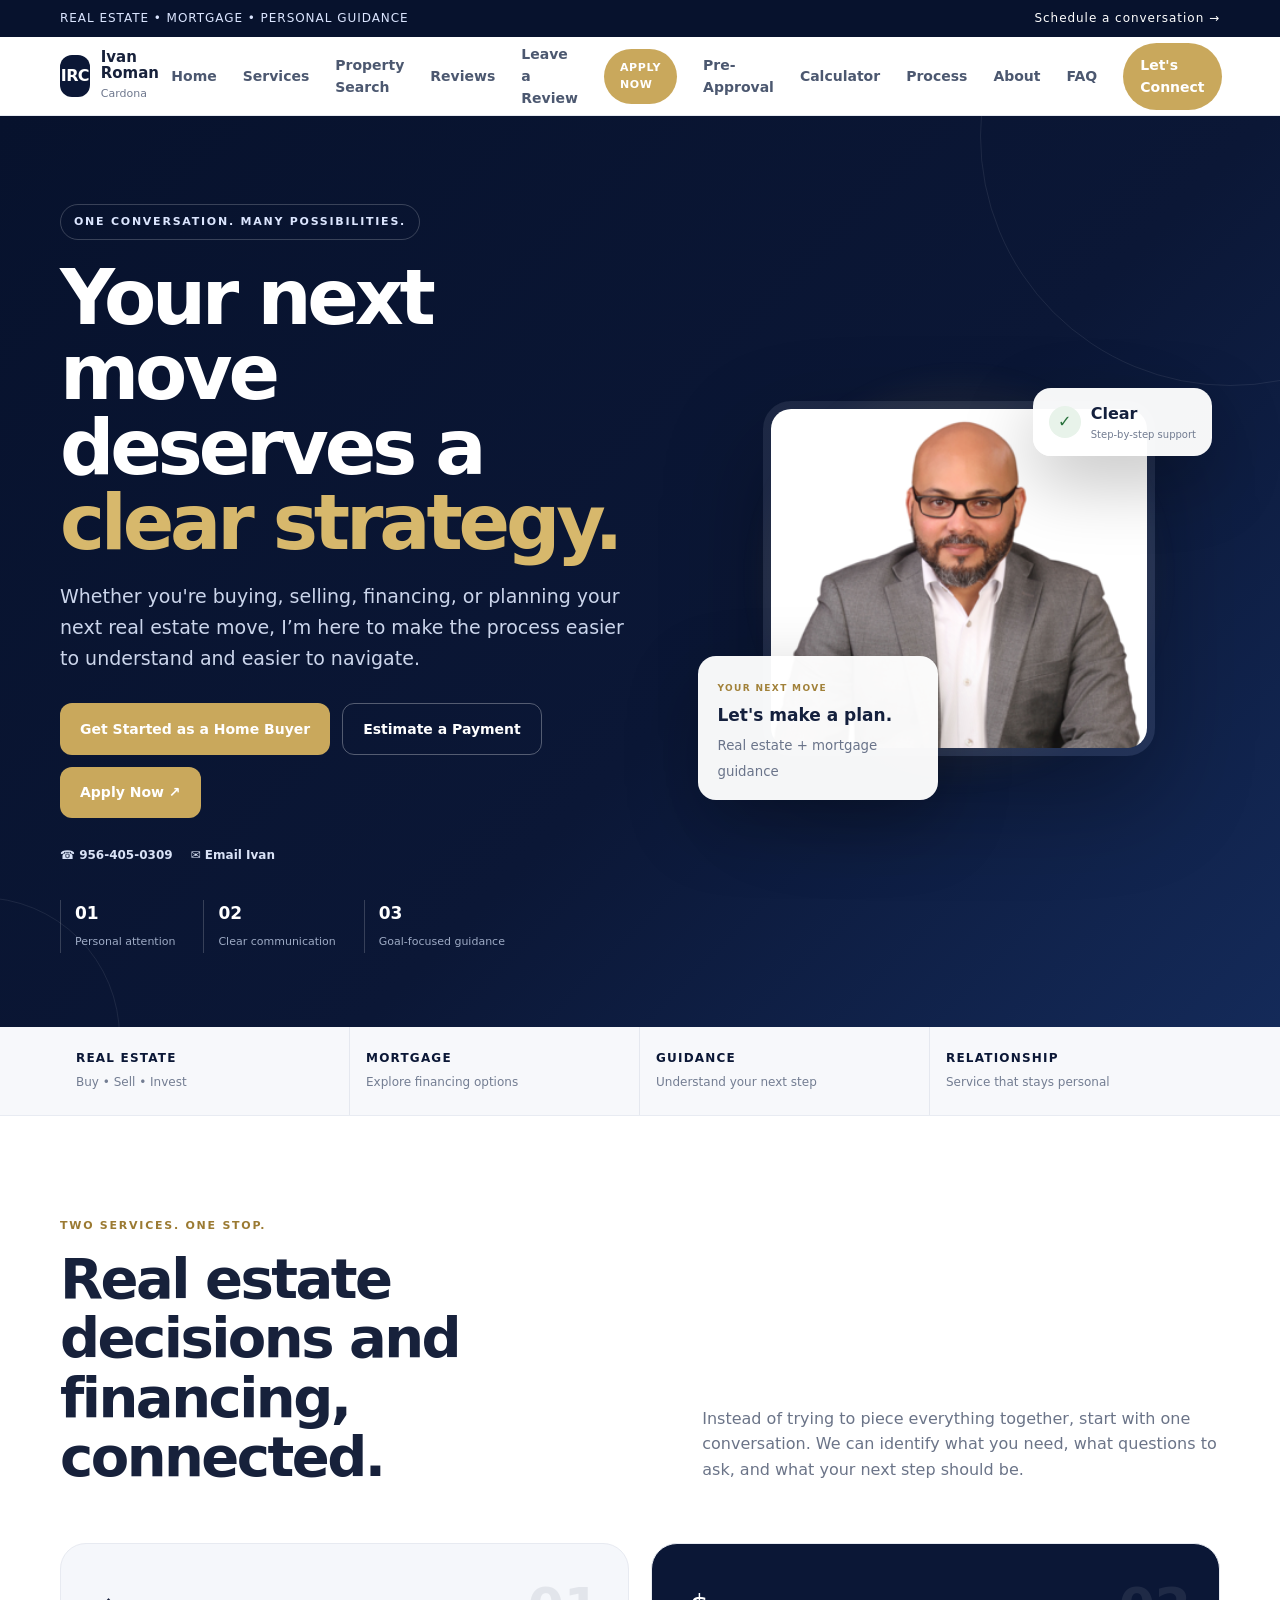
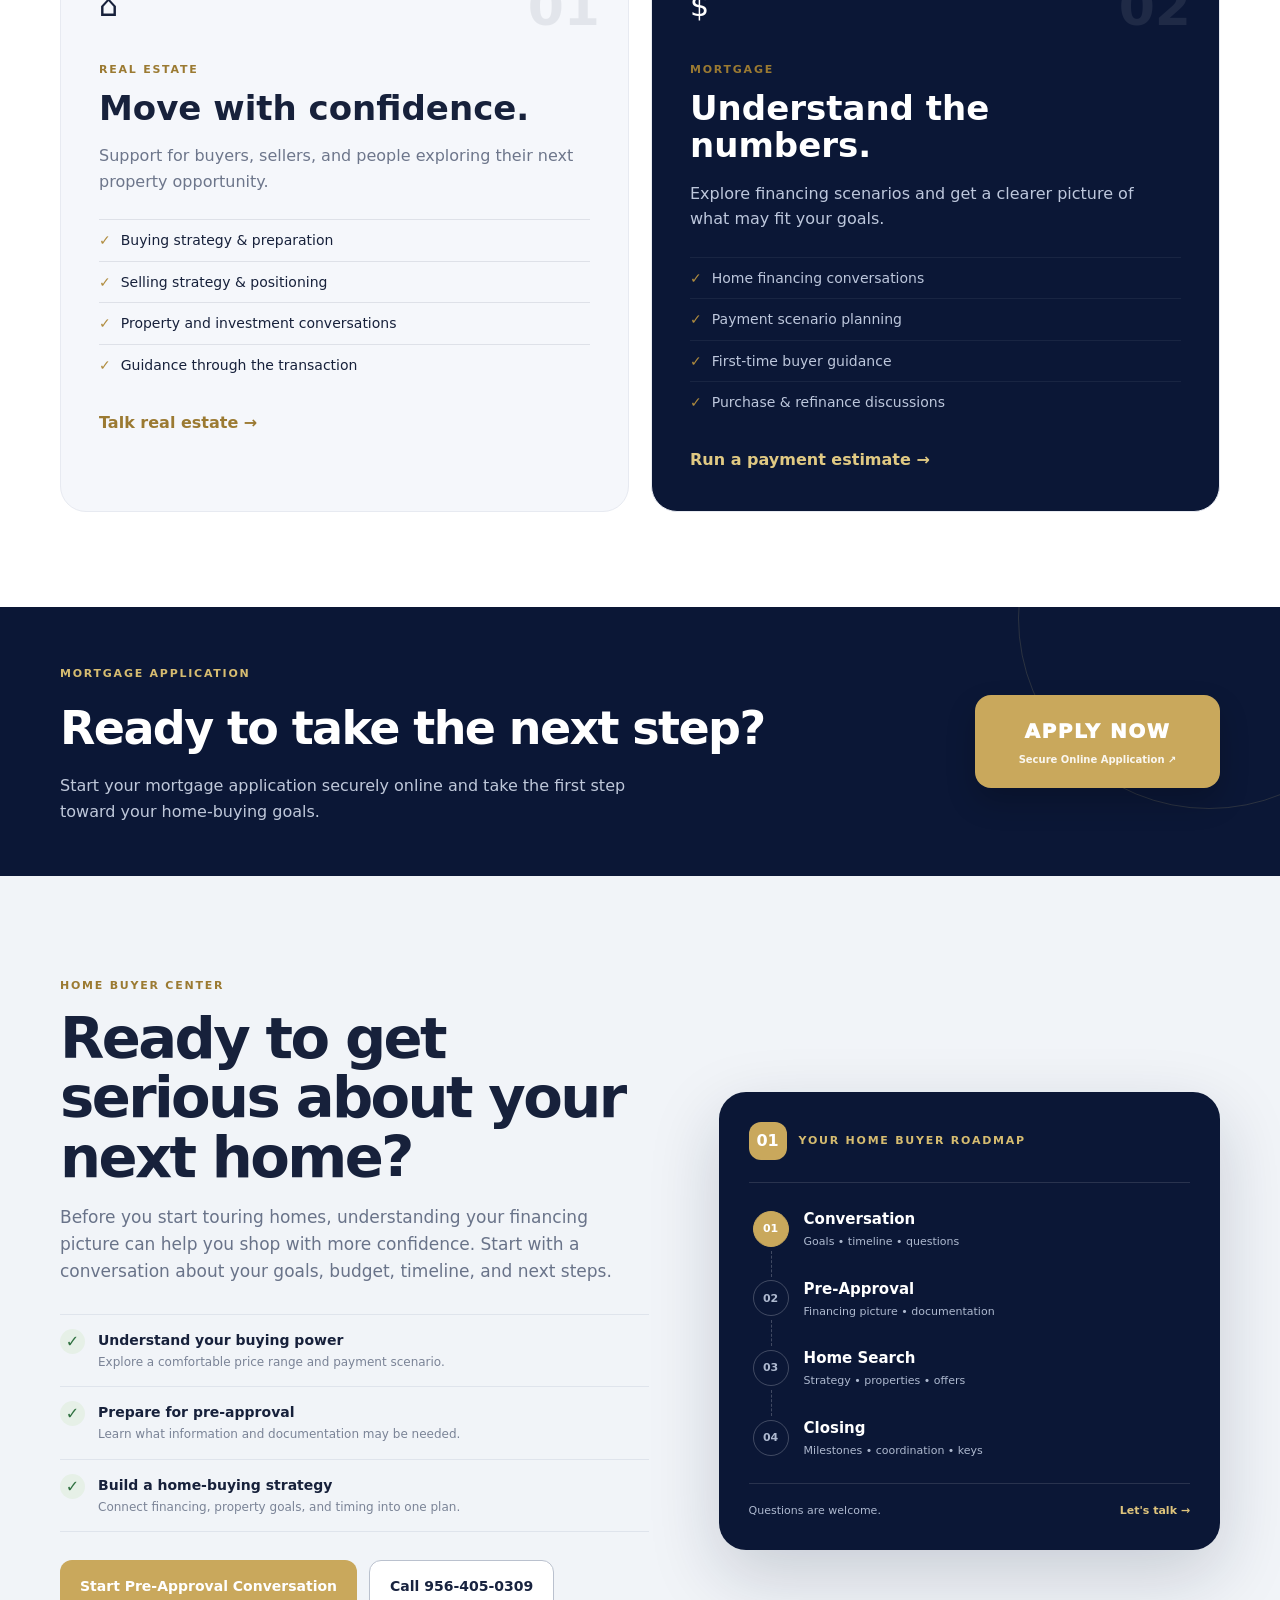
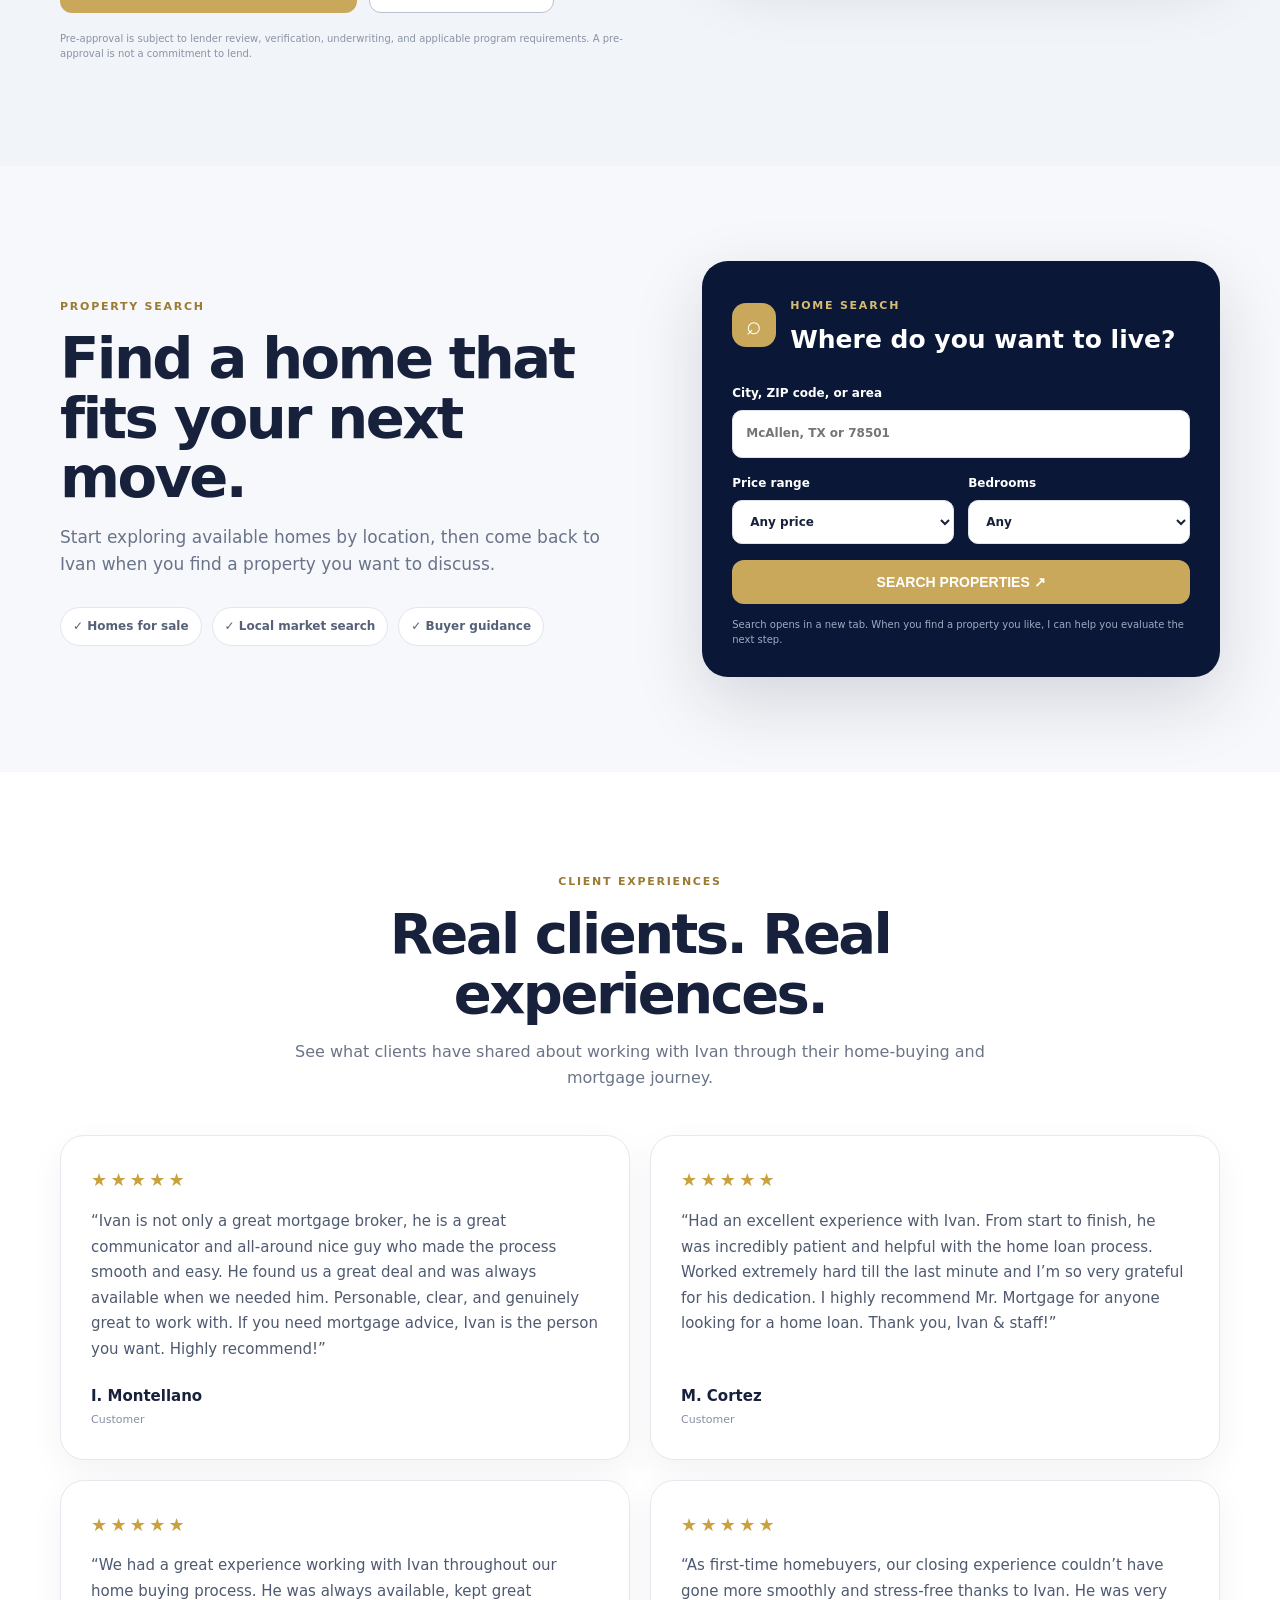
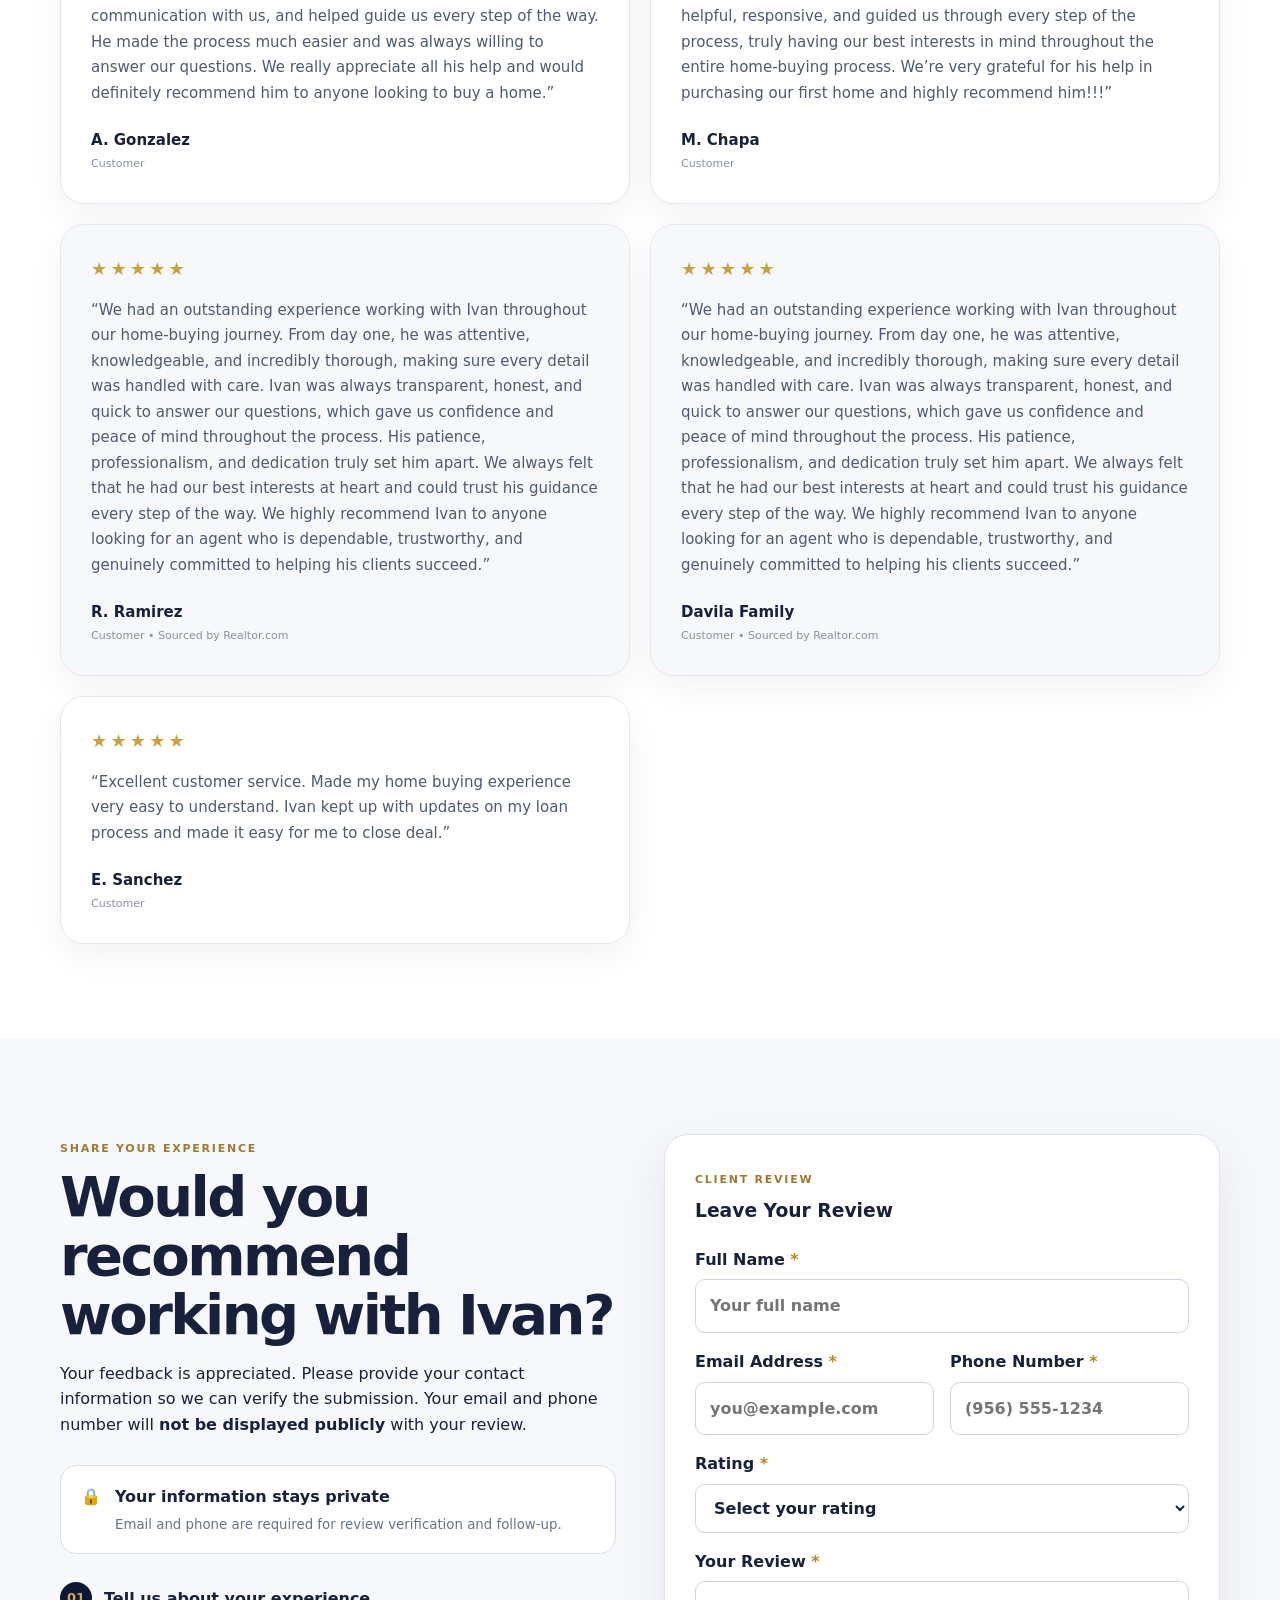
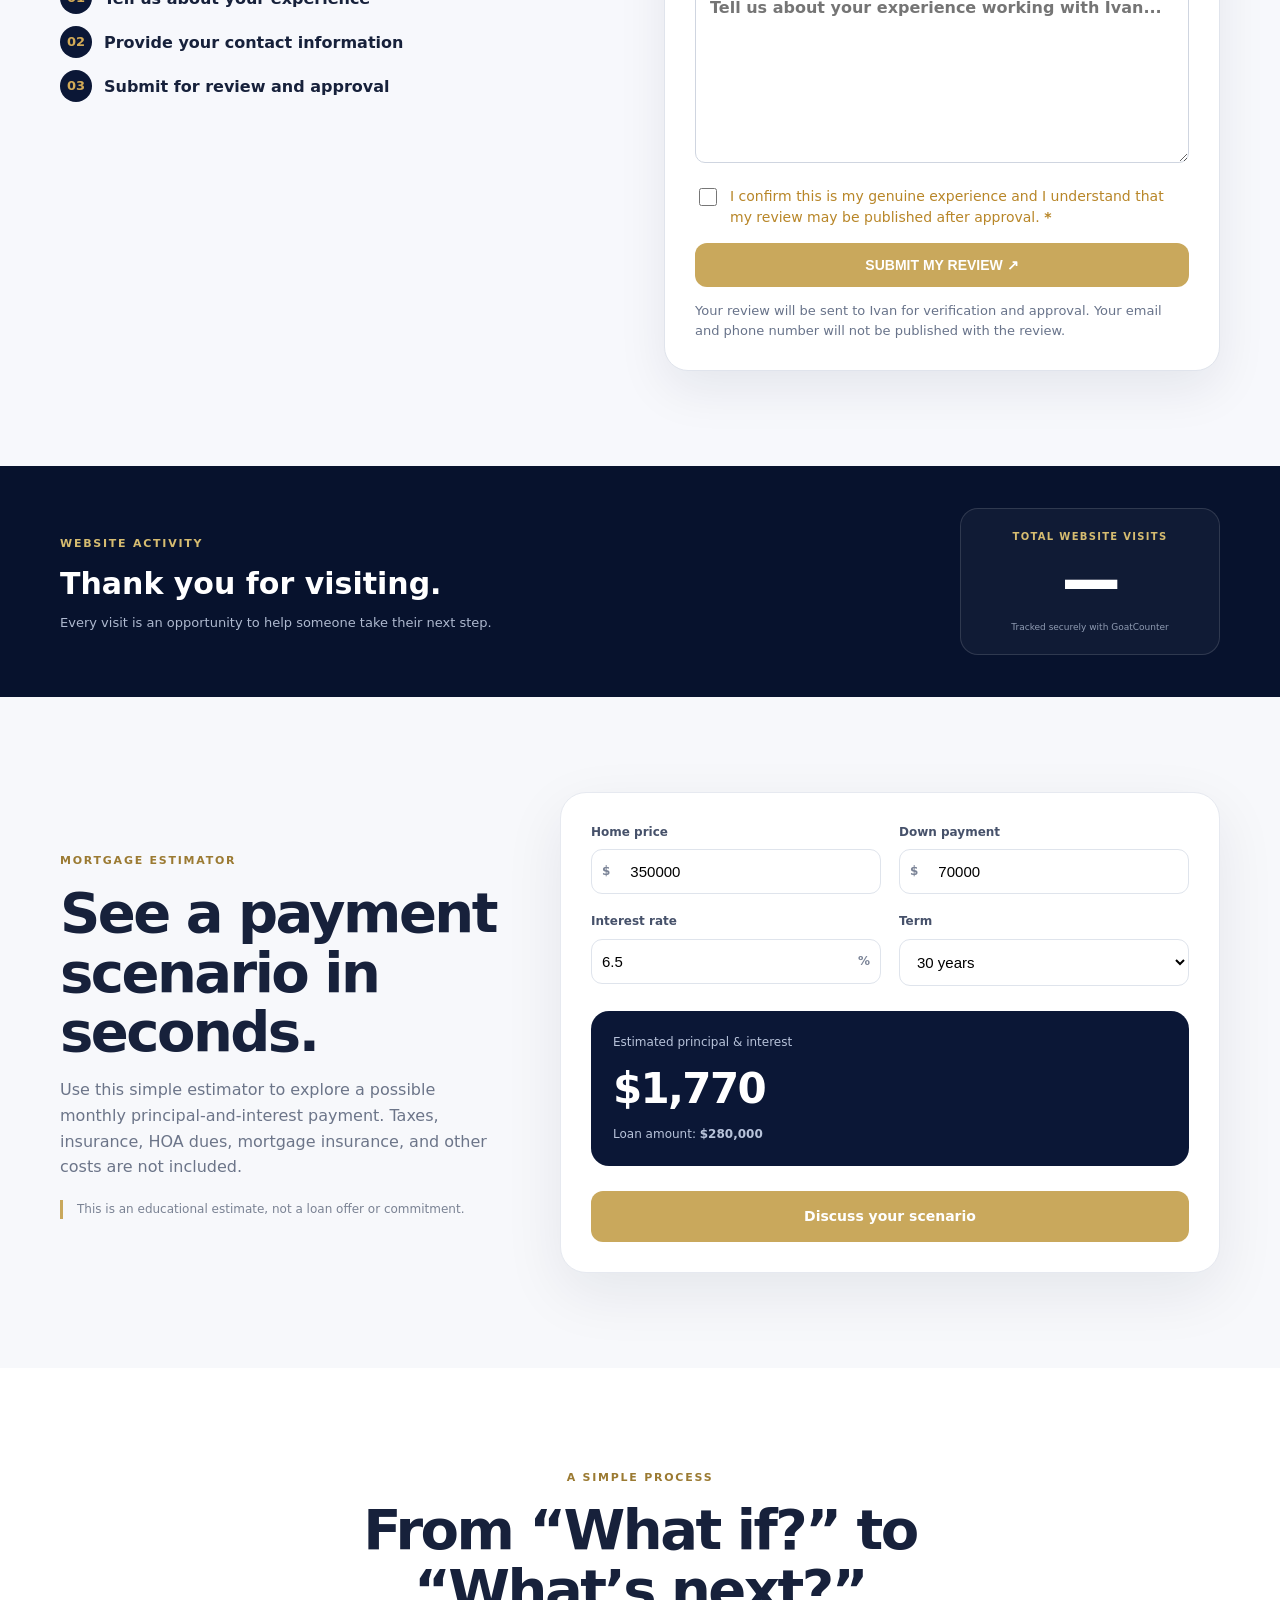
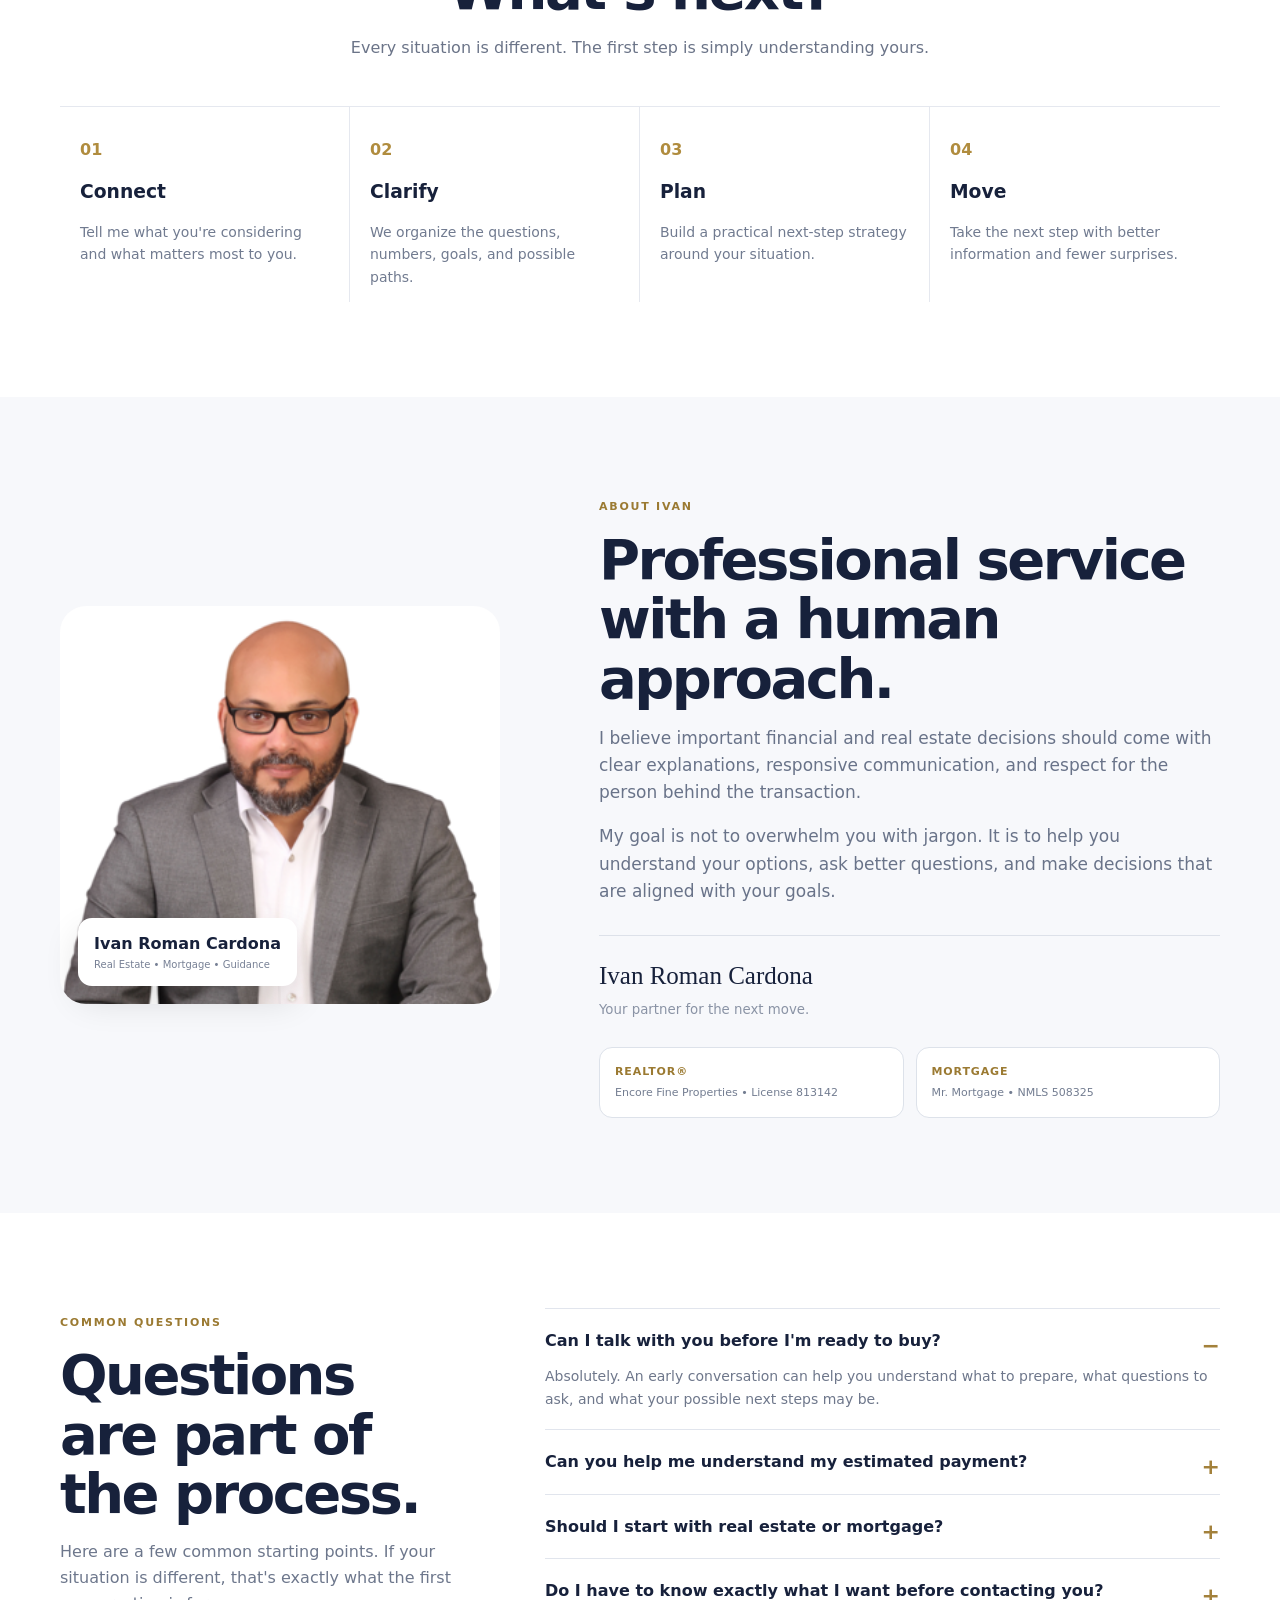
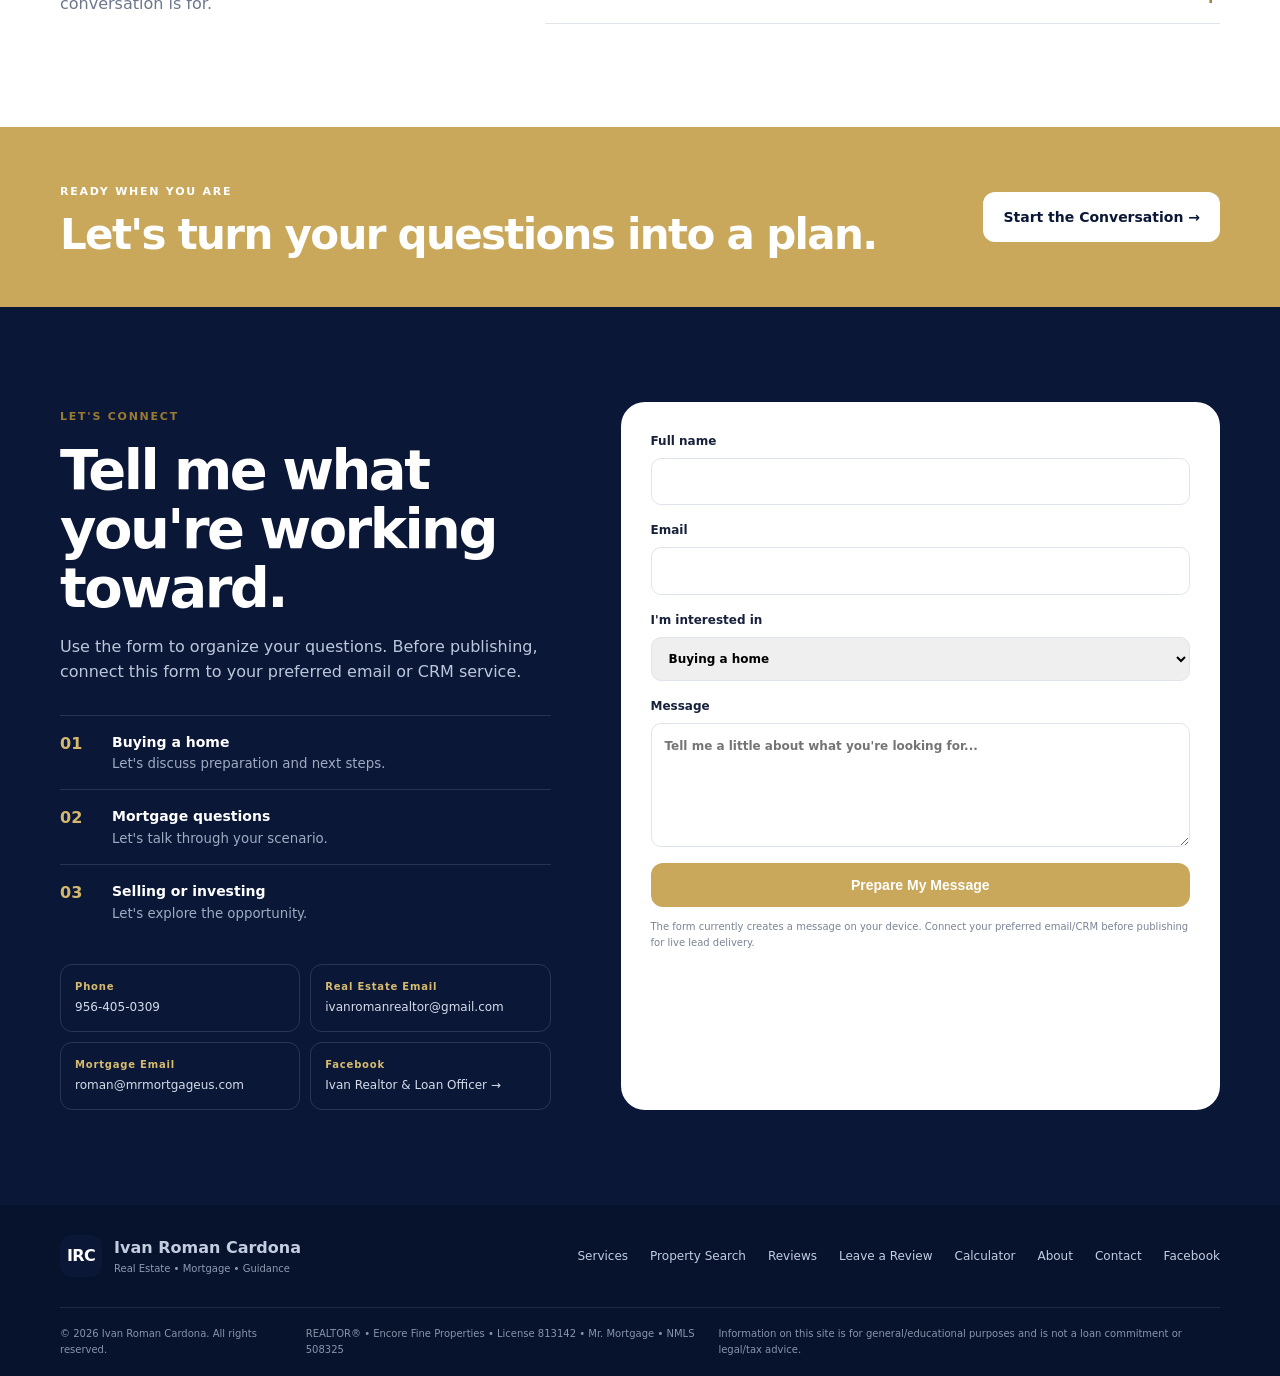
<file: index.html>
<!DOCTYPE html>
<html lang="en">
<head>
  <meta charset="UTF-8">
  <meta name="viewport" content="width=device-width, initial-scale=1.0">
  <meta name="description" content="Ivan Roman Cardona — Real Estate and Mortgage guidance with a personal, clear, and professional approach.">
  <meta name="theme-color" content="#0b1736">
  <title>Ivan Roman Cardona | Real Estate & Mortgage</title>
  <link rel="stylesheet" href="styles.css">

<style>
.leave-review-section{background:#f7f8fc}.leave-review-grid{display:grid;grid-template-columns:1fr 1fr;gap:48px;align-items:start}.leave-review-copy h2{margin:.45rem 0 1rem}.review-private-note{display:flex;gap:14px;align-items:flex-start;margin:28px 0;padding:18px 20px;border:1px solid #d9deea;border-radius:16px;background:#fff}.review-private-note b,.review-private-note small{display:block}.review-private-note small{margin-top:4px;color:#68738a}.review-steps{display:grid;gap:12px;margin-top:24px}.review-steps div{display:flex;align-items:center;gap:12px}.review-steps span{display:grid;place-items:center;width:32px;height:32px;border-radius:50%;background:#0b1736;color:#d2aa57;font-weight:800;font-size:13px}.review-form{background:#fff;border:1px solid #e0e4ec;border-radius:24px;padding:30px;box-shadow:0 18px 50px rgba(11,23,54,.08)}.review-form-title h3{margin:.35rem 0 1.3rem}.review-form label{display:block;font-weight:700;margin-bottom:16px}.review-form label>span,.review-consent b{color:#b88628}.review-form input:not([type="checkbox"]),.review-form select,.review-form textarea{width:100%;margin-top:7px;padding:13px 14px;border:1px solid #cfd5e0;border-radius:10px;background:#fff;font:inherit;color:#17213b;box-sizing:border-box}.review-form textarea{resize:vertical}.review-field-grid{display:grid;grid-template-columns:1fr 1fr;gap:16px}.review-consent{display:flex!important;gap:10px;align-items:flex-start;font-weight:500!important;font-size:14px;line-height:1.45}.review-consent input{width:18px;height:18px;margin-top:2px;flex:0 0 auto}.review-form-note{font-size:13px;line-height:1.5;color:#68738a;margin:14px 0 0}@media(max-width:800px){.leave-review-grid,.review-field-grid{grid-template-columns:1fr}.review-form{padding:22px}}
</style>
</head>
<body>
  <div class="topbar">
    <div class="container topbar-inner">
      <span>REAL ESTATE • MORTGAGE • PERSONAL GUIDANCE</span>
      <a href="#contact">Schedule a conversation →</a>
    </div>
  </div>

  <header class="site-header">
    <div class="container nav-wrap">
      <a class="brand" href="#home" aria-label="Ivan Roman Cardona home">
        <span class="brand-mark">IRC</span>
        <span><b>Ivan Roman</b><small>Cardona</small></span>
      </a>
      <button class="menu-toggle" aria-label="Open menu">☰</button>
      <nav>
        <a href="#home">Home</a>
        <a href="#services">Services</a>
        <a href="#property-search">Property Search</a>
        <a href="#reviews">Reviews</a>
        <a href="#leave-review">Leave a Review</a>
        <a class="nav-apply" href="https://2190447.my1003app.com/508325/register" target="_blank" rel="noopener">APPLY NOW</a>
        <a href="#preapproval">Pre-Approval</a>
        <a href="#calculator">Calculator</a>
        <a href="#process">Process</a>
        <a href="#about">About</a>
        <a href="#faq">FAQ</a>
        <a href="#contact" class="nav-cta">Let's Connect</a>
      </nav>
    </div>
  </header>

  <main id="home">
    <section class="hero">
      <div class="hero-orb orb-one"></div>
      <div class="hero-orb orb-two"></div>
      <div class="container hero-grid">
        <div class="hero-copy">
          <div class="pill">ONE CONVERSATION. MANY POSSIBILITIES.</div>
          <h1>Your next move deserves a <em>clear strategy.</em></h1>
          <p class="lead">Whether you're buying, selling, financing, or planning your next real estate move, I’m here to make the process easier to understand and easier to navigate.</p>
          <div class="actions">
            <a class="btn primary" href="#preapproval">Get Started as a Home Buyer</a>
            <a class="btn ghost" href="#calculator">Estimate a Payment</a>
          <a class="btn apply-hero" href="https://2190447.my1003app.com/508325/register" target="_blank" rel="noopener">Apply Now ↗</a>
          </div>
          <div class="quick-contact">
            <a href="tel:+19564050309">☎ 956-405-0309</a>
            <a href="mailto:ivanromanrealtor@gmail.com">✉ Email Ivan</a>
          </div>
          <div class="hero-trust">
            <div><strong>01</strong><span>Personal attention</span></div>
            <div><strong>02</strong><span>Clear communication</span></div>
            <div><strong>03</strong><span>Goal-focused guidance</span></div>
          </div>
        </div>
        <div class="hero-visual">
          <div class="halo"></div>
          <div class="portrait-frame">
            <img src="ivan-profile.png" alt="Ivan Roman Cardona wearing a gray suit">
          </div>
          <div class="floating-card card-main">
            <span class="mini-label">YOUR NEXT MOVE</span>
            <strong>Let's make a plan.</strong>
            <small>Real estate + mortgage guidance</small>
          </div>
          <div class="floating-card card-badge">
            <span class="badge-icon">✓</span>
            <span><b>Clear</b><small>Step-by-step support</small></span>
          </div>
        </div>
      </div>
    </section>

    <section class="stats">
      <div class="container stats-grid">
        <div><strong>REAL ESTATE</strong><span>Buy • Sell • Invest</span></div>
        <div><strong>MORTGAGE</strong><span>Explore financing options</span></div>
        <div><strong>GUIDANCE</strong><span>Understand your next step</span></div>
        <div><strong>RELATIONSHIP</strong><span>Service that stays personal</span></div>
      </div>
    </section>

    <section class="section intro" id="services">
      <div class="container">
        <div class="section-head split">
          <div>
            <span class="eyebrow">TWO SERVICES. ONE STOP.</span>
            <h2>Real estate decisions and financing, connected.</h2>
          </div>
          <p>Instead of trying to piece everything together, start with one conversation. We can identify what you need, what questions to ask, and what your next step should be.</p>
        </div>

        <div class="service-grid">
          <article class="service-card real-estate">
            <div class="service-number">01</div>
            <div class="service-icon">⌂</div>
            <span class="eyebrow">REAL ESTATE</span>
            <h3>Move with confidence.</h3>
            <p>Support for buyers, sellers, and people exploring their next property opportunity.</p>
            <ul>
              <li>Buying strategy & preparation</li>
              <li>Selling strategy & positioning</li>
              <li>Property and investment conversations</li>
              <li>Guidance through the transaction</li>
            </ul>
            <a class="arrow-link" href="#contact">Talk real estate <span>→</span></a>
          </article>

          <article class="service-card mortgage">
            <div class="service-number">02</div>
            <div class="service-icon">$</div>
            <span class="eyebrow">MORTGAGE</span>
            <h3>Understand the numbers.</h3>
            <p>Explore financing scenarios and get a clearer picture of what may fit your goals.</p>
            <ul>
              <li>Home financing conversations</li>
              <li>Payment scenario planning</li>
              <li>First-time buyer guidance</li>
              <li>Purchase & refinance discussions</li>
            </ul>
            <a class="arrow-link" href="#calculator">Run a payment estimate <span>→</span></a>
          </article>
        </div>
      </div>
    </section>

    <section class="apply-banner" id="apply">
      <div class="container apply-banner-inner">
        <div>
          <span class="eyebrow">MORTGAGE APPLICATION</span>
          <h2>Ready to take the next step?</h2>
          <p>Start your mortgage application securely online and take the first step toward your home-buying goals.</p>
        </div>
        <a class="apply-big-btn" href="https://2190447.my1003app.com/508325/register" target="_blank" rel="noopener">
          <span>APPLY NOW</span>
          <small>Secure Online Application ↗</small>
        </a>
      </div>
    </section>

    <section class="section buyer-section" id="preapproval">
      <div class="container buyer-grid">
        <div class="buyer-copy">
          <span class="eyebrow">HOME BUYER CENTER</span>
          <h2>Ready to get serious about your next home?</h2>
          <p>Before you start touring homes, understanding your financing picture can help you shop with more confidence. Start with a conversation about your goals, budget, timeline, and next steps.</p>
          <div class="buyer-bullets">
            <div><span>✓</span><div><b>Understand your buying power</b><small>Explore a comfortable price range and payment scenario.</small></div></div>
            <div><span>✓</span><div><b>Prepare for pre-approval</b><small>Learn what information and documentation may be needed.</small></div></div>
            <div><span>✓</span><div><b>Build a home-buying strategy</b><small>Connect financing, property goals, and timing into one plan.</small></div></div>
          </div>
          <div class="buyer-actions">
            <a class="btn primary" href="mailto:roman@mrmortgageus.com?subject=Pre-Approval%20Consultation">Start Pre-Approval Conversation</a>
            <a class="btn outline-dark" href="tel:+19564050309">Call 956-405-0309</a>
          </div>
          <p class="micro-disclosure">Pre-approval is subject to lender review, verification, underwriting, and applicable program requirements. A pre-approval is not a commitment to lend.</p>
        </div>
        <div class="buyer-card">
          <div class="buyer-card-top"><span class="step-badge">01</span><span class="eyebrow">YOUR HOME BUYER ROADMAP</span></div>
          <div class="roadmap">
            <div class="road-step active"><span>01</span><div><b>Conversation</b><small>Goals • timeline • questions</small></div></div>
            <div class="road-line"></div>
            <div class="road-step"><span>02</span><div><b>Pre-Approval</b><small>Financing picture • documentation</small></div></div>
            <div class="road-line"></div>
            <div class="road-step"><span>03</span><div><b>Home Search</b><small>Strategy • properties • offers</small></div></div>
            <div class="road-line"></div>
            <div class="road-step"><span>04</span><div><b>Closing</b><small>Milestones • coordination • keys</small></div></div>
          </div>
          <div class="buyer-card-footer">
            <span>Questions are welcome.</span>
            <a href="#contact">Let's talk →</a>
          </div>
        </div>
      </div>
    </section>

    <section class="section property-search-section" id="property-search">
      <div class="container property-search-grid">
        <div class="property-search-copy">
          <span class="eyebrow">PROPERTY SEARCH</span>
          <h2>Find a home that fits your next move.</h2>
          <p>Start exploring available homes by location, then come back to Ivan when you find a property you want to discuss.</p>
          <div class="search-benefits">
            <span>✓ Homes for sale</span><span>✓ Local market search</span><span>✓ Buyer guidance</span>
          </div>
        </div>
        <div class="property-search-card">
          <div class="property-search-card-head">
            <span class="search-icon">⌕</span>
            <div><span class="eyebrow">HOME SEARCH</span><h3>Where do you want to live?</h3></div>
          </div>
          <form id="propertySearchForm">
            <label>City, ZIP code, or area
              <input id="propertyLocation" type="text" placeholder="McAllen, TX or 78501" required>
            </label>
            <div class="search-options">
              <label>Price range
                <select id="propertyPrice">
                  <option value="">Any price</option>
                  <option>Under $300K</option><option>$300K–$500K</option>
                  <option>$500K–$750K</option><option>$750K+</option>
                </select>
              </label>
              <label>Bedrooms
                <select id="propertyBeds">
                  <option value="">Any</option><option>2+</option><option>3+</option>
                  <option>4+</option><option>5+</option>
                </select>
              </label>
            </div>
            <button class="btn primary full" type="submit">SEARCH PROPERTIES ↗</button>
            <p class="search-note">Search opens in a new tab. When you find a property you like, I can help you evaluate the next step.</p>
          </form>
        </div>
      </div>
    </section>

    <section class="section reviews-section" id="reviews">
      <div class="container">
        <div class="section-head centered">
          <span class="eyebrow">CLIENT EXPERIENCES</span>
          <h2>Real clients. Real experiences.</h2>
          <p>See what clients have shared about working with Ivan through their home-buying and mortgage journey.</p>
        </div>
        <div class="reviews-grid">
          <article class="review-card"><div class="stars">★★★★★</div><p>“Ivan is not only a great mortgage broker, he is a great communicator and all-around nice guy who made the process smooth and easy. He found us a great deal and was always available when we needed him. Personable, clear, and genuinely great to work with. If you need mortgage advice, Ivan is the person you want. Highly recommend!”</p><strong>I. Montellano</strong><small>Customer</small></article>
          <article class="review-card"><div class="stars">★★★★★</div><p>“Had an excellent experience with Ivan. From start to finish, he was incredibly patient and helpful with the home loan process. Worked extremely hard till the last minute and I’m so very grateful for his dedication. I highly recommend Mr. Mortgage for anyone looking for a home loan. Thank you, Ivan & staff!”</p><strong>M. Cortez</strong><small>Customer</small></article>
          <article class="review-card"><div class="stars">★★★★★</div><p>“We had a great experience working with Ivan throughout our home buying process. He was always available, kept great communication with us, and helped guide us every step of the way. He made the process much easier and was always willing to answer our questions. We really appreciate all his help and would definitely recommend him to anyone looking to buy a home.”</p><strong>A. Gonzalez</strong><small>Customer</small></article>
          <article class="review-card"><div class="stars">★★★★★</div><p>“As first-time homebuyers, our closing experience couldn’t have gone more smoothly and stress-free thanks to Ivan. He was very helpful, responsive, and guided us through every step of the process, truly having our best interests in mind throughout the entire home-buying process. We’re very grateful for his help in purchasing our first home and highly recommend him!!!”</p><strong>M. Chapa</strong><small>Customer</small></article>
          <article class="review-card featured-review"><div class="stars">★★★★★</div><p>“We had an outstanding experience working with Ivan throughout our home-buying journey. From day one, he was attentive, knowledgeable, and incredibly thorough, making sure every detail was handled with care. Ivan was always transparent, honest, and quick to answer our questions, which gave us confidence and peace of mind throughout the process. His patience, professionalism, and dedication truly set him apart. We always felt that he had our best interests at heart and could trust his guidance every step of the way. We highly recommend Ivan to anyone looking for an agent who is dependable, trustworthy, and genuinely committed to helping his clients succeed.”</p><strong>R. Ramirez</strong><small>Customer • Sourced by Realtor.com</small></article>
          <article class="review-card featured-review"><div class="stars">★★★★★</div><p>“We had an outstanding experience working with Ivan throughout our home-buying journey. From day one, he was attentive, knowledgeable, and incredibly thorough, making sure every detail was handled with care. Ivan was always transparent, honest, and quick to answer our questions, which gave us confidence and peace of mind throughout the process. His patience, professionalism, and dedication truly set him apart. We always felt that he had our best interests at heart and could trust his guidance every step of the way. We highly recommend Ivan to anyone looking for an agent who is dependable, trustworthy, and genuinely committed to helping his clients succeed.”</p><strong>Davila Family</strong><small>Customer • Sourced by Realtor.com</small></article>
          <article class="review-card"><div class="stars">★★★★★</div><p>“Excellent customer service. Made my home buying experience very easy to understand. Ivan kept up with updates on my loan process and made it easy for me to close deal.”</p><strong>E. Sanchez</strong><small>Customer</small></article>
        </div>
      </div>
    </section>

        <section class="section leave-review-section" id="leave-review">
      <div class="container leave-review-grid">
        <div class="leave-review-copy">
          <span class="eyebrow">SHARE YOUR EXPERIENCE</span>
          <h2>Would you recommend working with Ivan?</h2>
          <p>Your feedback is appreciated. Please provide your contact information so we can verify the submission. Your email and phone number will <strong>not be displayed publicly</strong> with your review.</p>
          <div class="review-private-note"><span>🔒</span><div><b>Your information stays private</b><small>Email and phone are required for review verification and follow-up.</small></div></div>
          <div class="review-steps"><div><span>01</span><b>Tell us about your experience</b></div><div><span>02</span><b>Provide your contact information</b></div><div><span>03</span><b>Submit for review and approval</b></div></div>
        </div>
        <form class="review-form" id="reviewForm">
          <div class="review-form-title"><span class="eyebrow">CLIENT REVIEW</span><h3>Leave Your Review</h3></div>
          <label>Full Name <span>*</span><input required name="reviewer_name" autocomplete="name" placeholder="Your full name"></label>
          <div class="review-field-grid">
            <label>Email Address <span>*</span><input required type="email" name="reviewer_email" autocomplete="email" placeholder="you@example.com"></label>
            <label>Phone Number <span>*</span><input required type="tel" name="reviewer_phone" autocomplete="tel" inputmode="tel" placeholder="(956) 555-1234"></label>
          </div>
          <label>Rating <span>*</span><select required name="rating"><option value="">Select your rating</option><option value="5">★★★★★ — Excellent</option><option value="4">★★★★☆ — Very Good</option><option value="3">★★★☆☆ — Good</option><option value="2">★★☆☆☆ — Fair</option><option value="1">★☆☆☆☆ — Needs Improvement</option></select></label>
          <label>Your Review <span>*</span><textarea required name="review" rows="6" placeholder="Tell us about your experience working with Ivan..."></textarea></label>
          <label class="review-consent"><input required type="checkbox" name="consent"><span>I confirm this is my genuine experience and I understand that my review may be published after approval. <b>*</b></span></label>
          <button class="btn primary full" type="submit">SUBMIT MY REVIEW ↗</button>
          <p class="review-form-note" id="reviewFormNote">Your review will be sent to Ivan for verification and approval. Your email and phone number will not be published with the review.</p>
        </form>
      </div>
    </section>

<section class="visitor-section" id="visitor-count">
      <div class="container visitor-inner">
        <div><span class="eyebrow">WEBSITE ACTIVITY</span><h3>Thank you for visiting.</h3><p>Every visit is an opportunity to help someone take their next step.</p></div>
        <div class="visitor-counter" aria-live="polite" style="text-align:center;min-width:260px;">
          <span class="counter-label">TOTAL WEBSITE VISITS</span>
          <strong id="visit-count" style="display:block;font-size:56px;font-weight:950;line-height:1.05;color:#fff;margin:8px 0;">—</strong>
          <small>Tracked securely with GoatCounter</small>
        </div>
      </div>
    </section>

    <section class="section calculator-section" id="calculator">
      <div class="container calculator-grid">
        <div class="calculator-copy">
          <span class="eyebrow">MORTGAGE ESTIMATOR</span>
          <h2>See a payment scenario in seconds.</h2>
          <p>Use this simple estimator to explore a possible monthly principal-and-interest payment. Taxes, insurance, HOA dues, mortgage insurance, and other costs are not included.</p>
          <div class="note">This is an educational estimate, not a loan offer or commitment.</div>
        </div>
        <div class="calculator-card">
          <div class="field-grid">
            <label>Home price
              <div class="input-wrap"><span>$</span><input id="price" type="number" value="350000" min="0" step="5000"></div>
            </label>
            <label>Down payment
              <div class="input-wrap"><span>$</span><input id="down" type="number" value="70000" min="0" step="5000"></div>
            </label>
            <label>Interest rate
              <div class="input-wrap"><input id="rate" type="number" value="6.5" min="0" max="20" step="0.125"><span>%</span></div>
            </label>
            <label>Term
              <select id="term">
                <option value="30">30 years</option>
                <option value="20">20 years</option>
                <option value="15">15 years</option>
                <option value="10">10 years</option>
              </select>
            </label>
          </div>
          <div class="result">
            <span>Estimated principal & interest</span>
            <strong id="payment">$1,770</strong>
            <small>Loan amount: <b id="loanAmount">$280,000</b></small>
          </div>
          <a class="btn primary full" href="#contact">Discuss your scenario</a>
        </div>
      </div>
    </section>

    <section class="section process" id="process">
      <div class="container">
        <div class="section-head centered">
          <span class="eyebrow">A SIMPLE PROCESS</span>
          <h2>From “What if?” to “What’s next?”</h2>
          <p>Every situation is different. The first step is simply understanding yours.</p>
        </div>
        <div class="steps">
          <div class="step"><span>01</span><h3>Connect</h3><p>Tell me what you're considering and what matters most to you.</p></div>
          <div class="step"><span>02</span><h3>Clarify</h3><p>We organize the questions, numbers, goals, and possible paths.</p></div>
          <div class="step"><span>03</span><h3>Plan</h3><p>Build a practical next-step strategy around your situation.</p></div>
          <div class="step"><span>04</span><h3>Move</h3><p>Take the next step with better information and fewer surprises.</p></div>
        </div>
      </div>
    </section>

    <section class="section about" id="about">
      <div class="container about-grid">
        <div class="about-photo">
          <img src="ivan-profile.png" alt="Ivan Roman Cardona professional portrait">
          <div class="about-caption"><b>Ivan Roman Cardona</b><span>Real Estate • Mortgage • Guidance</span></div>
        </div>
        <div class="about-copy">
          <span class="eyebrow">ABOUT IVAN</span>
          <h2>Professional service with a human approach.</h2>
          <p>I believe important financial and real estate decisions should come with clear explanations, responsive communication, and respect for the person behind the transaction.</p>
          <p>My goal is not to overwhelm you with jargon. It is to help you understand your options, ask better questions, and make decisions that are aligned with your goals.</p>
          <div class="signature-line"><span>Ivan Roman Cardona</span><small>Your partner for the next move.</small></div>
          <div class="credentials">
            <div><b>REALTOR®</b><span>Encore Fine Properties • License 813142</span></div>
            <div><b>MORTGAGE</b><span>Mr. Mortgage • NMLS 508325</span></div>
          </div>
        </div>
      </div>
    </section>

    <section class="section faq" id="faq">
      <div class="container faq-grid">
        <div>
          <span class="eyebrow">COMMON QUESTIONS</span>
          <h2>Questions are part of the process.</h2>
          <p>Here are a few common starting points. If your situation is different, that's exactly what the first conversation is for.</p>
        </div>
        <div class="faq-list">
          <details open><summary>Can I talk with you before I'm ready to buy?</summary><p>Absolutely. An early conversation can help you understand what to prepare, what questions to ask, and what your possible next steps may be.</p></details>
          <details><summary>Can you help me understand my estimated payment?</summary><p>Yes. The calculator above is a starting point. A personalized scenario should also consider the specific loan, taxes, insurance, mortgage insurance, HOA dues, and other applicable costs.</p></details>
          <details><summary>Should I start with real estate or mortgage?</summary><p>Either can be a good starting point. If you're unsure, start with a conversation and we can identify what information you need first.</p></details>
          <details><summary>Do I have to know exactly what I want before contacting you?</summary><p>No. You can start with a question, an idea, or even “I don't know where to begin.”</p></details>
        </div>
      </div>
    </section>

    <section class="cta">
      <div class="container cta-inner">
        <div><span class="eyebrow">READY WHEN YOU ARE</span><h2>Let's turn your questions into a plan.</h2></div>
        <a class="btn light" href="#contact">Start the Conversation →</a>
      </div>
    </section>

    <section class="section contact" id="contact">
      <div class="container contact-grid">
        <div class="contact-copy">
          <span class="eyebrow">LET'S CONNECT</span>
          <h2>Tell me what you're working toward.</h2>
          <p>Use the form to organize your questions. Before publishing, connect this form to your preferred email or CRM service.</p>
          <div class="contact-points">
            <div><span>01</span><b>Buying a home</b><small>Let's discuss preparation and next steps.</small></div>
            <div><span>02</span><b>Mortgage questions</b><small>Let's talk through your scenario.</small></div>
            <div><span>03</span><b>Selling or investing</b><small>Let's explore the opportunity.</small></div>
          </div>
          <div class="contact-details">
            <a href="tel:+19564050309"><b>Phone</b><span>956-405-0309</span></a>
            <a href="mailto:ivanromanrealtor@gmail.com"><b>Real Estate Email</b><span>ivanromanrealtor@gmail.com</span></a>
            <a href="mailto:roman@mrmortgageus.com"><b>Mortgage Email</b><span>roman@mrmortgageus.com</span></a>
            <a href="https://www.facebook.com/ivanrealtorandloanofficer" target="_blank" rel="noopener"><b>Facebook</b><span>Ivan Realtor & Loan Officer →</span></a>
          </div>
        </div>
        <form class="lead-form" id="leadForm">
          <label>Full name<input required name="name" autocomplete="name"></label>
          <label>Email<input required type="email" name="email" autocomplete="email"></label>
          <label>I'm interested in
            <select name="interest">
              <option>Buying a home</option>
              <option>Selling a property</option>
              <option>Mortgage financing</option>
              <option>Refinancing</option>
              <option>Investment property</option>
              <option>I'm not sure yet</option>
            </select>
          </label>
          <label>Message<textarea required name="message" rows="5" placeholder="Tell me a little about what you're looking for..."></textarea></label>
          <button class="btn primary full" type="submit">Prepare My Message</button>
          <p class="form-note" id="formNote">The form currently creates a message on your device. Connect your preferred email/CRM before publishing for live lead delivery.</p>
        </form>
      </div>
    </section>
  </main>

  <footer>
    <div class="container footer-main">
      <div class="footer-brand"><span class="brand-mark">IRC</span><div><b>Ivan Roman Cardona</b><small>Real Estate • Mortgage • Guidance</small></div></div>
      <div class="footer-nav">
        <a href="#services">Services</a><a href="#property-search">Property Search</a><a href="#reviews">Reviews</a><a href="#leave-review">Leave a Review</a><a href="#calculator">Calculator</a><a href="#about">About</a><a href="#contact">Contact</a>
        <a href="https://www.facebook.com/ivanrealtorandloanofficer" target="_blank" rel="noopener">Facebook</a>
      </div>
    </div>
    <div class="container footer-bottom">
      <span>© 2026 Ivan Roman Cardona. All rights reserved.</span>
      <span>REALTOR® • Encore Fine Properties • License 813142 • Mr. Mortgage • NMLS 508325</span>
      <span>Information on this site is for general/educational purposes and is not a loan commitment or legal/tax advice.</span>
    </div>
  </footer>

  <script>
    const menu = document.querySelector('.menu-toggle');
    const nav = document.querySelector('nav');
    menu.addEventListener('click', () => nav.classList.toggle('open'));
    nav.querySelectorAll('a').forEach(a => a.addEventListener('click', () => nav.classList.remove('open')));

    const price = document.getElementById('price');
    const down = document.getElementById('down');
    const rate = document.getElementById('rate');
    const term = document.getElementById('term');
    const payment = document.getElementById('payment');
    const loanAmount = document.getElementById('loanAmount');

    function money(n) {
      return n.toLocaleString('en-US', { style: 'currency', currency: 'USD', maximumFractionDigits: 0 });
    }
    function calculate() {
      const p = Math.max(0, Number(price.value) || 0);
      const d = Math.min(Math.max(0, Number(down.value) || 0), p);
      const r = Math.max(0, Number(rate.value) || 0) / 100 / 12;
      const n = Math.max(1, Number(term.value) || 30) * 12;
      const loan = p - d;
      let monthly = loan / n;
      if (r > 0) monthly = loan * (r * Math.pow(1+r,n)) / (Math.pow(1+r,n)-1);
      payment.textContent = money(monthly);
      loanAmount.textContent = money(loan);
    }
    [price, down, rate, term].forEach(el => el.addEventListener('input', calculate));
    calculate();

    document.getElementById('propertySearchForm').addEventListener('submit', (e) => {
      e.preventDefault();
      const location = document.getElementById('propertyLocation').value.trim();
      if (!location) return;
      const searchUrl = 'https://www.realtor.com/realestateandhomes-search/' + encodeURIComponent(location);
      window.open(searchUrl, '_blank', 'noopener');
    });


    document.getElementById('reviewForm').addEventListener('submit', (e) => {
      e.preventDefault();
      const data = new FormData(e.target);
      const subject = encodeURIComponent('New Website Client Review — ' + data.get('reviewer_name'));
      const body = encodeURIComponent('NEW CLIENT REVIEW SUBMISSION\n\nName: '+data.get('reviewer_name')+'\nEmail: '+data.get('reviewer_email')+'\nPhone: '+data.get('reviewer_phone')+'\nRating: '+data.get('rating')+' out of 5\n\nReview:\n'+data.get('review')+'\n\nThe client confirmed this is their genuine experience and agreed to review/approval.');
      window.location.href='mailto:ivanromanrealtor@gmail.com?subject='+subject+'&body='+body;
      document.getElementById('reviewFormNote').textContent='Your email app should open with the review submission addressed to Ivan. The review will not be published automatically.';
    });

    document.getElementById('leadForm').addEventListener('submit', (e) => {
      e.preventDefault();
      const data = new FormData(e.target);
      const subject = encodeURIComponent('Website inquiry — ' + data.get('interest'));
      const body = encodeURIComponent(
        'Name: ' + data.get('name') + '\n' +
        'Email: ' + data.get('email') + '\n' +
        'Interest: ' + data.get('interest') + '\n\n' +
        data.get('message')
      );
      const destination = data.get('interest').toLowerCase().includes('mortgage') ||
                          data.get('interest').toLowerCase().includes('refinancing')
                          ? 'roman@mrmortgageus.com'
                          : 'ivanromanrealtor@gmail.com';
      window.location.href = 'mailto:' + destination + '?subject=' + subject + '&body=' + body;
      document.getElementById('formNote').textContent = 'Your email app should open with your message addressed to the appropriate business email.';
    });
  </script>
    <script data-goatcounter="https://irroman1979.goatcounter.com/count"
            src="//gc.zgo.at/count.js"></script>
    <script>
      // GoatCounter's official visitor counter. TOTAL displays the site total.
      (function () {
        var timer = setInterval(function () {
          if (window.goatcounter && window.goatcounter.visit_count) {
            clearInterval(timer);
            window.goatcounter.visit_count({
              append: '#visit-count',
              path: 'TOTAL',
              no_branding: true,
              style: 'font-size:56px;font-weight:950;line-height:1.05;color:#fff;margin:8px 0;'
            });
          }
        }, 100);
      })();
    </script>
</body>
</html>
</file>
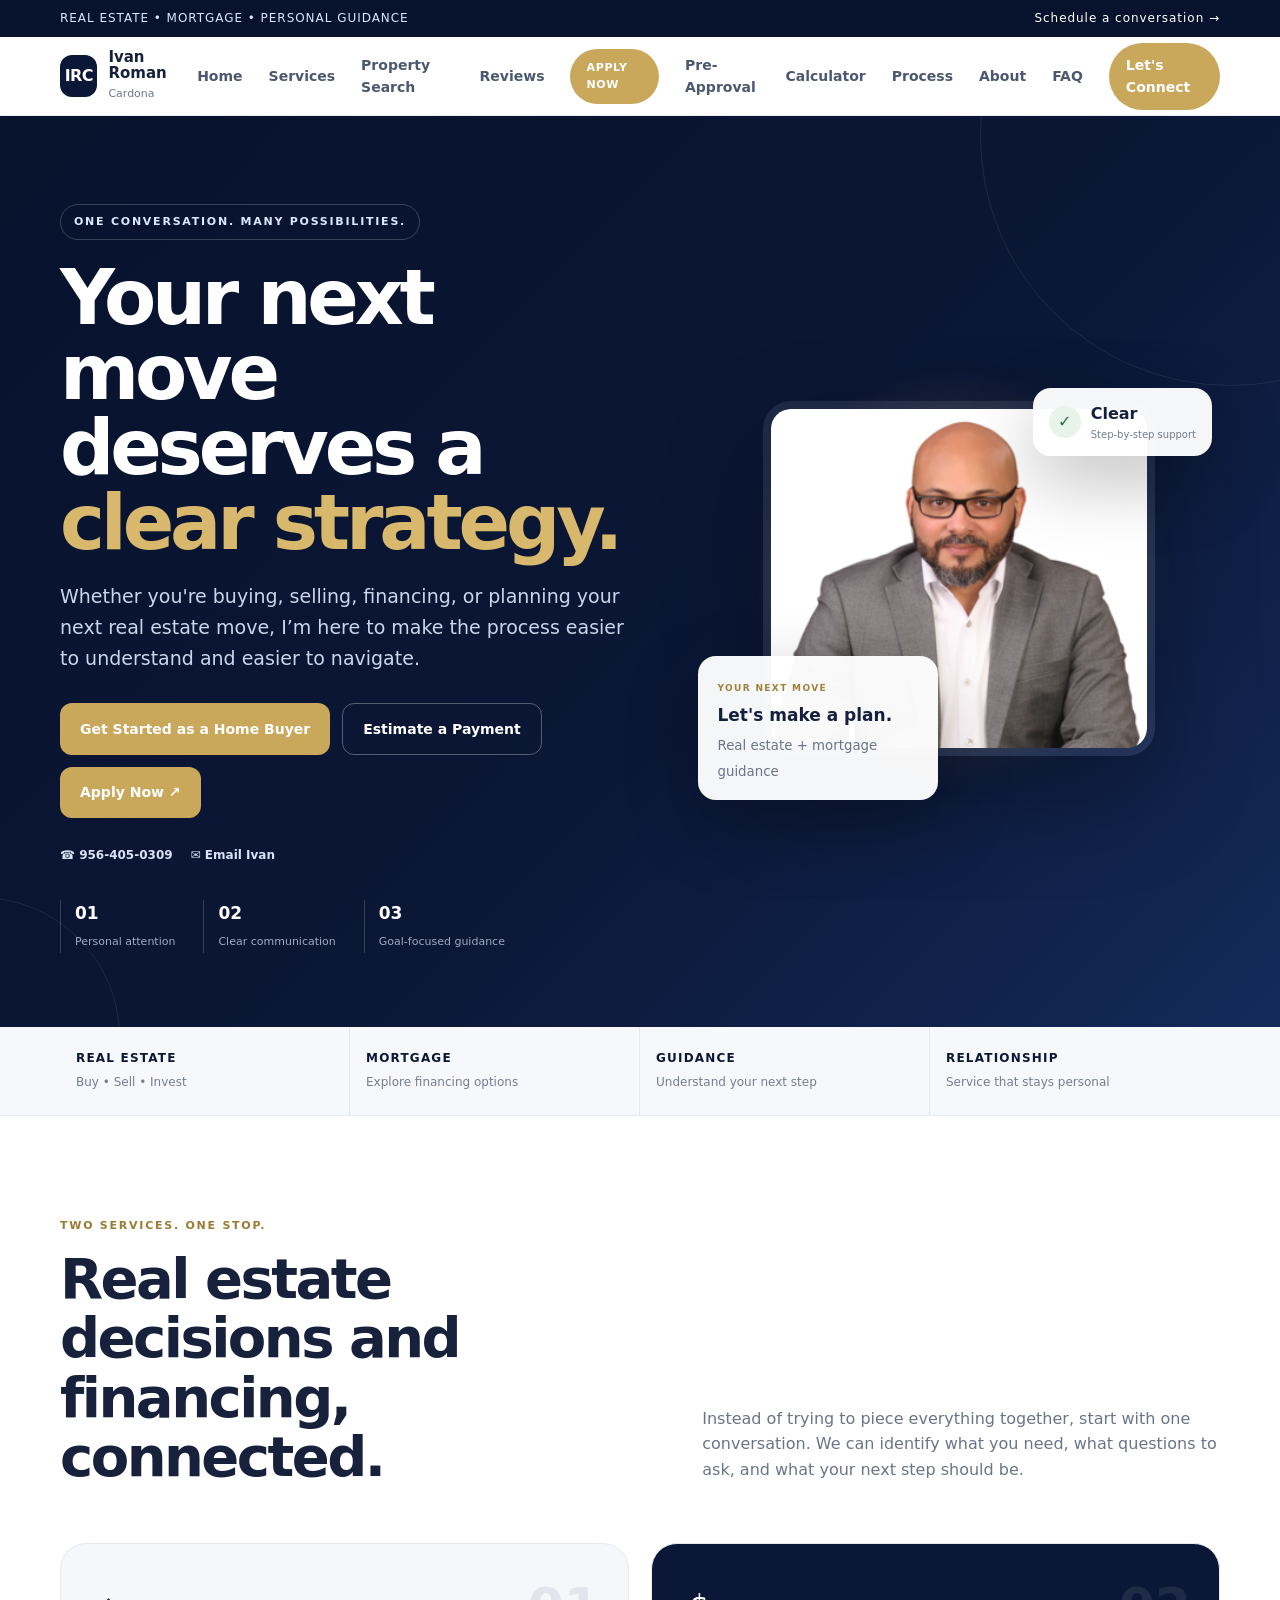
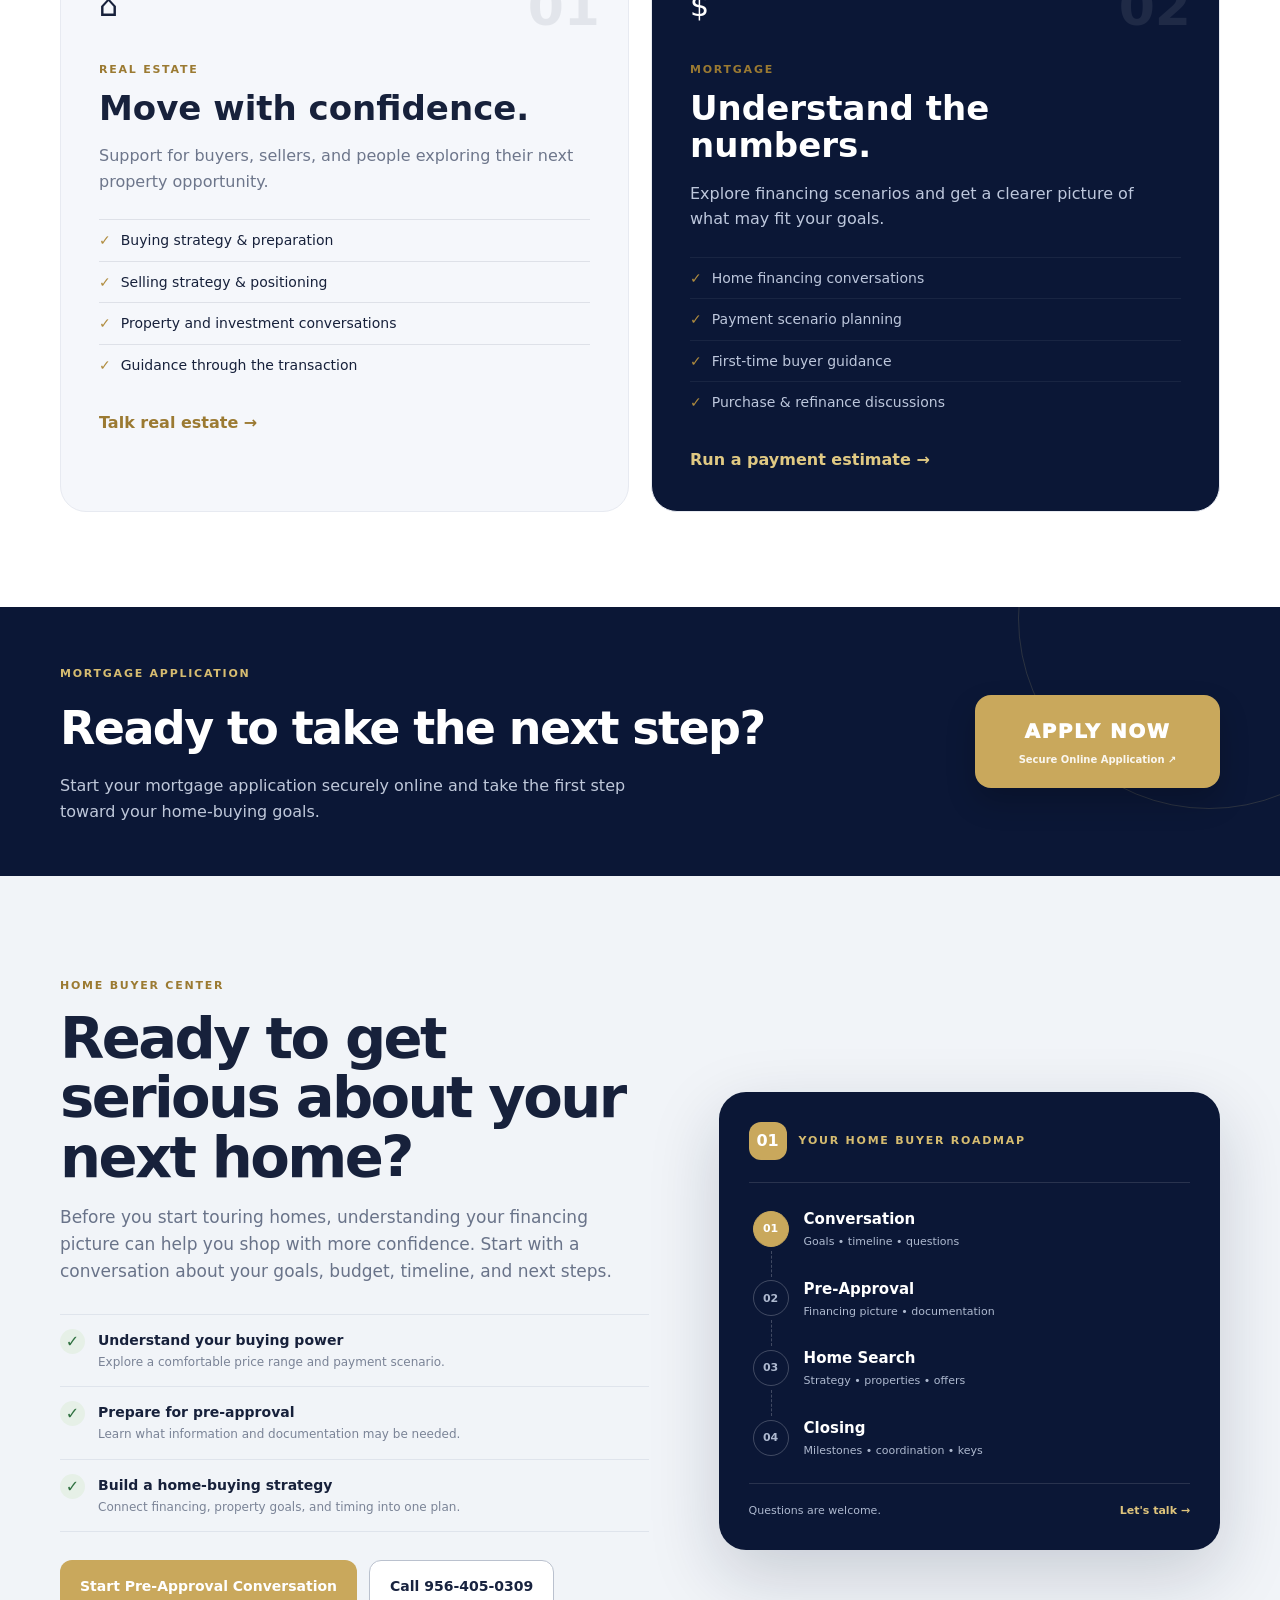
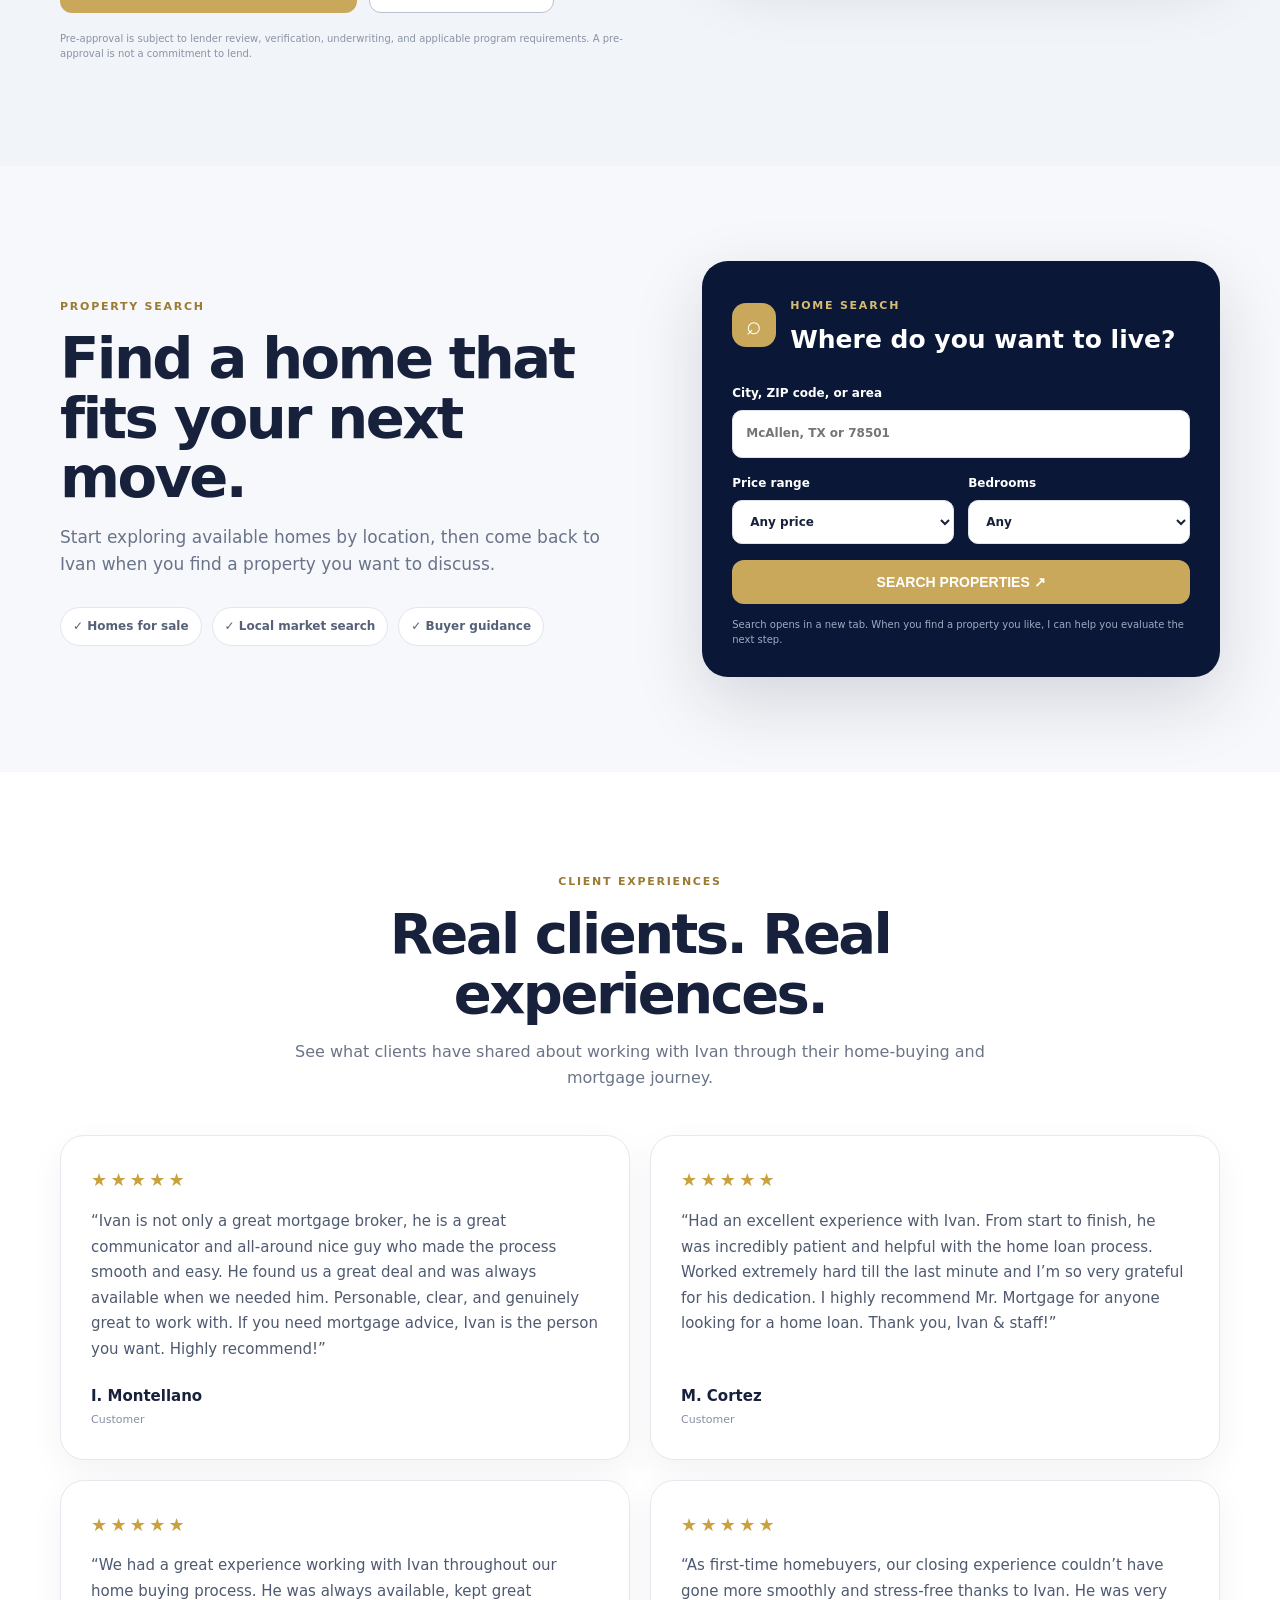
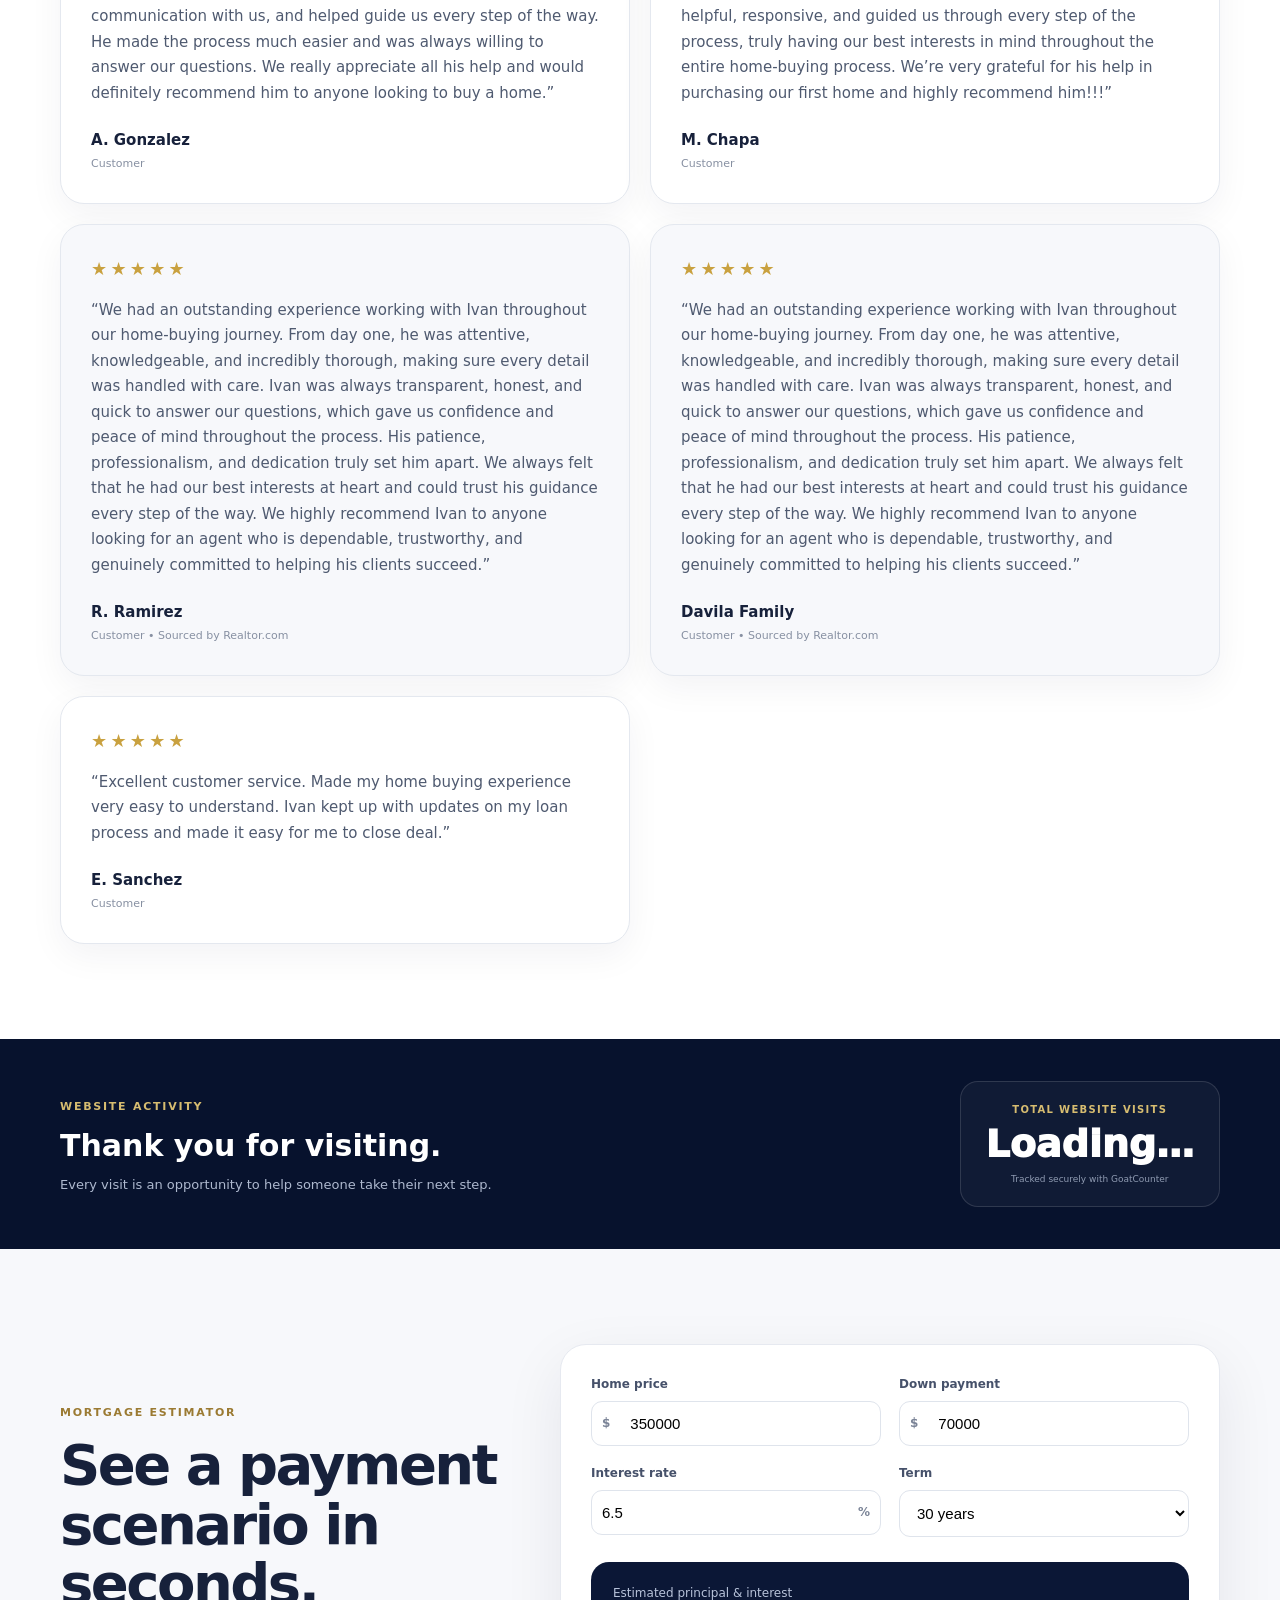
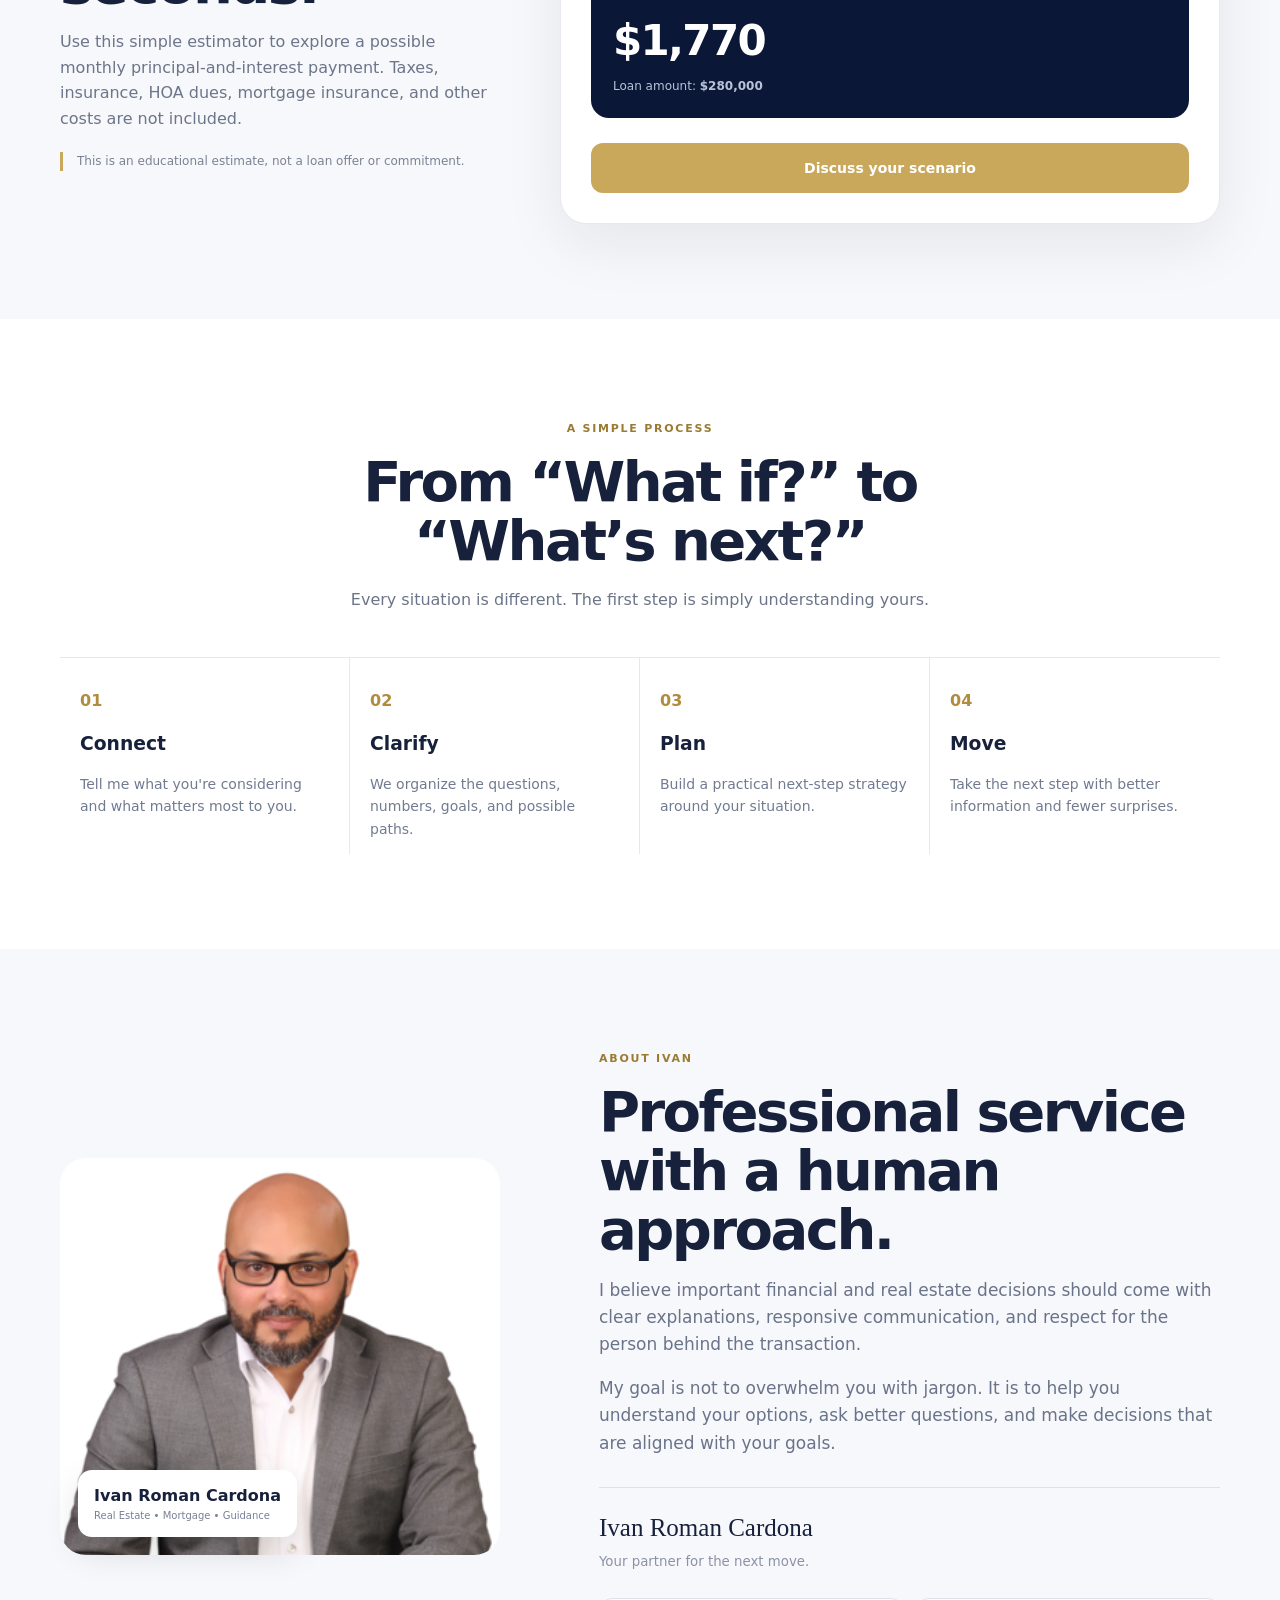
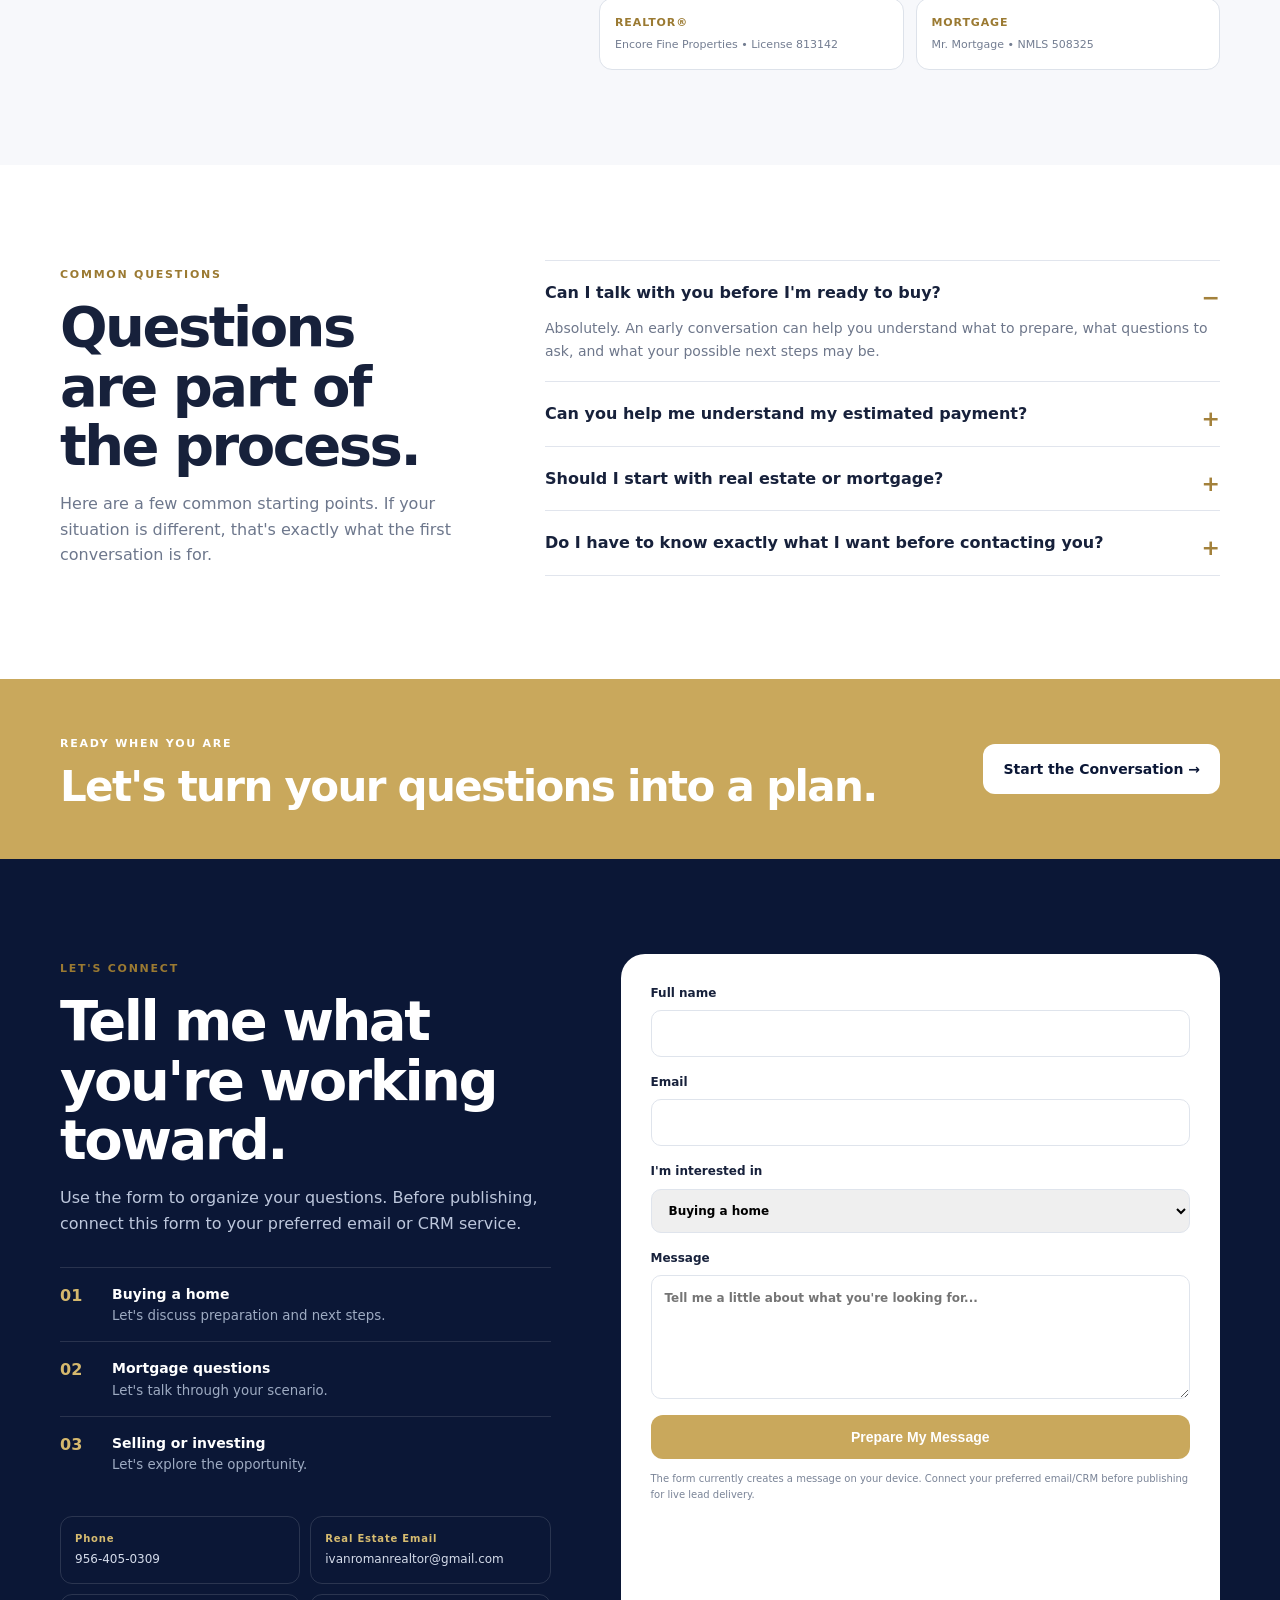
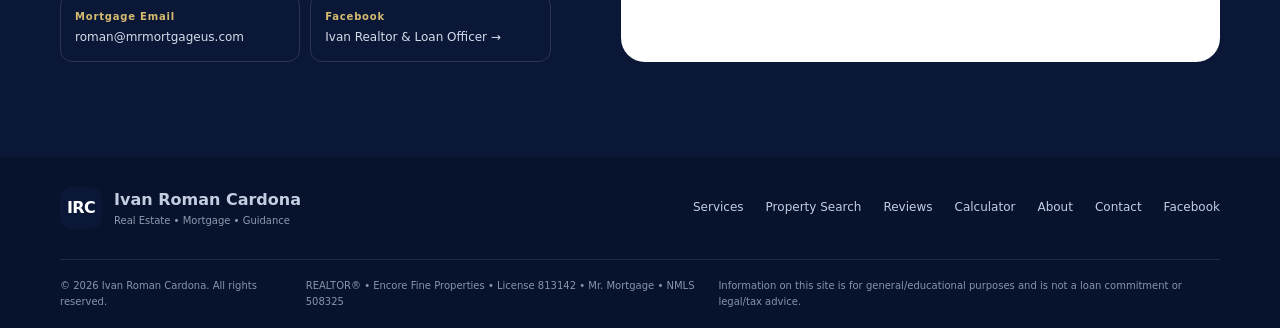
<file: index_counter_fixed.html>
<!DOCTYPE html>
<html lang="en">
<head>
  <meta charset="UTF-8">
  <meta name="viewport" content="width=device-width, initial-scale=1.0">
  <meta name="description" content="Ivan Roman Cardona — Real Estate and Mortgage guidance with a personal, clear, and professional approach.">
  <meta name="theme-color" content="#0b1736">
  <title>Ivan Roman Cardona | Real Estate & Mortgage</title>
  <link rel="stylesheet" href="styles.css">
</head>
<body>
  <div class="topbar">
    <div class="container topbar-inner">
      <span>REAL ESTATE • MORTGAGE • PERSONAL GUIDANCE</span>
      <a href="#contact">Schedule a conversation →</a>
    </div>
  </div>

  <header class="site-header">
    <div class="container nav-wrap">
      <a class="brand" href="#home" aria-label="Ivan Roman Cardona home">
        <span class="brand-mark">IRC</span>
        <span><b>Ivan Roman</b><small>Cardona</small></span>
      </a>
      <button class="menu-toggle" aria-label="Open menu">☰</button>
      <nav>
        <a href="#home">Home</a>
        <a href="#services">Services</a>
        <a href="#property-search">Property Search</a>
        <a href="#reviews">Reviews</a>
        <a class="nav-apply" href="https://2190447.my1003app.com/508325/register" target="_blank" rel="noopener">APPLY NOW</a>
        <a href="#preapproval">Pre-Approval</a>
        <a href="#calculator">Calculator</a>
        <a href="#process">Process</a>
        <a href="#about">About</a>
        <a href="#faq">FAQ</a>
        <a href="#contact" class="nav-cta">Let's Connect</a>
      </nav>
    </div>
  </header>

  <main id="home">
    <section class="hero">
      <div class="hero-orb orb-one"></div>
      <div class="hero-orb orb-two"></div>
      <div class="container hero-grid">
        <div class="hero-copy">
          <div class="pill">ONE CONVERSATION. MANY POSSIBILITIES.</div>
          <h1>Your next move deserves a <em>clear strategy.</em></h1>
          <p class="lead">Whether you're buying, selling, financing, or planning your next real estate move, I’m here to make the process easier to understand and easier to navigate.</p>
          <div class="actions">
            <a class="btn primary" href="#preapproval">Get Started as a Home Buyer</a>
            <a class="btn ghost" href="#calculator">Estimate a Payment</a>
          <a class="btn apply-hero" href="https://2190447.my1003app.com/508325/register" target="_blank" rel="noopener">Apply Now ↗</a>
          </div>
          <div class="quick-contact">
            <a href="tel:+19564050309">☎ 956-405-0309</a>
            <a href="mailto:ivanromanrealtor@gmail.com">✉ Email Ivan</a>
          </div>
          <div class="hero-trust">
            <div><strong>01</strong><span>Personal attention</span></div>
            <div><strong>02</strong><span>Clear communication</span></div>
            <div><strong>03</strong><span>Goal-focused guidance</span></div>
          </div>
        </div>
        <div class="hero-visual">
          <div class="halo"></div>
          <div class="portrait-frame">
            <img src="ivan-profile.png" alt="Ivan Roman Cardona wearing a gray suit">
          </div>
          <div class="floating-card card-main">
            <span class="mini-label">YOUR NEXT MOVE</span>
            <strong>Let's make a plan.</strong>
            <small>Real estate + mortgage guidance</small>
          </div>
          <div class="floating-card card-badge">
            <span class="badge-icon">✓</span>
            <span><b>Clear</b><small>Step-by-step support</small></span>
          </div>
        </div>
      </div>
    </section>

    <section class="stats">
      <div class="container stats-grid">
        <div><strong>REAL ESTATE</strong><span>Buy • Sell • Invest</span></div>
        <div><strong>MORTGAGE</strong><span>Explore financing options</span></div>
        <div><strong>GUIDANCE</strong><span>Understand your next step</span></div>
        <div><strong>RELATIONSHIP</strong><span>Service that stays personal</span></div>
      </div>
    </section>

    <section class="section intro" id="services">
      <div class="container">
        <div class="section-head split">
          <div>
            <span class="eyebrow">TWO SERVICES. ONE STOP.</span>
            <h2>Real estate decisions and financing, connected.</h2>
          </div>
          <p>Instead of trying to piece everything together, start with one conversation. We can identify what you need, what questions to ask, and what your next step should be.</p>
        </div>

        <div class="service-grid">
          <article class="service-card real-estate">
            <div class="service-number">01</div>
            <div class="service-icon">⌂</div>
            <span class="eyebrow">REAL ESTATE</span>
            <h3>Move with confidence.</h3>
            <p>Support for buyers, sellers, and people exploring their next property opportunity.</p>
            <ul>
              <li>Buying strategy & preparation</li>
              <li>Selling strategy & positioning</li>
              <li>Property and investment conversations</li>
              <li>Guidance through the transaction</li>
            </ul>
            <a class="arrow-link" href="#contact">Talk real estate <span>→</span></a>
          </article>

          <article class="service-card mortgage">
            <div class="service-number">02</div>
            <div class="service-icon">$</div>
            <span class="eyebrow">MORTGAGE</span>
            <h3>Understand the numbers.</h3>
            <p>Explore financing scenarios and get a clearer picture of what may fit your goals.</p>
            <ul>
              <li>Home financing conversations</li>
              <li>Payment scenario planning</li>
              <li>First-time buyer guidance</li>
              <li>Purchase & refinance discussions</li>
            </ul>
            <a class="arrow-link" href="#calculator">Run a payment estimate <span>→</span></a>
          </article>
        </div>
      </div>
    </section>

    <section class="apply-banner" id="apply">
      <div class="container apply-banner-inner">
        <div>
          <span class="eyebrow">MORTGAGE APPLICATION</span>
          <h2>Ready to take the next step?</h2>
          <p>Start your mortgage application securely online and take the first step toward your home-buying goals.</p>
        </div>
        <a class="apply-big-btn" href="https://2190447.my1003app.com/508325/register" target="_blank" rel="noopener">
          <span>APPLY NOW</span>
          <small>Secure Online Application ↗</small>
        </a>
      </div>
    </section>

    <section class="section buyer-section" id="preapproval">
      <div class="container buyer-grid">
        <div class="buyer-copy">
          <span class="eyebrow">HOME BUYER CENTER</span>
          <h2>Ready to get serious about your next home?</h2>
          <p>Before you start touring homes, understanding your financing picture can help you shop with more confidence. Start with a conversation about your goals, budget, timeline, and next steps.</p>
          <div class="buyer-bullets">
            <div><span>✓</span><div><b>Understand your buying power</b><small>Explore a comfortable price range and payment scenario.</small></div></div>
            <div><span>✓</span><div><b>Prepare for pre-approval</b><small>Learn what information and documentation may be needed.</small></div></div>
            <div><span>✓</span><div><b>Build a home-buying strategy</b><small>Connect financing, property goals, and timing into one plan.</small></div></div>
          </div>
          <div class="buyer-actions">
            <a class="btn primary" href="mailto:roman@mrmortgageus.com?subject=Pre-Approval%20Consultation">Start Pre-Approval Conversation</a>
            <a class="btn outline-dark" href="tel:+19564050309">Call 956-405-0309</a>
          </div>
          <p class="micro-disclosure">Pre-approval is subject to lender review, verification, underwriting, and applicable program requirements. A pre-approval is not a commitment to lend.</p>
        </div>
        <div class="buyer-card">
          <div class="buyer-card-top"><span class="step-badge">01</span><span class="eyebrow">YOUR HOME BUYER ROADMAP</span></div>
          <div class="roadmap">
            <div class="road-step active"><span>01</span><div><b>Conversation</b><small>Goals • timeline • questions</small></div></div>
            <div class="road-line"></div>
            <div class="road-step"><span>02</span><div><b>Pre-Approval</b><small>Financing picture • documentation</small></div></div>
            <div class="road-line"></div>
            <div class="road-step"><span>03</span><div><b>Home Search</b><small>Strategy • properties • offers</small></div></div>
            <div class="road-line"></div>
            <div class="road-step"><span>04</span><div><b>Closing</b><small>Milestones • coordination • keys</small></div></div>
          </div>
          <div class="buyer-card-footer">
            <span>Questions are welcome.</span>
            <a href="#contact">Let's talk →</a>
          </div>
        </div>
      </div>
    </section>

    <section class="section property-search-section" id="property-search">
      <div class="container property-search-grid">
        <div class="property-search-copy">
          <span class="eyebrow">PROPERTY SEARCH</span>
          <h2>Find a home that fits your next move.</h2>
          <p>Start exploring available homes by location, then come back to Ivan when you find a property you want to discuss.</p>
          <div class="search-benefits">
            <span>✓ Homes for sale</span><span>✓ Local market search</span><span>✓ Buyer guidance</span>
          </div>
        </div>
        <div class="property-search-card">
          <div class="property-search-card-head">
            <span class="search-icon">⌕</span>
            <div><span class="eyebrow">HOME SEARCH</span><h3>Where do you want to live?</h3></div>
          </div>
          <form id="propertySearchForm">
            <label>City, ZIP code, or area
              <input id="propertyLocation" type="text" placeholder="McAllen, TX or 78501" required>
            </label>
            <div class="search-options">
              <label>Price range
                <select id="propertyPrice">
                  <option value="">Any price</option>
                  <option>Under $300K</option><option>$300K–$500K</option>
                  <option>$500K–$750K</option><option>$750K+</option>
                </select>
              </label>
              <label>Bedrooms
                <select id="propertyBeds">
                  <option value="">Any</option><option>2+</option><option>3+</option>
                  <option>4+</option><option>5+</option>
                </select>
              </label>
            </div>
            <button class="btn primary full" type="submit">SEARCH PROPERTIES ↗</button>
            <p class="search-note">Search opens in a new tab. When you find a property you like, I can help you evaluate the next step.</p>
          </form>
        </div>
      </div>
    </section>

    <section class="section reviews-section" id="reviews">
      <div class="container">
        <div class="section-head centered">
          <span class="eyebrow">CLIENT EXPERIENCES</span>
          <h2>Real clients. Real experiences.</h2>
          <p>See what clients have shared about working with Ivan through their home-buying and mortgage journey.</p>
        </div>
        <div class="reviews-grid">
          <article class="review-card"><div class="stars">★★★★★</div><p>“Ivan is not only a great mortgage broker, he is a great communicator and all-around nice guy who made the process smooth and easy. He found us a great deal and was always available when we needed him. Personable, clear, and genuinely great to work with. If you need mortgage advice, Ivan is the person you want. Highly recommend!”</p><strong>I. Montellano</strong><small>Customer</small></article>
          <article class="review-card"><div class="stars">★★★★★</div><p>“Had an excellent experience with Ivan. From start to finish, he was incredibly patient and helpful with the home loan process. Worked extremely hard till the last minute and I’m so very grateful for his dedication. I highly recommend Mr. Mortgage for anyone looking for a home loan. Thank you, Ivan & staff!”</p><strong>M. Cortez</strong><small>Customer</small></article>
          <article class="review-card"><div class="stars">★★★★★</div><p>“We had a great experience working with Ivan throughout our home buying process. He was always available, kept great communication with us, and helped guide us every step of the way. He made the process much easier and was always willing to answer our questions. We really appreciate all his help and would definitely recommend him to anyone looking to buy a home.”</p><strong>A. Gonzalez</strong><small>Customer</small></article>
          <article class="review-card"><div class="stars">★★★★★</div><p>“As first-time homebuyers, our closing experience couldn’t have gone more smoothly and stress-free thanks to Ivan. He was very helpful, responsive, and guided us through every step of the process, truly having our best interests in mind throughout the entire home-buying process. We’re very grateful for his help in purchasing our first home and highly recommend him!!!”</p><strong>M. Chapa</strong><small>Customer</small></article>
          <article class="review-card featured-review"><div class="stars">★★★★★</div><p>“We had an outstanding experience working with Ivan throughout our home-buying journey. From day one, he was attentive, knowledgeable, and incredibly thorough, making sure every detail was handled with care. Ivan was always transparent, honest, and quick to answer our questions, which gave us confidence and peace of mind throughout the process. His patience, professionalism, and dedication truly set him apart. We always felt that he had our best interests at heart and could trust his guidance every step of the way. We highly recommend Ivan to anyone looking for an agent who is dependable, trustworthy, and genuinely committed to helping his clients succeed.”</p><strong>R. Ramirez</strong><small>Customer • Sourced by Realtor.com</small></article>
          <article class="review-card featured-review"><div class="stars">★★★★★</div><p>“We had an outstanding experience working with Ivan throughout our home-buying journey. From day one, he was attentive, knowledgeable, and incredibly thorough, making sure every detail was handled with care. Ivan was always transparent, honest, and quick to answer our questions, which gave us confidence and peace of mind throughout the process. His patience, professionalism, and dedication truly set him apart. We always felt that he had our best interests at heart and could trust his guidance every step of the way. We highly recommend Ivan to anyone looking for an agent who is dependable, trustworthy, and genuinely committed to helping his clients succeed.”</p><strong>Davila Family</strong><small>Customer • Sourced by Realtor.com</small></article>
          <article class="review-card"><div class="stars">★★★★★</div><p>“Excellent customer service. Made my home buying experience very easy to understand. Ivan kept up with updates on my loan process and made it easy for me to close deal.”</p><strong>E. Sanchez</strong><small>Customer</small></article>
        </div>
      </div>
    </section>

    <section class="visitor-section" id="visitor-count">
      <div class="container visitor-inner">
        <div><span class="eyebrow">WEBSITE ACTIVITY</span><h3>Thank you for visiting.</h3><p>Every visit is an opportunity to help someone take their next step.</p></div>
        <div class="visitor-counter"><span class="counter-label">TOTAL WEBSITE VISITS</span><strong id="visit-count">Loading…</strong><small>Tracked securely with GoatCounter</small></div>
      </div>
    </section>

    <section class="section calculator-section" id="calculator">
      <div class="container calculator-grid">
        <div class="calculator-copy">
          <span class="eyebrow">MORTGAGE ESTIMATOR</span>
          <h2>See a payment scenario in seconds.</h2>
          <p>Use this simple estimator to explore a possible monthly principal-and-interest payment. Taxes, insurance, HOA dues, mortgage insurance, and other costs are not included.</p>
          <div class="note">This is an educational estimate, not a loan offer or commitment.</div>
        </div>
        <div class="calculator-card">
          <div class="field-grid">
            <label>Home price
              <div class="input-wrap"><span>$</span><input id="price" type="number" value="350000" min="0" step="5000"></div>
            </label>
            <label>Down payment
              <div class="input-wrap"><span>$</span><input id="down" type="number" value="70000" min="0" step="5000"></div>
            </label>
            <label>Interest rate
              <div class="input-wrap"><input id="rate" type="number" value="6.5" min="0" max="20" step="0.125"><span>%</span></div>
            </label>
            <label>Term
              <select id="term">
                <option value="30">30 years</option>
                <option value="20">20 years</option>
                <option value="15">15 years</option>
                <option value="10">10 years</option>
              </select>
            </label>
          </div>
          <div class="result">
            <span>Estimated principal & interest</span>
            <strong id="payment">$1,770</strong>
            <small>Loan amount: <b id="loanAmount">$280,000</b></small>
          </div>
          <a class="btn primary full" href="#contact">Discuss your scenario</a>
        </div>
      </div>
    </section>

    <section class="section process" id="process">
      <div class="container">
        <div class="section-head centered">
          <span class="eyebrow">A SIMPLE PROCESS</span>
          <h2>From “What if?” to “What’s next?”</h2>
          <p>Every situation is different. The first step is simply understanding yours.</p>
        </div>
        <div class="steps">
          <div class="step"><span>01</span><h3>Connect</h3><p>Tell me what you're considering and what matters most to you.</p></div>
          <div class="step"><span>02</span><h3>Clarify</h3><p>We organize the questions, numbers, goals, and possible paths.</p></div>
          <div class="step"><span>03</span><h3>Plan</h3><p>Build a practical next-step strategy around your situation.</p></div>
          <div class="step"><span>04</span><h3>Move</h3><p>Take the next step with better information and fewer surprises.</p></div>
        </div>
      </div>
    </section>

    <section class="section about" id="about">
      <div class="container about-grid">
        <div class="about-photo">
          <img src="ivan-profile.png" alt="Ivan Roman Cardona professional portrait">
          <div class="about-caption"><b>Ivan Roman Cardona</b><span>Real Estate • Mortgage • Guidance</span></div>
        </div>
        <div class="about-copy">
          <span class="eyebrow">ABOUT IVAN</span>
          <h2>Professional service with a human approach.</h2>
          <p>I believe important financial and real estate decisions should come with clear explanations, responsive communication, and respect for the person behind the transaction.</p>
          <p>My goal is not to overwhelm you with jargon. It is to help you understand your options, ask better questions, and make decisions that are aligned with your goals.</p>
          <div class="signature-line"><span>Ivan Roman Cardona</span><small>Your partner for the next move.</small></div>
          <div class="credentials">
            <div><b>REALTOR®</b><span>Encore Fine Properties • License 813142</span></div>
            <div><b>MORTGAGE</b><span>Mr. Mortgage • NMLS 508325</span></div>
          </div>
        </div>
      </div>
    </section>

    <section class="section faq" id="faq">
      <div class="container faq-grid">
        <div>
          <span class="eyebrow">COMMON QUESTIONS</span>
          <h2>Questions are part of the process.</h2>
          <p>Here are a few common starting points. If your situation is different, that's exactly what the first conversation is for.</p>
        </div>
        <div class="faq-list">
          <details open><summary>Can I talk with you before I'm ready to buy?</summary><p>Absolutely. An early conversation can help you understand what to prepare, what questions to ask, and what your possible next steps may be.</p></details>
          <details><summary>Can you help me understand my estimated payment?</summary><p>Yes. The calculator above is a starting point. A personalized scenario should also consider the specific loan, taxes, insurance, mortgage insurance, HOA dues, and other applicable costs.</p></details>
          <details><summary>Should I start with real estate or mortgage?</summary><p>Either can be a good starting point. If you're unsure, start with a conversation and we can identify what information you need first.</p></details>
          <details><summary>Do I have to know exactly what I want before contacting you?</summary><p>No. You can start with a question, an idea, or even “I don't know where to begin.”</p></details>
        </div>
      </div>
    </section>

    <section class="cta">
      <div class="container cta-inner">
        <div><span class="eyebrow">READY WHEN YOU ARE</span><h2>Let's turn your questions into a plan.</h2></div>
        <a class="btn light" href="#contact">Start the Conversation →</a>
      </div>
    </section>

    <section class="section contact" id="contact">
      <div class="container contact-grid">
        <div class="contact-copy">
          <span class="eyebrow">LET'S CONNECT</span>
          <h2>Tell me what you're working toward.</h2>
          <p>Use the form to organize your questions. Before publishing, connect this form to your preferred email or CRM service.</p>
          <div class="contact-points">
            <div><span>01</span><b>Buying a home</b><small>Let's discuss preparation and next steps.</small></div>
            <div><span>02</span><b>Mortgage questions</b><small>Let's talk through your scenario.</small></div>
            <div><span>03</span><b>Selling or investing</b><small>Let's explore the opportunity.</small></div>
          </div>
          <div class="contact-details">
            <a href="tel:+19564050309"><b>Phone</b><span>956-405-0309</span></a>
            <a href="mailto:ivanromanrealtor@gmail.com"><b>Real Estate Email</b><span>ivanromanrealtor@gmail.com</span></a>
            <a href="mailto:roman@mrmortgageus.com"><b>Mortgage Email</b><span>roman@mrmortgageus.com</span></a>
            <a href="https://www.facebook.com/ivanrealtorandloanofficer" target="_blank" rel="noopener"><b>Facebook</b><span>Ivan Realtor & Loan Officer →</span></a>
          </div>
        </div>
        <form class="lead-form" id="leadForm">
          <label>Full name<input required name="name" autocomplete="name"></label>
          <label>Email<input required type="email" name="email" autocomplete="email"></label>
          <label>I'm interested in
            <select name="interest">
              <option>Buying a home</option>
              <option>Selling a property</option>
              <option>Mortgage financing</option>
              <option>Refinancing</option>
              <option>Investment property</option>
              <option>I'm not sure yet</option>
            </select>
          </label>
          <label>Message<textarea required name="message" rows="5" placeholder="Tell me a little about what you're looking for..."></textarea></label>
          <button class="btn primary full" type="submit">Prepare My Message</button>
          <p class="form-note" id="formNote">The form currently creates a message on your device. Connect your preferred email/CRM before publishing for live lead delivery.</p>
        </form>
      </div>
    </section>
  </main>

  <footer>
    <div class="container footer-main">
      <div class="footer-brand"><span class="brand-mark">IRC</span><div><b>Ivan Roman Cardona</b><small>Real Estate • Mortgage • Guidance</small></div></div>
      <div class="footer-nav">
        <a href="#services">Services</a><a href="#property-search">Property Search</a><a href="#reviews">Reviews</a><a href="#calculator">Calculator</a><a href="#about">About</a><a href="#contact">Contact</a>
        <a href="https://www.facebook.com/ivanrealtorandloanofficer" target="_blank" rel="noopener">Facebook</a>
      </div>
    </div>
    <div class="container footer-bottom">
      <span>© 2026 Ivan Roman Cardona. All rights reserved.</span>
      <span>REALTOR® • Encore Fine Properties • License 813142 • Mr. Mortgage • NMLS 508325</span>
      <span>Information on this site is for general/educational purposes and is not a loan commitment or legal/tax advice.</span>
    </div>
  </footer>

  <script>
    const menu = document.querySelector('.menu-toggle');
    const nav = document.querySelector('nav');
    menu.addEventListener('click', () => nav.classList.toggle('open'));
    nav.querySelectorAll('a').forEach(a => a.addEventListener('click', () => nav.classList.remove('open')));

    const price = document.getElementById('price');
    const down = document.getElementById('down');
    const rate = document.getElementById('rate');
    const term = document.getElementById('term');
    const payment = document.getElementById('payment');
    const loanAmount = document.getElementById('loanAmount');

    function money(n) {
      return n.toLocaleString('en-US', { style: 'currency', currency: 'USD', maximumFractionDigits: 0 });
    }
    function calculate() {
      const p = Math.max(0, Number(price.value) || 0);
      const d = Math.min(Math.max(0, Number(down.value) || 0), p);
      const r = Math.max(0, Number(rate.value) || 0) / 100 / 12;
      const n = Math.max(1, Number(term.value) || 30) * 12;
      const loan = p - d;
      let monthly = loan / n;
      if (r > 0) monthly = loan * (r * Math.pow(1+r,n)) / (Math.pow(1+r,n)-1);
      payment.textContent = money(monthly);
      loanAmount.textContent = money(loan);
    }
    [price, down, rate, term].forEach(el => el.addEventListener('input', calculate));
    calculate();

    document.getElementById('propertySearchForm').addEventListener('submit', (e) => {
      e.preventDefault();
      const location = document.getElementById('propertyLocation').value.trim();
      if (!location) return;
      const searchUrl = 'https://www.realtor.com/realestateandhomes-search/' + encodeURIComponent(location);
      window.open(searchUrl, '_blank', 'noopener');
    });

    document.getElementById('leadForm').addEventListener('submit', (e) => {
      e.preventDefault();
      const data = new FormData(e.target);
      const subject = encodeURIComponent('Website inquiry — ' + data.get('interest'));
      const body = encodeURIComponent(
        'Name: ' + data.get('name') + '\n' +
        'Email: ' + data.get('email') + '\n' +
        'Interest: ' + data.get('interest') + '\n\n' +
        data.get('message')
      );
      const destination = data.get('interest').toLowerCase().includes('mortgage') ||
                          data.get('interest').toLowerCase().includes('refinancing')
                          ? 'roman@mrmortgageus.com'
                          : 'ivanromanrealtor@gmail.com';
      window.location.href = 'mailto:' + destination + '?subject=' + subject + '&body=' + body;
      document.getElementById('formNote').textContent = 'Your email app should open with your message addressed to the appropriate business email.';
    });
  </script>
    <script>
      // Wait for GoatCounter to load, then display the total site visits.
      var goatCounterTimer = setInterval(function () {
        if (window.goatcounter && window.goatcounter.visit_count) {
          clearInterval(goatCounterTimer);
          window.goatcounter.visit_count({
            append: '#visit-count',
            path: 'TOTAL',
            no_branding: true,
            style: 'font-size:38px;font-weight:950;line-height:1.1;color:#fff;'
          });
        }
      }, 100);
    </script>
    <script data-goatcounter="https://irroman1979.goatcounter.com/count"
            async src="//gc.zgo.at/count.js"></script>
</body>
</html>
</file>
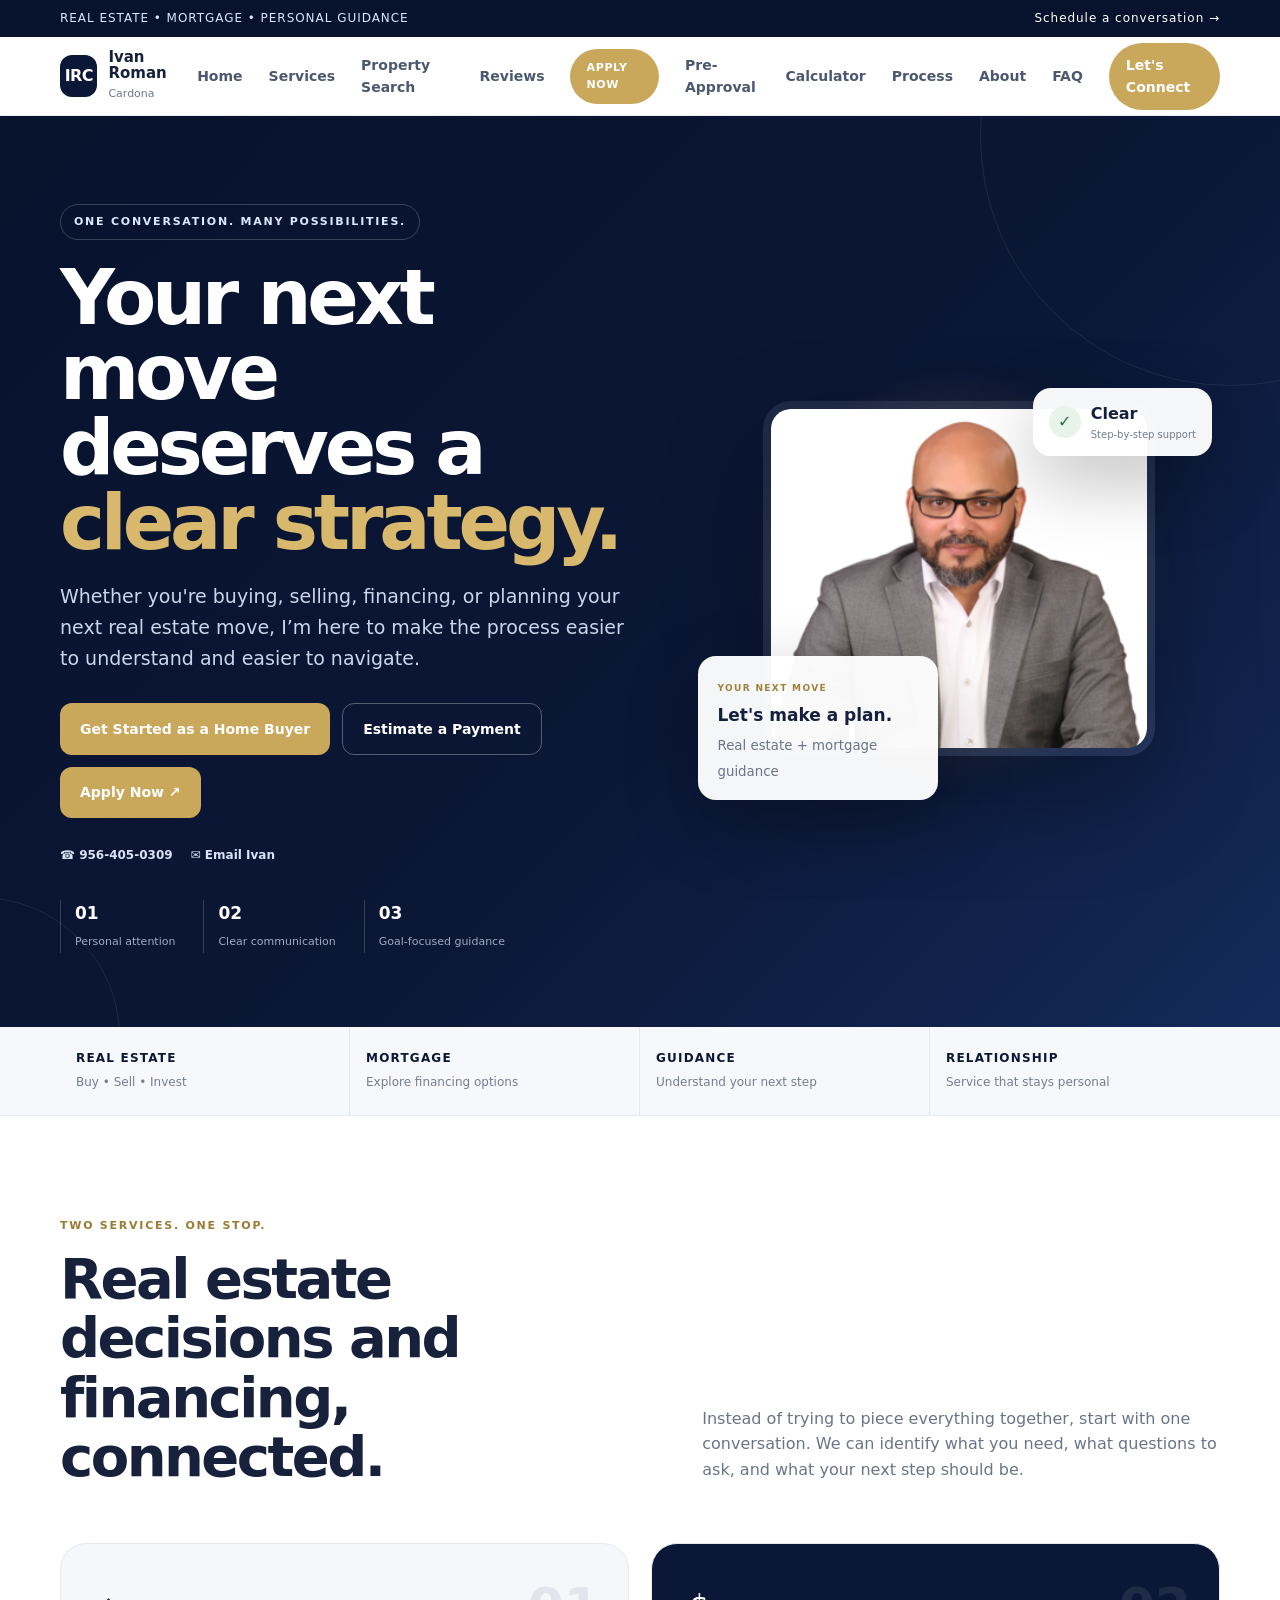
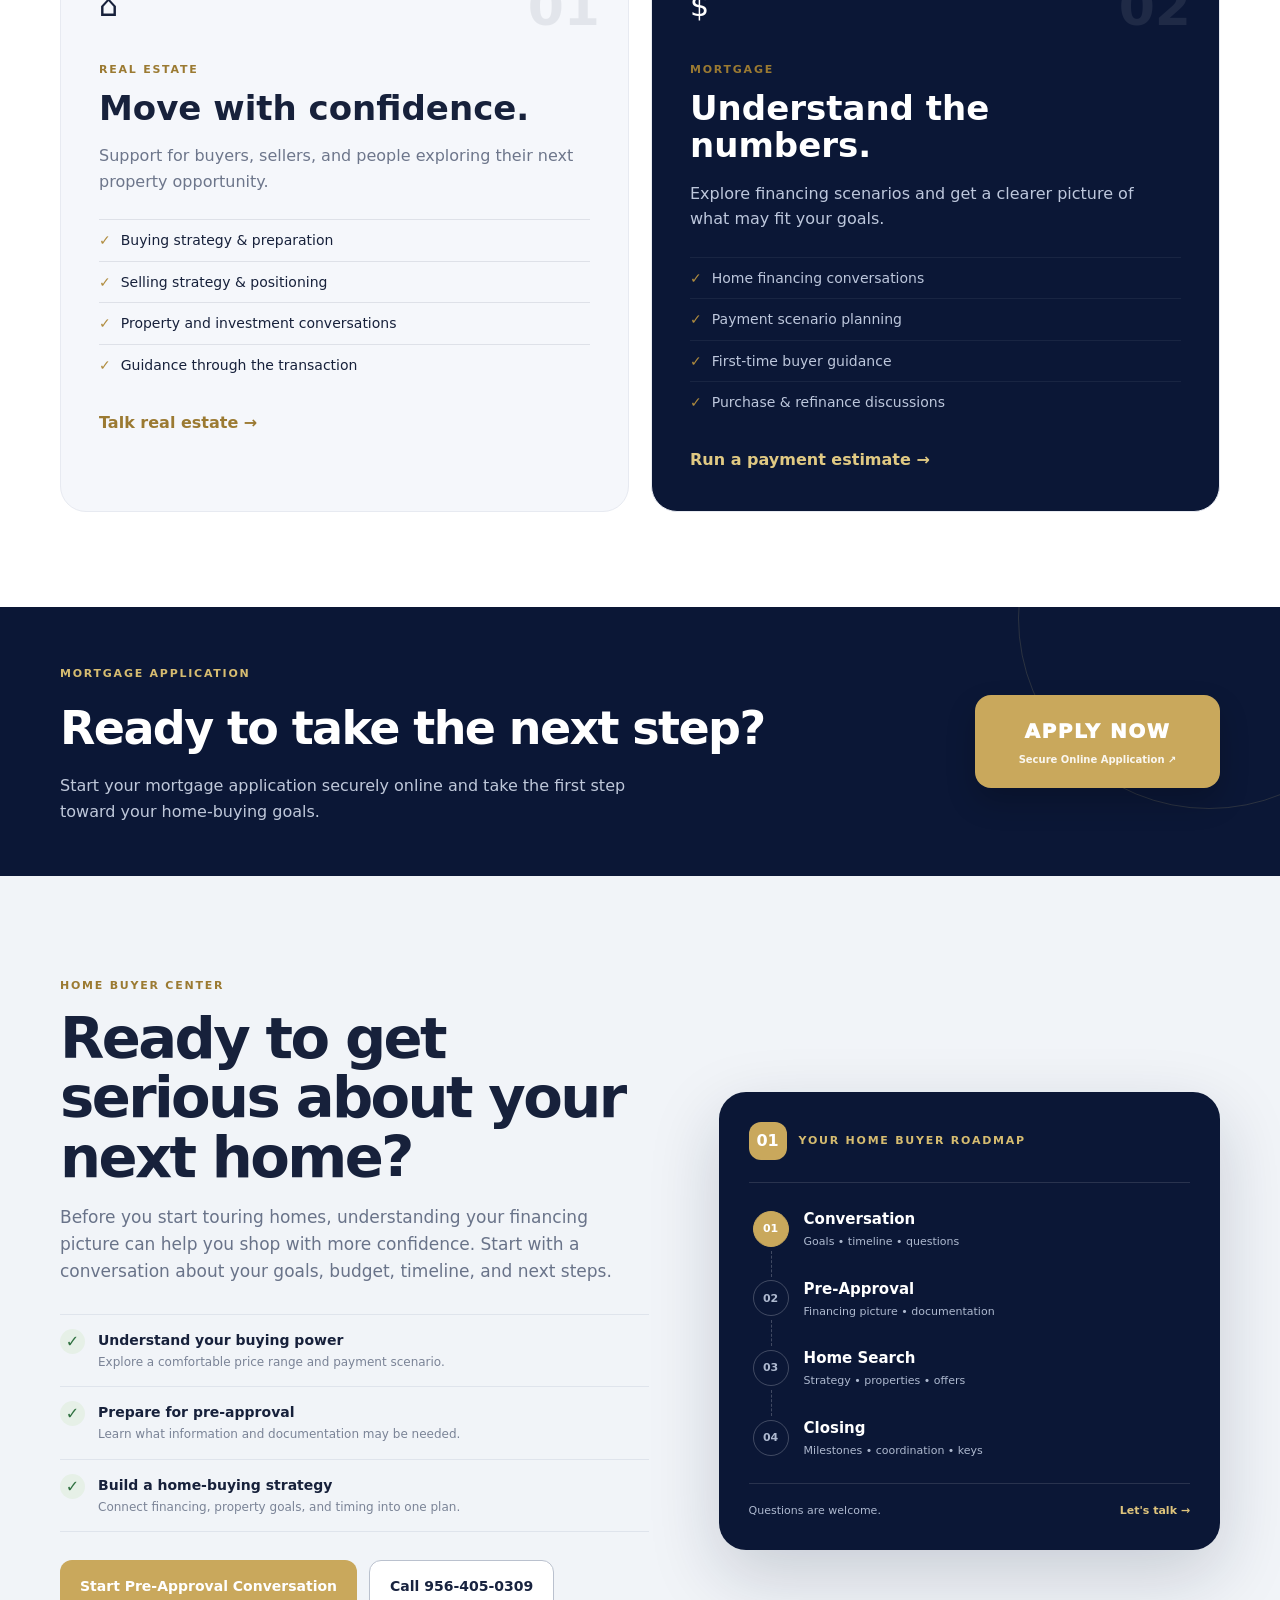
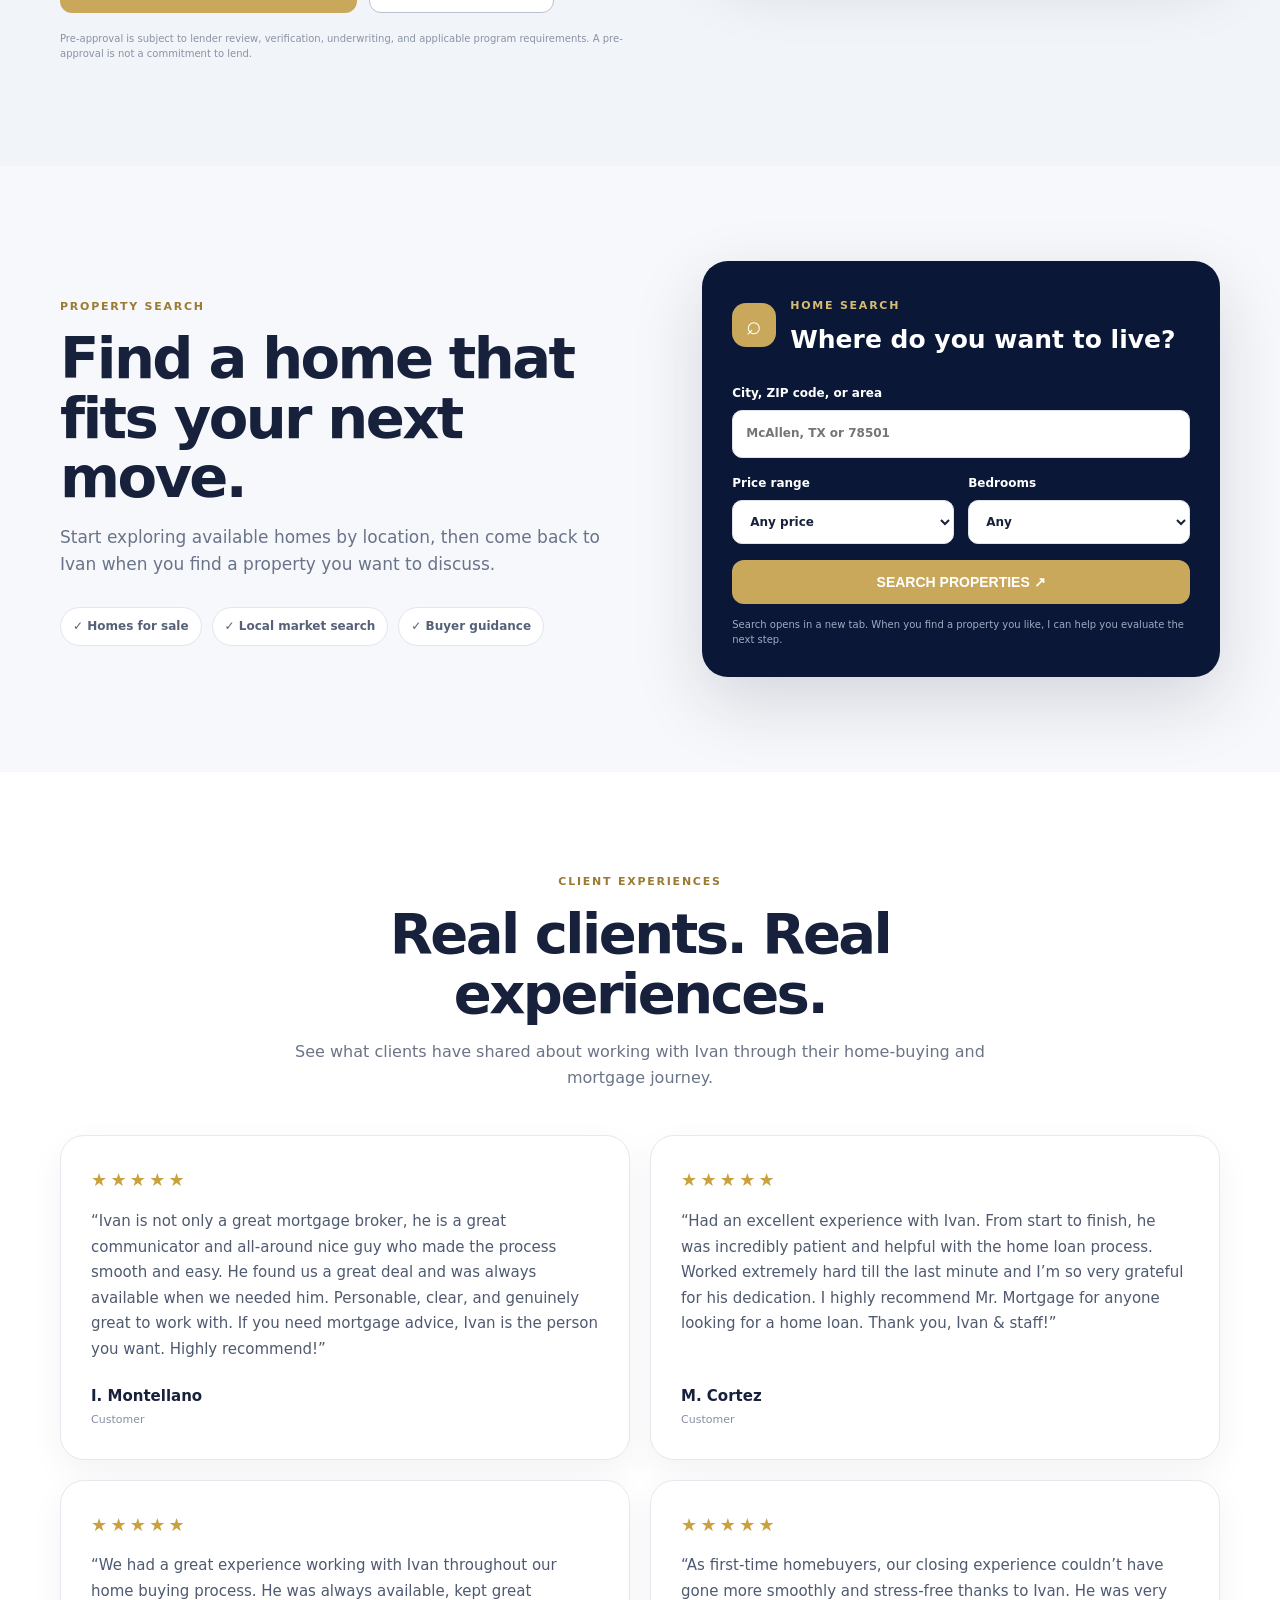
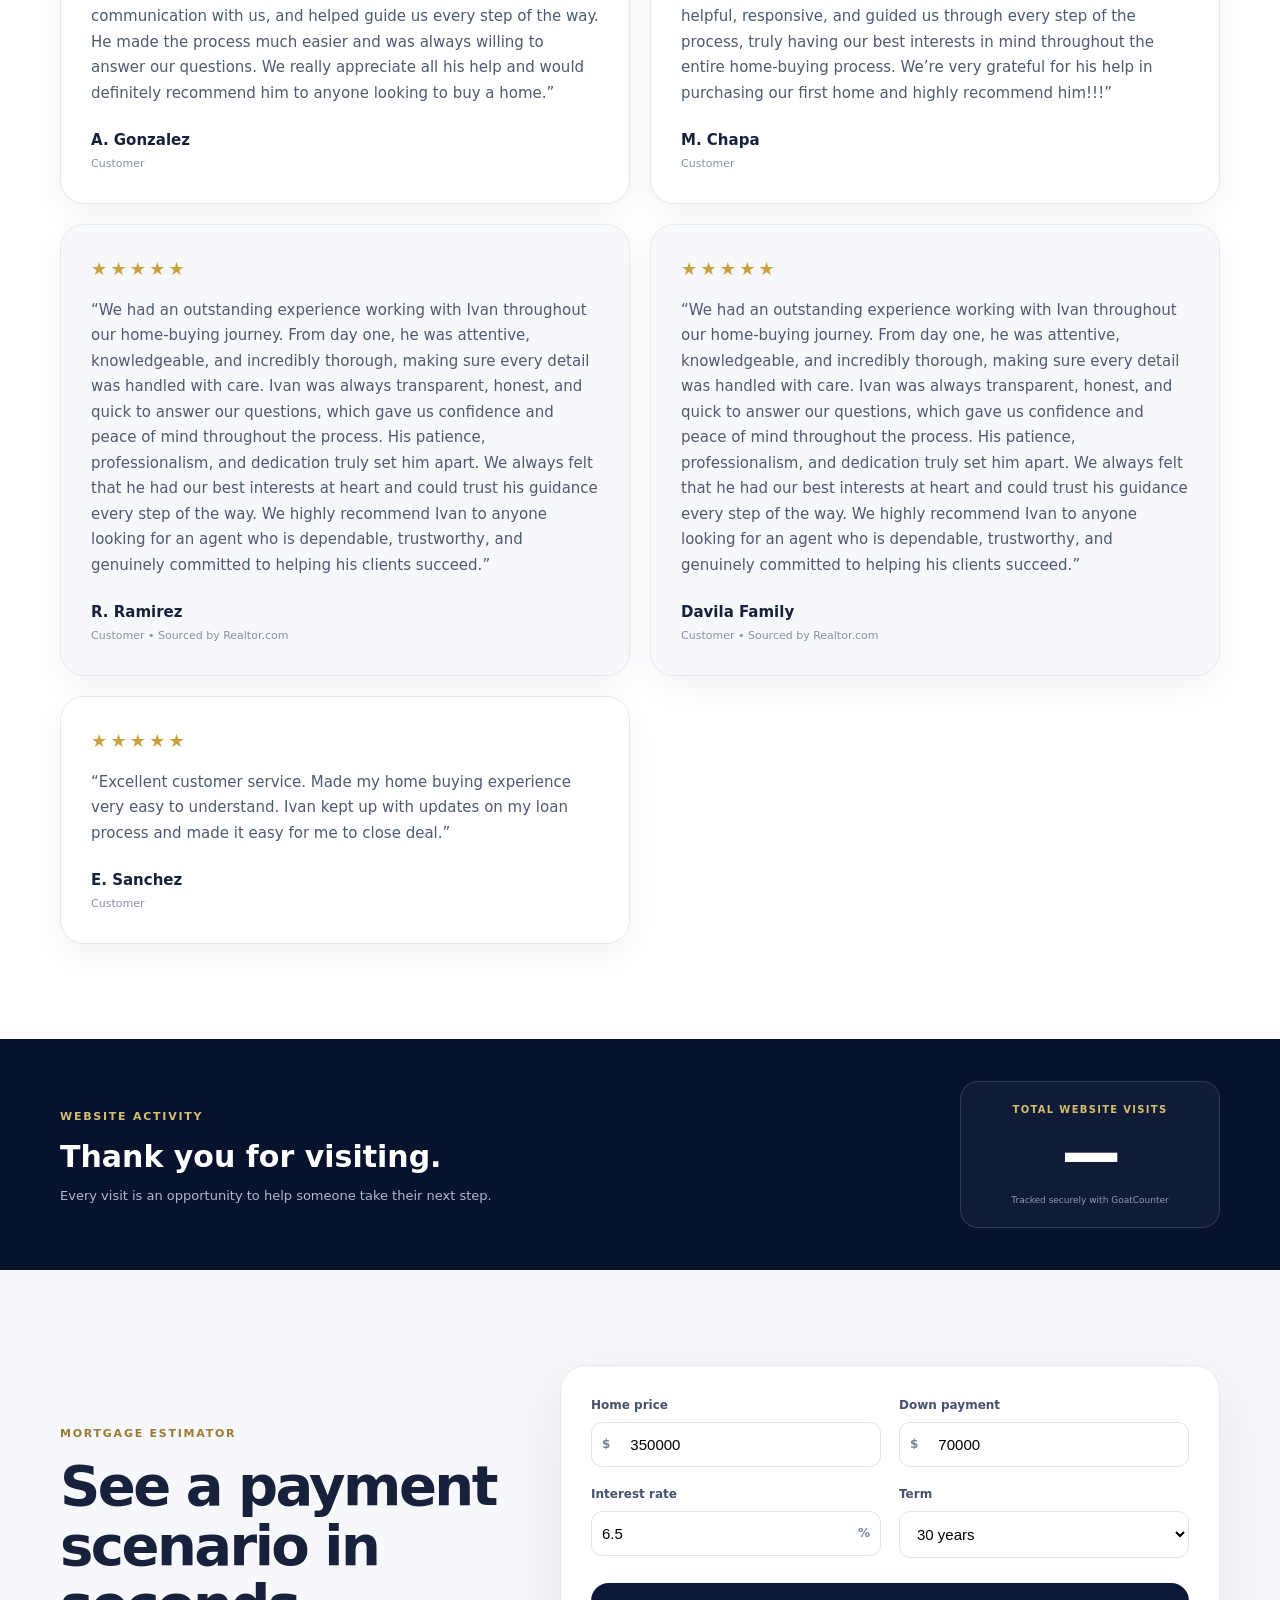
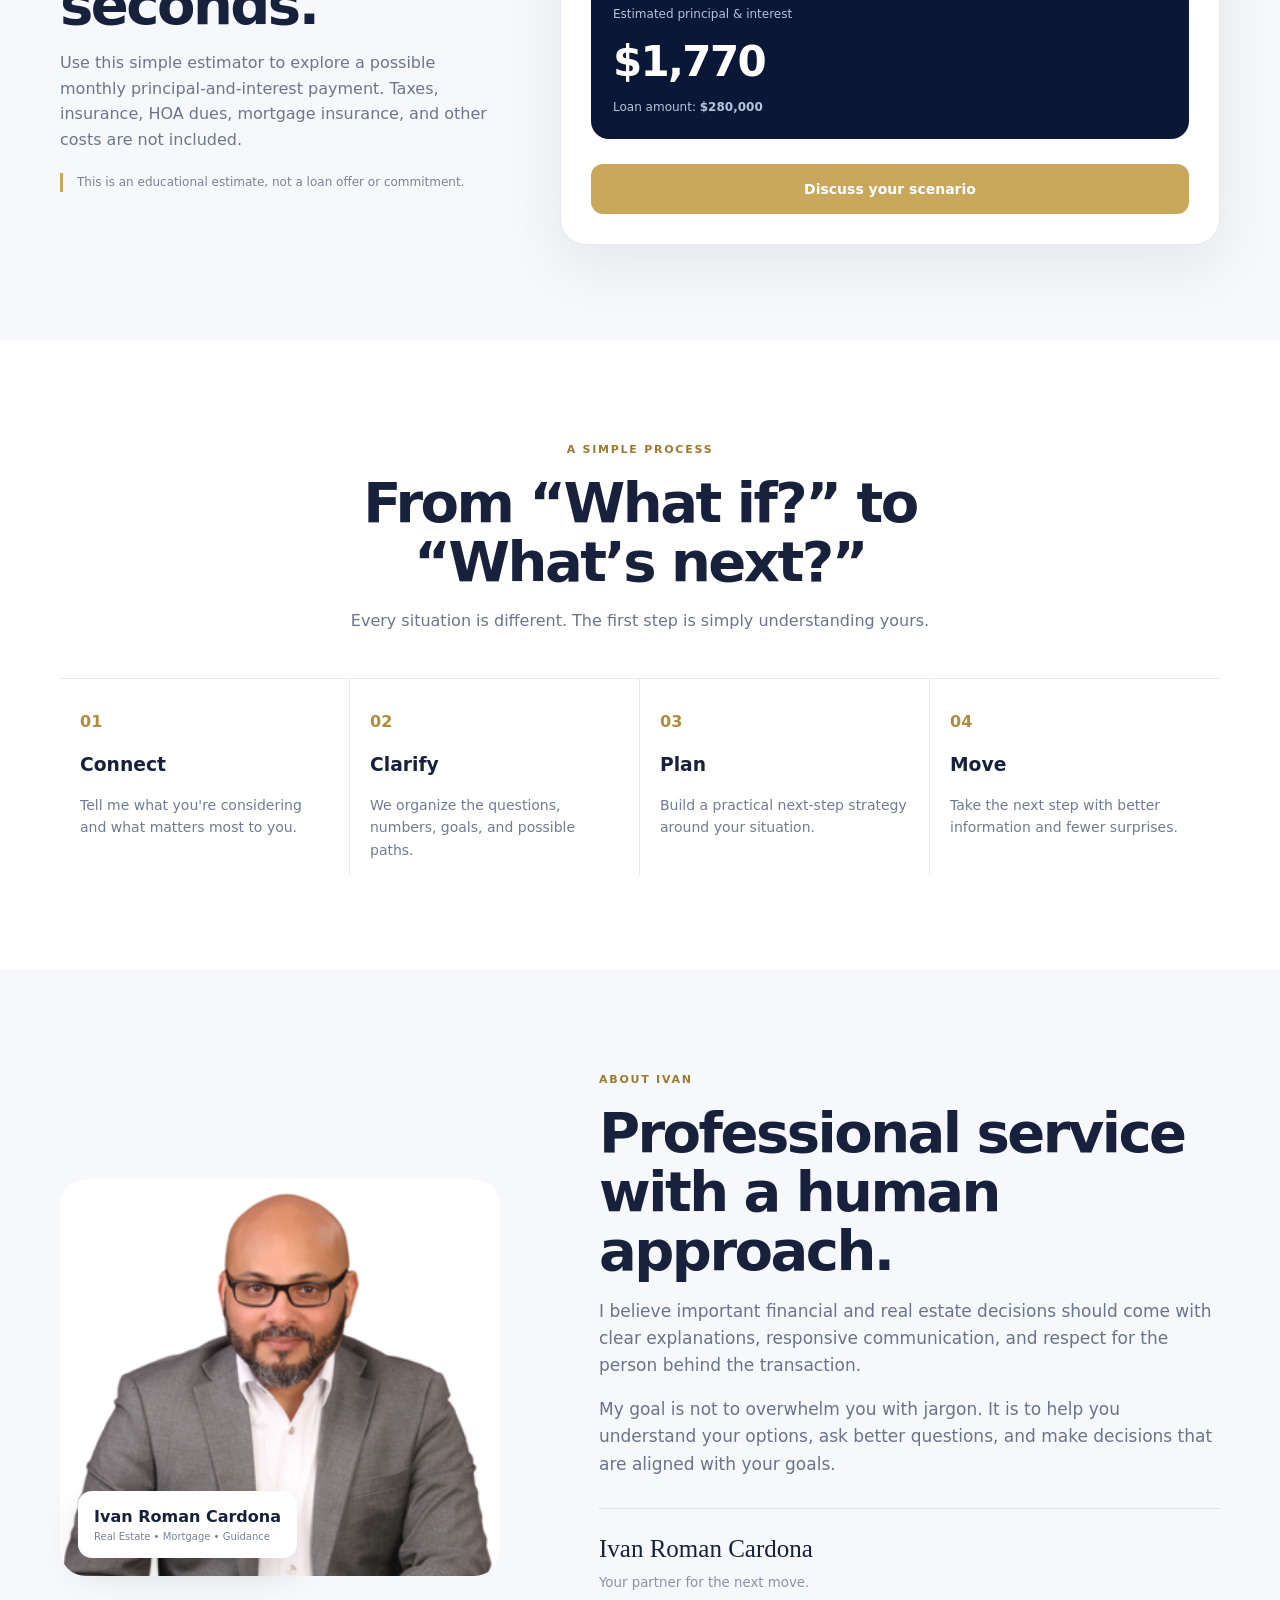
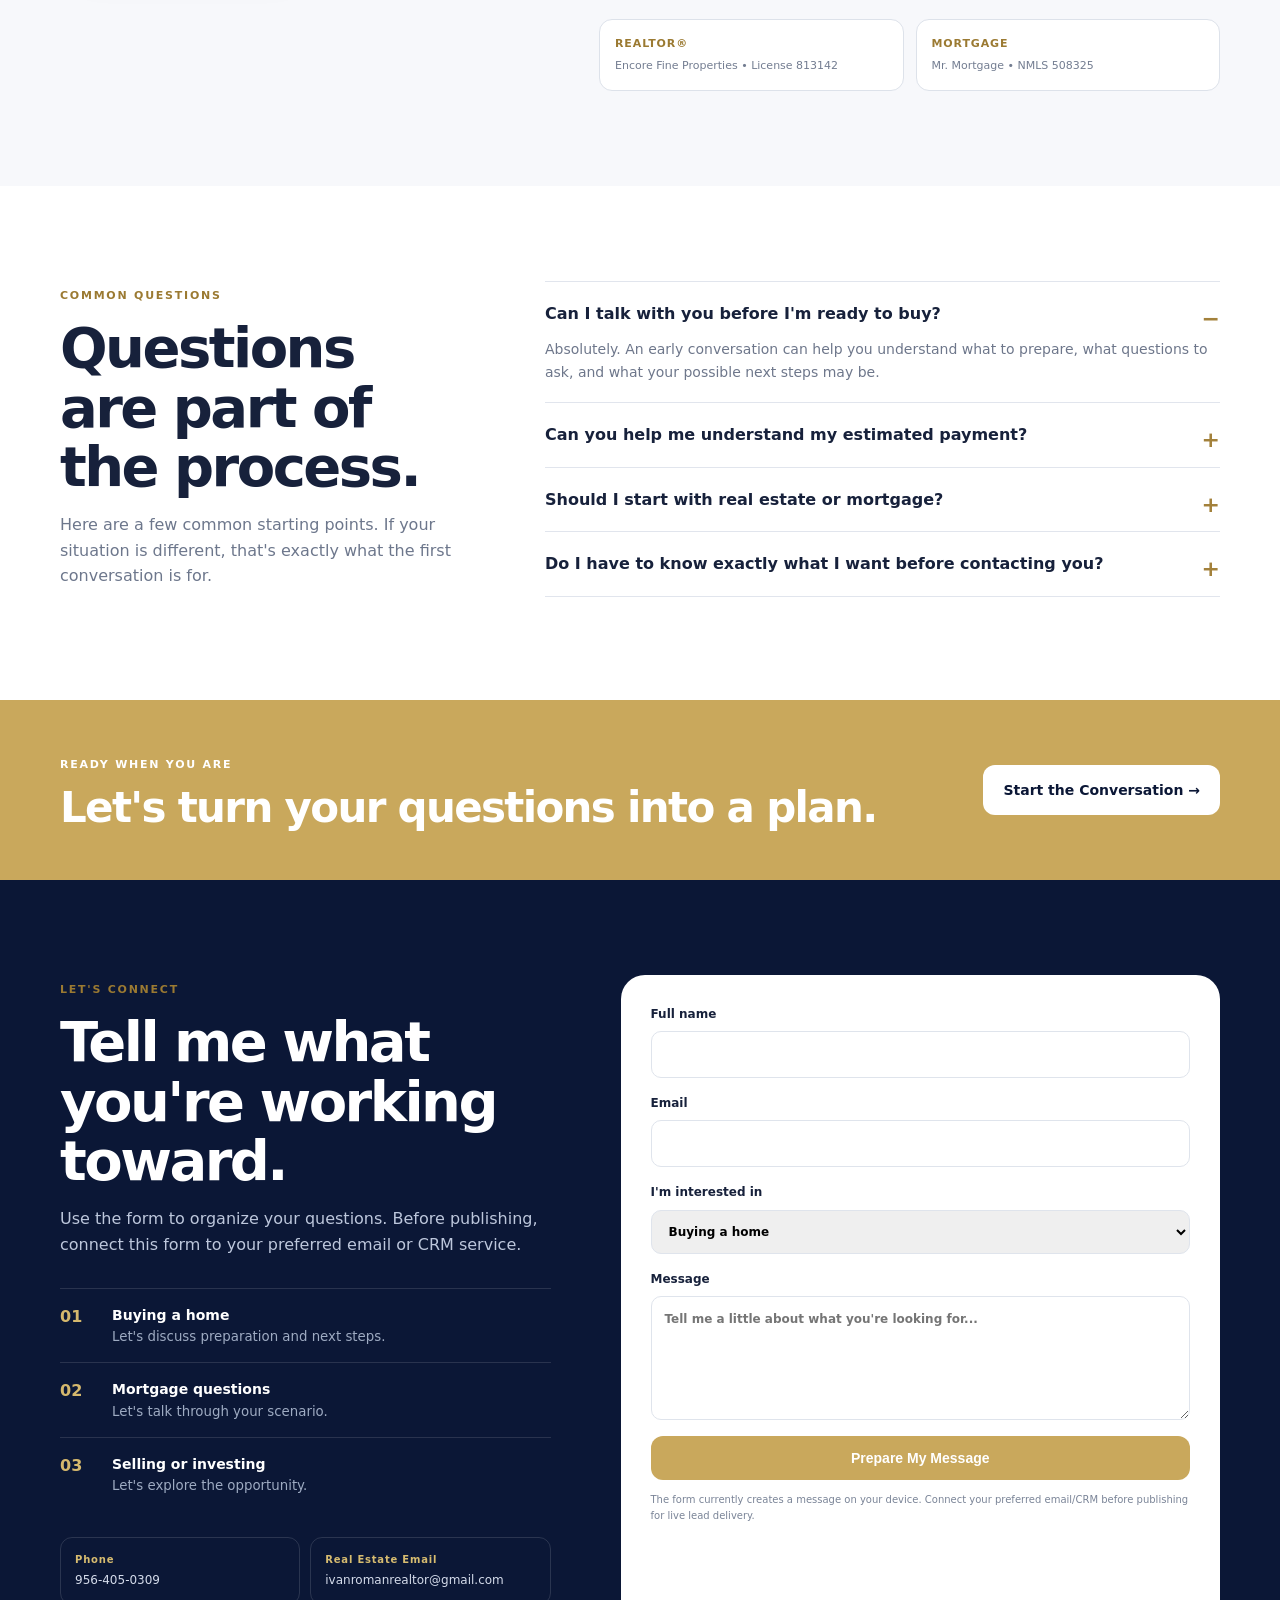
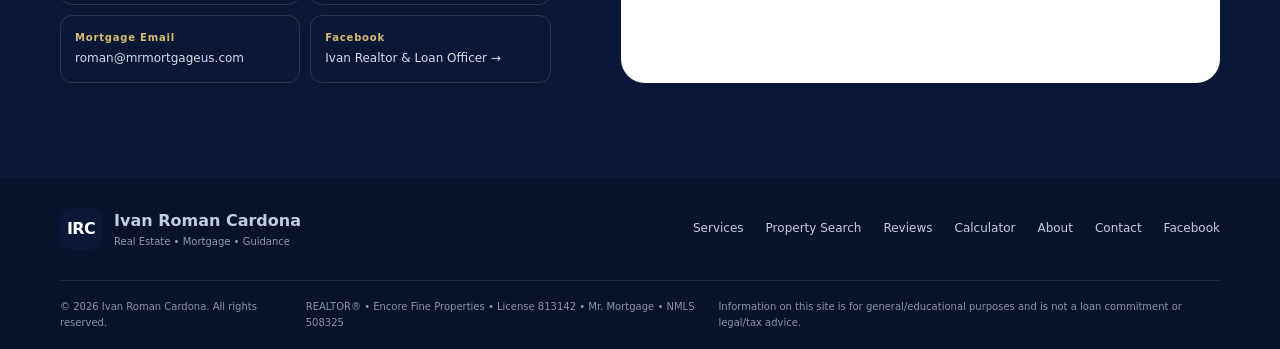
<file: index_counter_fixed_total.html>
<!DOCTYPE html>
<html lang="en">
<head>
  <meta charset="UTF-8">
  <meta name="viewport" content="width=device-width, initial-scale=1.0">
  <meta name="description" content="Ivan Roman Cardona — Real Estate and Mortgage guidance with a personal, clear, and professional approach.">
  <meta name="theme-color" content="#0b1736">
  <title>Ivan Roman Cardona | Real Estate & Mortgage</title>
  <link rel="stylesheet" href="styles.css">
</head>
<body>
  <div class="topbar">
    <div class="container topbar-inner">
      <span>REAL ESTATE • MORTGAGE • PERSONAL GUIDANCE</span>
      <a href="#contact">Schedule a conversation →</a>
    </div>
  </div>

  <header class="site-header">
    <div class="container nav-wrap">
      <a class="brand" href="#home" aria-label="Ivan Roman Cardona home">
        <span class="brand-mark">IRC</span>
        <span><b>Ivan Roman</b><small>Cardona</small></span>
      </a>
      <button class="menu-toggle" aria-label="Open menu">☰</button>
      <nav>
        <a href="#home">Home</a>
        <a href="#services">Services</a>
        <a href="#property-search">Property Search</a>
        <a href="#reviews">Reviews</a>
        <a class="nav-apply" href="https://2190447.my1003app.com/508325/register" target="_blank" rel="noopener">APPLY NOW</a>
        <a href="#preapproval">Pre-Approval</a>
        <a href="#calculator">Calculator</a>
        <a href="#process">Process</a>
        <a href="#about">About</a>
        <a href="#faq">FAQ</a>
        <a href="#contact" class="nav-cta">Let's Connect</a>
      </nav>
    </div>
  </header>

  <main id="home">
    <section class="hero">
      <div class="hero-orb orb-one"></div>
      <div class="hero-orb orb-two"></div>
      <div class="container hero-grid">
        <div class="hero-copy">
          <div class="pill">ONE CONVERSATION. MANY POSSIBILITIES.</div>
          <h1>Your next move deserves a <em>clear strategy.</em></h1>
          <p class="lead">Whether you're buying, selling, financing, or planning your next real estate move, I’m here to make the process easier to understand and easier to navigate.</p>
          <div class="actions">
            <a class="btn primary" href="#preapproval">Get Started as a Home Buyer</a>
            <a class="btn ghost" href="#calculator">Estimate a Payment</a>
          <a class="btn apply-hero" href="https://2190447.my1003app.com/508325/register" target="_blank" rel="noopener">Apply Now ↗</a>
          </div>
          <div class="quick-contact">
            <a href="tel:+19564050309">☎ 956-405-0309</a>
            <a href="mailto:ivanromanrealtor@gmail.com">✉ Email Ivan</a>
          </div>
          <div class="hero-trust">
            <div><strong>01</strong><span>Personal attention</span></div>
            <div><strong>02</strong><span>Clear communication</span></div>
            <div><strong>03</strong><span>Goal-focused guidance</span></div>
          </div>
        </div>
        <div class="hero-visual">
          <div class="halo"></div>
          <div class="portrait-frame">
            <img src="ivan-profile.png" alt="Ivan Roman Cardona wearing a gray suit">
          </div>
          <div class="floating-card card-main">
            <span class="mini-label">YOUR NEXT MOVE</span>
            <strong>Let's make a plan.</strong>
            <small>Real estate + mortgage guidance</small>
          </div>
          <div class="floating-card card-badge">
            <span class="badge-icon">✓</span>
            <span><b>Clear</b><small>Step-by-step support</small></span>
          </div>
        </div>
      </div>
    </section>

    <section class="stats">
      <div class="container stats-grid">
        <div><strong>REAL ESTATE</strong><span>Buy • Sell • Invest</span></div>
        <div><strong>MORTGAGE</strong><span>Explore financing options</span></div>
        <div><strong>GUIDANCE</strong><span>Understand your next step</span></div>
        <div><strong>RELATIONSHIP</strong><span>Service that stays personal</span></div>
      </div>
    </section>

    <section class="section intro" id="services">
      <div class="container">
        <div class="section-head split">
          <div>
            <span class="eyebrow">TWO SERVICES. ONE STOP.</span>
            <h2>Real estate decisions and financing, connected.</h2>
          </div>
          <p>Instead of trying to piece everything together, start with one conversation. We can identify what you need, what questions to ask, and what your next step should be.</p>
        </div>

        <div class="service-grid">
          <article class="service-card real-estate">
            <div class="service-number">01</div>
            <div class="service-icon">⌂</div>
            <span class="eyebrow">REAL ESTATE</span>
            <h3>Move with confidence.</h3>
            <p>Support for buyers, sellers, and people exploring their next property opportunity.</p>
            <ul>
              <li>Buying strategy & preparation</li>
              <li>Selling strategy & positioning</li>
              <li>Property and investment conversations</li>
              <li>Guidance through the transaction</li>
            </ul>
            <a class="arrow-link" href="#contact">Talk real estate <span>→</span></a>
          </article>

          <article class="service-card mortgage">
            <div class="service-number">02</div>
            <div class="service-icon">$</div>
            <span class="eyebrow">MORTGAGE</span>
            <h3>Understand the numbers.</h3>
            <p>Explore financing scenarios and get a clearer picture of what may fit your goals.</p>
            <ul>
              <li>Home financing conversations</li>
              <li>Payment scenario planning</li>
              <li>First-time buyer guidance</li>
              <li>Purchase & refinance discussions</li>
            </ul>
            <a class="arrow-link" href="#calculator">Run a payment estimate <span>→</span></a>
          </article>
        </div>
      </div>
    </section>

    <section class="apply-banner" id="apply">
      <div class="container apply-banner-inner">
        <div>
          <span class="eyebrow">MORTGAGE APPLICATION</span>
          <h2>Ready to take the next step?</h2>
          <p>Start your mortgage application securely online and take the first step toward your home-buying goals.</p>
        </div>
        <a class="apply-big-btn" href="https://2190447.my1003app.com/508325/register" target="_blank" rel="noopener">
          <span>APPLY NOW</span>
          <small>Secure Online Application ↗</small>
        </a>
      </div>
    </section>

    <section class="section buyer-section" id="preapproval">
      <div class="container buyer-grid">
        <div class="buyer-copy">
          <span class="eyebrow">HOME BUYER CENTER</span>
          <h2>Ready to get serious about your next home?</h2>
          <p>Before you start touring homes, understanding your financing picture can help you shop with more confidence. Start with a conversation about your goals, budget, timeline, and next steps.</p>
          <div class="buyer-bullets">
            <div><span>✓</span><div><b>Understand your buying power</b><small>Explore a comfortable price range and payment scenario.</small></div></div>
            <div><span>✓</span><div><b>Prepare for pre-approval</b><small>Learn what information and documentation may be needed.</small></div></div>
            <div><span>✓</span><div><b>Build a home-buying strategy</b><small>Connect financing, property goals, and timing into one plan.</small></div></div>
          </div>
          <div class="buyer-actions">
            <a class="btn primary" href="mailto:roman@mrmortgageus.com?subject=Pre-Approval%20Consultation">Start Pre-Approval Conversation</a>
            <a class="btn outline-dark" href="tel:+19564050309">Call 956-405-0309</a>
          </div>
          <p class="micro-disclosure">Pre-approval is subject to lender review, verification, underwriting, and applicable program requirements. A pre-approval is not a commitment to lend.</p>
        </div>
        <div class="buyer-card">
          <div class="buyer-card-top"><span class="step-badge">01</span><span class="eyebrow">YOUR HOME BUYER ROADMAP</span></div>
          <div class="roadmap">
            <div class="road-step active"><span>01</span><div><b>Conversation</b><small>Goals • timeline • questions</small></div></div>
            <div class="road-line"></div>
            <div class="road-step"><span>02</span><div><b>Pre-Approval</b><small>Financing picture • documentation</small></div></div>
            <div class="road-line"></div>
            <div class="road-step"><span>03</span><div><b>Home Search</b><small>Strategy • properties • offers</small></div></div>
            <div class="road-line"></div>
            <div class="road-step"><span>04</span><div><b>Closing</b><small>Milestones • coordination • keys</small></div></div>
          </div>
          <div class="buyer-card-footer">
            <span>Questions are welcome.</span>
            <a href="#contact">Let's talk →</a>
          </div>
        </div>
      </div>
    </section>

    <section class="section property-search-section" id="property-search">
      <div class="container property-search-grid">
        <div class="property-search-copy">
          <span class="eyebrow">PROPERTY SEARCH</span>
          <h2>Find a home that fits your next move.</h2>
          <p>Start exploring available homes by location, then come back to Ivan when you find a property you want to discuss.</p>
          <div class="search-benefits">
            <span>✓ Homes for sale</span><span>✓ Local market search</span><span>✓ Buyer guidance</span>
          </div>
        </div>
        <div class="property-search-card">
          <div class="property-search-card-head">
            <span class="search-icon">⌕</span>
            <div><span class="eyebrow">HOME SEARCH</span><h3>Where do you want to live?</h3></div>
          </div>
          <form id="propertySearchForm">
            <label>City, ZIP code, or area
              <input id="propertyLocation" type="text" placeholder="McAllen, TX or 78501" required>
            </label>
            <div class="search-options">
              <label>Price range
                <select id="propertyPrice">
                  <option value="">Any price</option>
                  <option>Under $300K</option><option>$300K–$500K</option>
                  <option>$500K–$750K</option><option>$750K+</option>
                </select>
              </label>
              <label>Bedrooms
                <select id="propertyBeds">
                  <option value="">Any</option><option>2+</option><option>3+</option>
                  <option>4+</option><option>5+</option>
                </select>
              </label>
            </div>
            <button class="btn primary full" type="submit">SEARCH PROPERTIES ↗</button>
            <p class="search-note">Search opens in a new tab. When you find a property you like, I can help you evaluate the next step.</p>
          </form>
        </div>
      </div>
    </section>

    <section class="section reviews-section" id="reviews">
      <div class="container">
        <div class="section-head centered">
          <span class="eyebrow">CLIENT EXPERIENCES</span>
          <h2>Real clients. Real experiences.</h2>
          <p>See what clients have shared about working with Ivan through their home-buying and mortgage journey.</p>
        </div>
        <div class="reviews-grid">
          <article class="review-card"><div class="stars">★★★★★</div><p>“Ivan is not only a great mortgage broker, he is a great communicator and all-around nice guy who made the process smooth and easy. He found us a great deal and was always available when we needed him. Personable, clear, and genuinely great to work with. If you need mortgage advice, Ivan is the person you want. Highly recommend!”</p><strong>I. Montellano</strong><small>Customer</small></article>
          <article class="review-card"><div class="stars">★★★★★</div><p>“Had an excellent experience with Ivan. From start to finish, he was incredibly patient and helpful with the home loan process. Worked extremely hard till the last minute and I’m so very grateful for his dedication. I highly recommend Mr. Mortgage for anyone looking for a home loan. Thank you, Ivan & staff!”</p><strong>M. Cortez</strong><small>Customer</small></article>
          <article class="review-card"><div class="stars">★★★★★</div><p>“We had a great experience working with Ivan throughout our home buying process. He was always available, kept great communication with us, and helped guide us every step of the way. He made the process much easier and was always willing to answer our questions. We really appreciate all his help and would definitely recommend him to anyone looking to buy a home.”</p><strong>A. Gonzalez</strong><small>Customer</small></article>
          <article class="review-card"><div class="stars">★★★★★</div><p>“As first-time homebuyers, our closing experience couldn’t have gone more smoothly and stress-free thanks to Ivan. He was very helpful, responsive, and guided us through every step of the process, truly having our best interests in mind throughout the entire home-buying process. We’re very grateful for his help in purchasing our first home and highly recommend him!!!”</p><strong>M. Chapa</strong><small>Customer</small></article>
          <article class="review-card featured-review"><div class="stars">★★★★★</div><p>“We had an outstanding experience working with Ivan throughout our home-buying journey. From day one, he was attentive, knowledgeable, and incredibly thorough, making sure every detail was handled with care. Ivan was always transparent, honest, and quick to answer our questions, which gave us confidence and peace of mind throughout the process. His patience, professionalism, and dedication truly set him apart. We always felt that he had our best interests at heart and could trust his guidance every step of the way. We highly recommend Ivan to anyone looking for an agent who is dependable, trustworthy, and genuinely committed to helping his clients succeed.”</p><strong>R. Ramirez</strong><small>Customer • Sourced by Realtor.com</small></article>
          <article class="review-card featured-review"><div class="stars">★★★★★</div><p>“We had an outstanding experience working with Ivan throughout our home-buying journey. From day one, he was attentive, knowledgeable, and incredibly thorough, making sure every detail was handled with care. Ivan was always transparent, honest, and quick to answer our questions, which gave us confidence and peace of mind throughout the process. His patience, professionalism, and dedication truly set him apart. We always felt that he had our best interests at heart and could trust his guidance every step of the way. We highly recommend Ivan to anyone looking for an agent who is dependable, trustworthy, and genuinely committed to helping his clients succeed.”</p><strong>Davila Family</strong><small>Customer • Sourced by Realtor.com</small></article>
          <article class="review-card"><div class="stars">★★★★★</div><p>“Excellent customer service. Made my home buying experience very easy to understand. Ivan kept up with updates on my loan process and made it easy for me to close deal.”</p><strong>E. Sanchez</strong><small>Customer</small></article>
        </div>
      </div>
    </section>

    <section class="visitor-section" id="visitor-count">
      <div class="container visitor-inner">
        <div><span class="eyebrow">WEBSITE ACTIVITY</span><h3>Thank you for visiting.</h3><p>Every visit is an opportunity to help someone take their next step.</p></div>
        <div class="visitor-counter" aria-live="polite" style="text-align:center;min-width:260px;">
          <span class="counter-label">TOTAL WEBSITE VISITS</span>
          <strong id="visit-count" style="display:block;font-size:56px;font-weight:950;line-height:1.05;color:#fff;margin:8px 0;">—</strong>
          <small>Tracked securely with GoatCounter</small>
        </div>
      </div>
    </section>

    <section class="section calculator-section" id="calculator">
      <div class="container calculator-grid">
        <div class="calculator-copy">
          <span class="eyebrow">MORTGAGE ESTIMATOR</span>
          <h2>See a payment scenario in seconds.</h2>
          <p>Use this simple estimator to explore a possible monthly principal-and-interest payment. Taxes, insurance, HOA dues, mortgage insurance, and other costs are not included.</p>
          <div class="note">This is an educational estimate, not a loan offer or commitment.</div>
        </div>
        <div class="calculator-card">
          <div class="field-grid">
            <label>Home price
              <div class="input-wrap"><span>$</span><input id="price" type="number" value="350000" min="0" step="5000"></div>
            </label>
            <label>Down payment
              <div class="input-wrap"><span>$</span><input id="down" type="number" value="70000" min="0" step="5000"></div>
            </label>
            <label>Interest rate
              <div class="input-wrap"><input id="rate" type="number" value="6.5" min="0" max="20" step="0.125"><span>%</span></div>
            </label>
            <label>Term
              <select id="term">
                <option value="30">30 years</option>
                <option value="20">20 years</option>
                <option value="15">15 years</option>
                <option value="10">10 years</option>
              </select>
            </label>
          </div>
          <div class="result">
            <span>Estimated principal & interest</span>
            <strong id="payment">$1,770</strong>
            <small>Loan amount: <b id="loanAmount">$280,000</b></small>
          </div>
          <a class="btn primary full" href="#contact">Discuss your scenario</a>
        </div>
      </div>
    </section>

    <section class="section process" id="process">
      <div class="container">
        <div class="section-head centered">
          <span class="eyebrow">A SIMPLE PROCESS</span>
          <h2>From “What if?” to “What’s next?”</h2>
          <p>Every situation is different. The first step is simply understanding yours.</p>
        </div>
        <div class="steps">
          <div class="step"><span>01</span><h3>Connect</h3><p>Tell me what you're considering and what matters most to you.</p></div>
          <div class="step"><span>02</span><h3>Clarify</h3><p>We organize the questions, numbers, goals, and possible paths.</p></div>
          <div class="step"><span>03</span><h3>Plan</h3><p>Build a practical next-step strategy around your situation.</p></div>
          <div class="step"><span>04</span><h3>Move</h3><p>Take the next step with better information and fewer surprises.</p></div>
        </div>
      </div>
    </section>

    <section class="section about" id="about">
      <div class="container about-grid">
        <div class="about-photo">
          <img src="ivan-profile.png" alt="Ivan Roman Cardona professional portrait">
          <div class="about-caption"><b>Ivan Roman Cardona</b><span>Real Estate • Mortgage • Guidance</span></div>
        </div>
        <div class="about-copy">
          <span class="eyebrow">ABOUT IVAN</span>
          <h2>Professional service with a human approach.</h2>
          <p>I believe important financial and real estate decisions should come with clear explanations, responsive communication, and respect for the person behind the transaction.</p>
          <p>My goal is not to overwhelm you with jargon. It is to help you understand your options, ask better questions, and make decisions that are aligned with your goals.</p>
          <div class="signature-line"><span>Ivan Roman Cardona</span><small>Your partner for the next move.</small></div>
          <div class="credentials">
            <div><b>REALTOR®</b><span>Encore Fine Properties • License 813142</span></div>
            <div><b>MORTGAGE</b><span>Mr. Mortgage • NMLS 508325</span></div>
          </div>
        </div>
      </div>
    </section>

    <section class="section faq" id="faq">
      <div class="container faq-grid">
        <div>
          <span class="eyebrow">COMMON QUESTIONS</span>
          <h2>Questions are part of the process.</h2>
          <p>Here are a few common starting points. If your situation is different, that's exactly what the first conversation is for.</p>
        </div>
        <div class="faq-list">
          <details open><summary>Can I talk with you before I'm ready to buy?</summary><p>Absolutely. An early conversation can help you understand what to prepare, what questions to ask, and what your possible next steps may be.</p></details>
          <details><summary>Can you help me understand my estimated payment?</summary><p>Yes. The calculator above is a starting point. A personalized scenario should also consider the specific loan, taxes, insurance, mortgage insurance, HOA dues, and other applicable costs.</p></details>
          <details><summary>Should I start with real estate or mortgage?</summary><p>Either can be a good starting point. If you're unsure, start with a conversation and we can identify what information you need first.</p></details>
          <details><summary>Do I have to know exactly what I want before contacting you?</summary><p>No. You can start with a question, an idea, or even “I don't know where to begin.”</p></details>
        </div>
      </div>
    </section>

    <section class="cta">
      <div class="container cta-inner">
        <div><span class="eyebrow">READY WHEN YOU ARE</span><h2>Let's turn your questions into a plan.</h2></div>
        <a class="btn light" href="#contact">Start the Conversation →</a>
      </div>
    </section>

    <section class="section contact" id="contact">
      <div class="container contact-grid">
        <div class="contact-copy">
          <span class="eyebrow">LET'S CONNECT</span>
          <h2>Tell me what you're working toward.</h2>
          <p>Use the form to organize your questions. Before publishing, connect this form to your preferred email or CRM service.</p>
          <div class="contact-points">
            <div><span>01</span><b>Buying a home</b><small>Let's discuss preparation and next steps.</small></div>
            <div><span>02</span><b>Mortgage questions</b><small>Let's talk through your scenario.</small></div>
            <div><span>03</span><b>Selling or investing</b><small>Let's explore the opportunity.</small></div>
          </div>
          <div class="contact-details">
            <a href="tel:+19564050309"><b>Phone</b><span>956-405-0309</span></a>
            <a href="mailto:ivanromanrealtor@gmail.com"><b>Real Estate Email</b><span>ivanromanrealtor@gmail.com</span></a>
            <a href="mailto:roman@mrmortgageus.com"><b>Mortgage Email</b><span>roman@mrmortgageus.com</span></a>
            <a href="https://www.facebook.com/ivanrealtorandloanofficer" target="_blank" rel="noopener"><b>Facebook</b><span>Ivan Realtor & Loan Officer →</span></a>
          </div>
        </div>
        <form class="lead-form" id="leadForm">
          <label>Full name<input required name="name" autocomplete="name"></label>
          <label>Email<input required type="email" name="email" autocomplete="email"></label>
          <label>I'm interested in
            <select name="interest">
              <option>Buying a home</option>
              <option>Selling a property</option>
              <option>Mortgage financing</option>
              <option>Refinancing</option>
              <option>Investment property</option>
              <option>I'm not sure yet</option>
            </select>
          </label>
          <label>Message<textarea required name="message" rows="5" placeholder="Tell me a little about what you're looking for..."></textarea></label>
          <button class="btn primary full" type="submit">Prepare My Message</button>
          <p class="form-note" id="formNote">The form currently creates a message on your device. Connect your preferred email/CRM before publishing for live lead delivery.</p>
        </form>
      </div>
    </section>
  </main>

  <footer>
    <div class="container footer-main">
      <div class="footer-brand"><span class="brand-mark">IRC</span><div><b>Ivan Roman Cardona</b><small>Real Estate • Mortgage • Guidance</small></div></div>
      <div class="footer-nav">
        <a href="#services">Services</a><a href="#property-search">Property Search</a><a href="#reviews">Reviews</a><a href="#calculator">Calculator</a><a href="#about">About</a><a href="#contact">Contact</a>
        <a href="https://www.facebook.com/ivanrealtorandloanofficer" target="_blank" rel="noopener">Facebook</a>
      </div>
    </div>
    <div class="container footer-bottom">
      <span>© 2026 Ivan Roman Cardona. All rights reserved.</span>
      <span>REALTOR® • Encore Fine Properties • License 813142 • Mr. Mortgage • NMLS 508325</span>
      <span>Information on this site is for general/educational purposes and is not a loan commitment or legal/tax advice.</span>
    </div>
  </footer>

  <script>
    const menu = document.querySelector('.menu-toggle');
    const nav = document.querySelector('nav');
    menu.addEventListener('click', () => nav.classList.toggle('open'));
    nav.querySelectorAll('a').forEach(a => a.addEventListener('click', () => nav.classList.remove('open')));

    const price = document.getElementById('price');
    const down = document.getElementById('down');
    const rate = document.getElementById('rate');
    const term = document.getElementById('term');
    const payment = document.getElementById('payment');
    const loanAmount = document.getElementById('loanAmount');

    function money(n) {
      return n.toLocaleString('en-US', { style: 'currency', currency: 'USD', maximumFractionDigits: 0 });
    }
    function calculate() {
      const p = Math.max(0, Number(price.value) || 0);
      const d = Math.min(Math.max(0, Number(down.value) || 0), p);
      const r = Math.max(0, Number(rate.value) || 0) / 100 / 12;
      const n = Math.max(1, Number(term.value) || 30) * 12;
      const loan = p - d;
      let monthly = loan / n;
      if (r > 0) monthly = loan * (r * Math.pow(1+r,n)) / (Math.pow(1+r,n)-1);
      payment.textContent = money(monthly);
      loanAmount.textContent = money(loan);
    }
    [price, down, rate, term].forEach(el => el.addEventListener('input', calculate));
    calculate();

    document.getElementById('propertySearchForm').addEventListener('submit', (e) => {
      e.preventDefault();
      const location = document.getElementById('propertyLocation').value.trim();
      if (!location) return;
      const searchUrl = 'https://www.realtor.com/realestateandhomes-search/' + encodeURIComponent(location);
      window.open(searchUrl, '_blank', 'noopener');
    });

    document.getElementById('leadForm').addEventListener('submit', (e) => {
      e.preventDefault();
      const data = new FormData(e.target);
      const subject = encodeURIComponent('Website inquiry — ' + data.get('interest'));
      const body = encodeURIComponent(
        'Name: ' + data.get('name') + '\n' +
        'Email: ' + data.get('email') + '\n' +
        'Interest: ' + data.get('interest') + '\n\n' +
        data.get('message')
      );
      const destination = data.get('interest').toLowerCase().includes('mortgage') ||
                          data.get('interest').toLowerCase().includes('refinancing')
                          ? 'roman@mrmortgageus.com'
                          : 'ivanromanrealtor@gmail.com';
      window.location.href = 'mailto:' + destination + '?subject=' + subject + '&body=' + body;
      document.getElementById('formNote').textContent = 'Your email app should open with your message addressed to the appropriate business email.';
    });
  </script>
    <script data-goatcounter="https://irroman1979.goatcounter.com/count"
            src="//gc.zgo.at/count.js"></script>
    <script>
      // GoatCounter's official visitor counter. TOTAL displays the site total.
      (function () {
        var timer = setInterval(function () {
          if (window.goatcounter && window.goatcounter.visit_count) {
            clearInterval(timer);
            window.goatcounter.visit_count({
              append: '#visit-count',
              path: 'TOTAL',
              no_branding: true,
              style: 'font-size:56px;font-weight:950;line-height:1.05;color:#fff;margin:8px 0;'
            });
          }
        }, 100);
      })();
    </script>
</body>
</html>
</file>
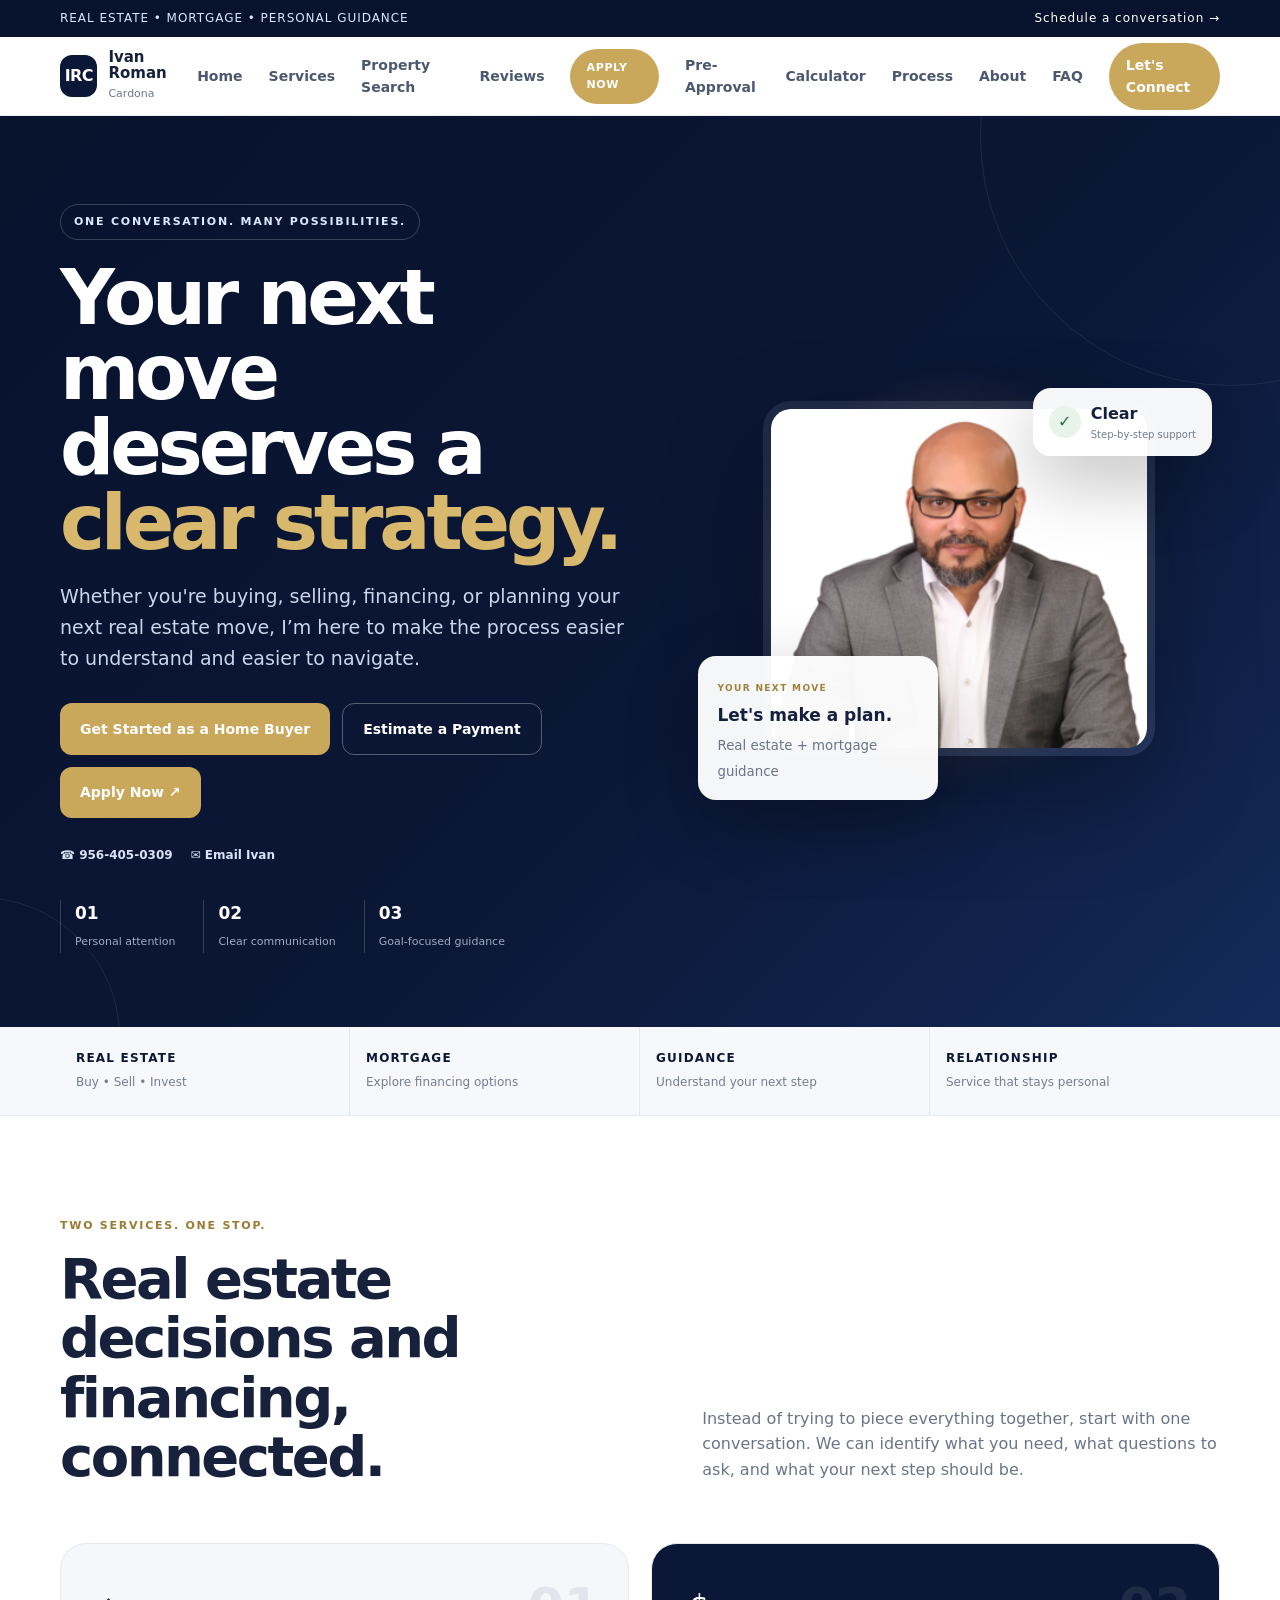
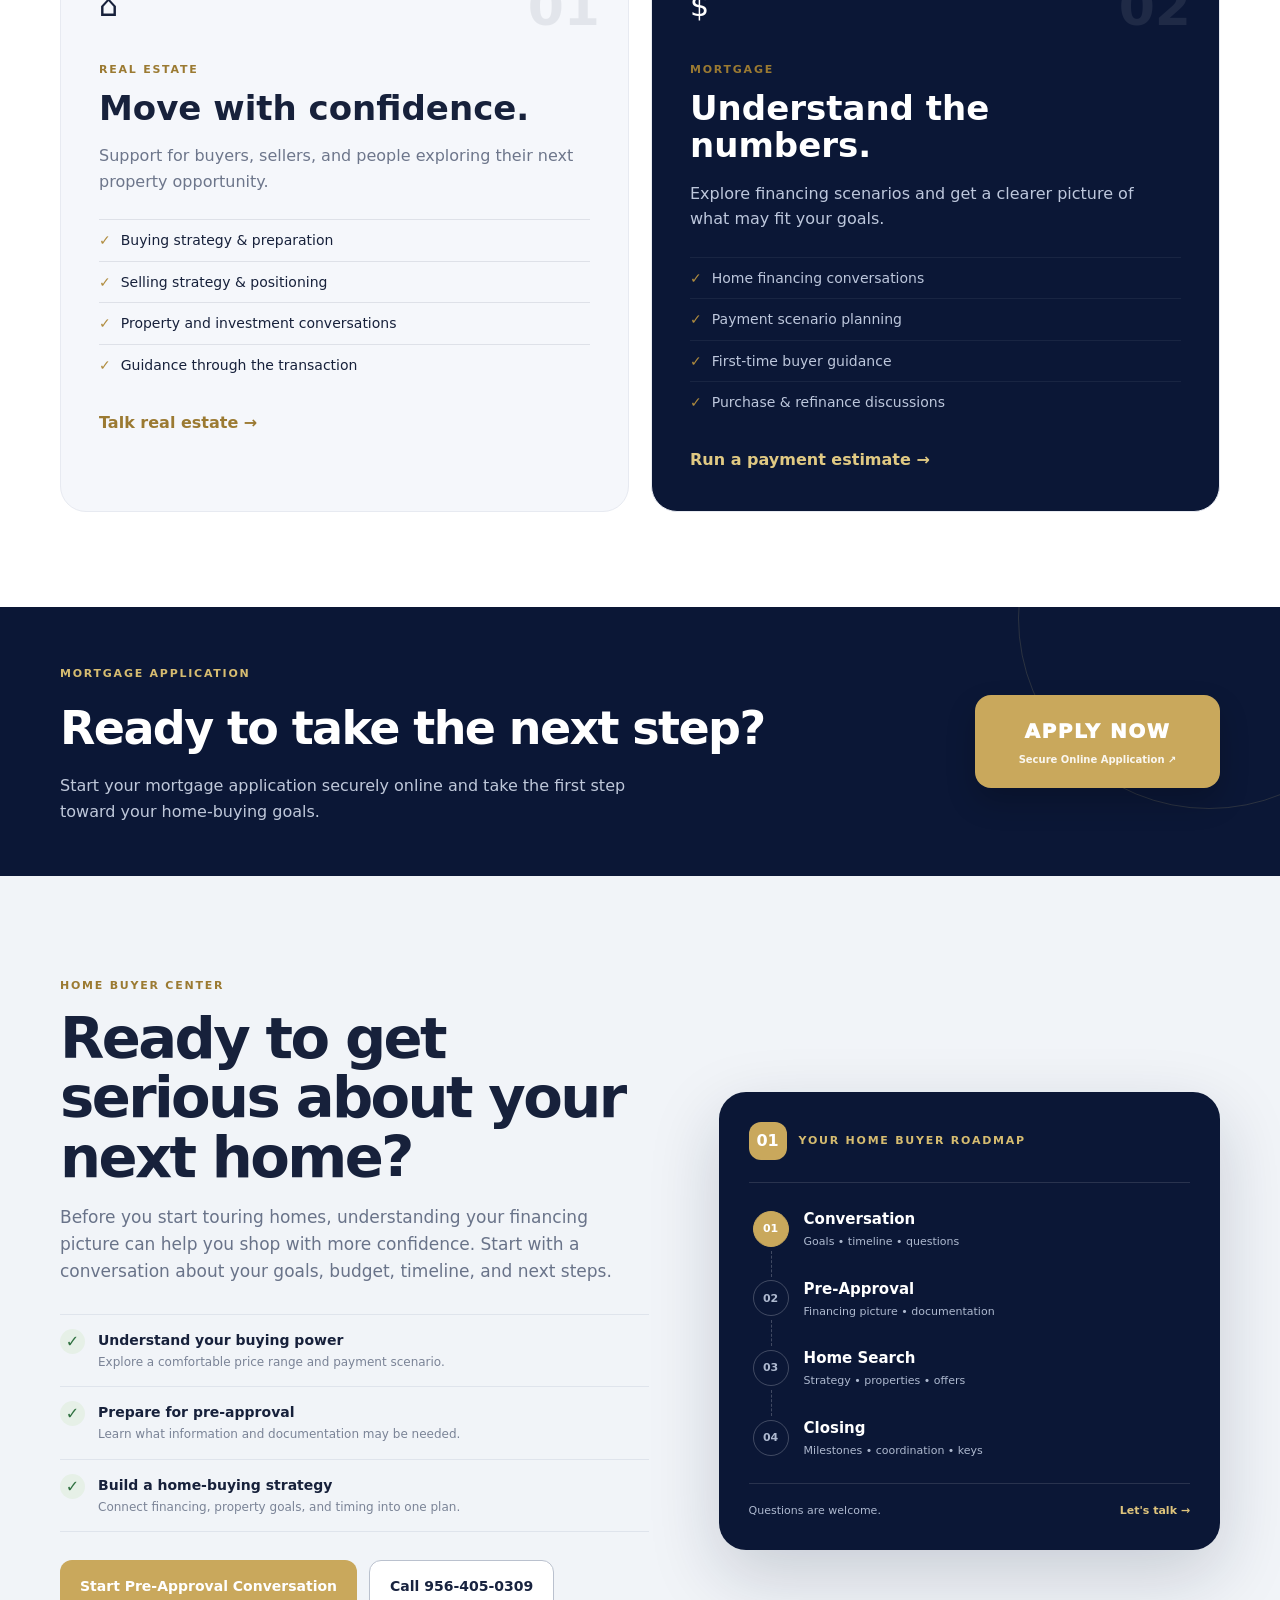
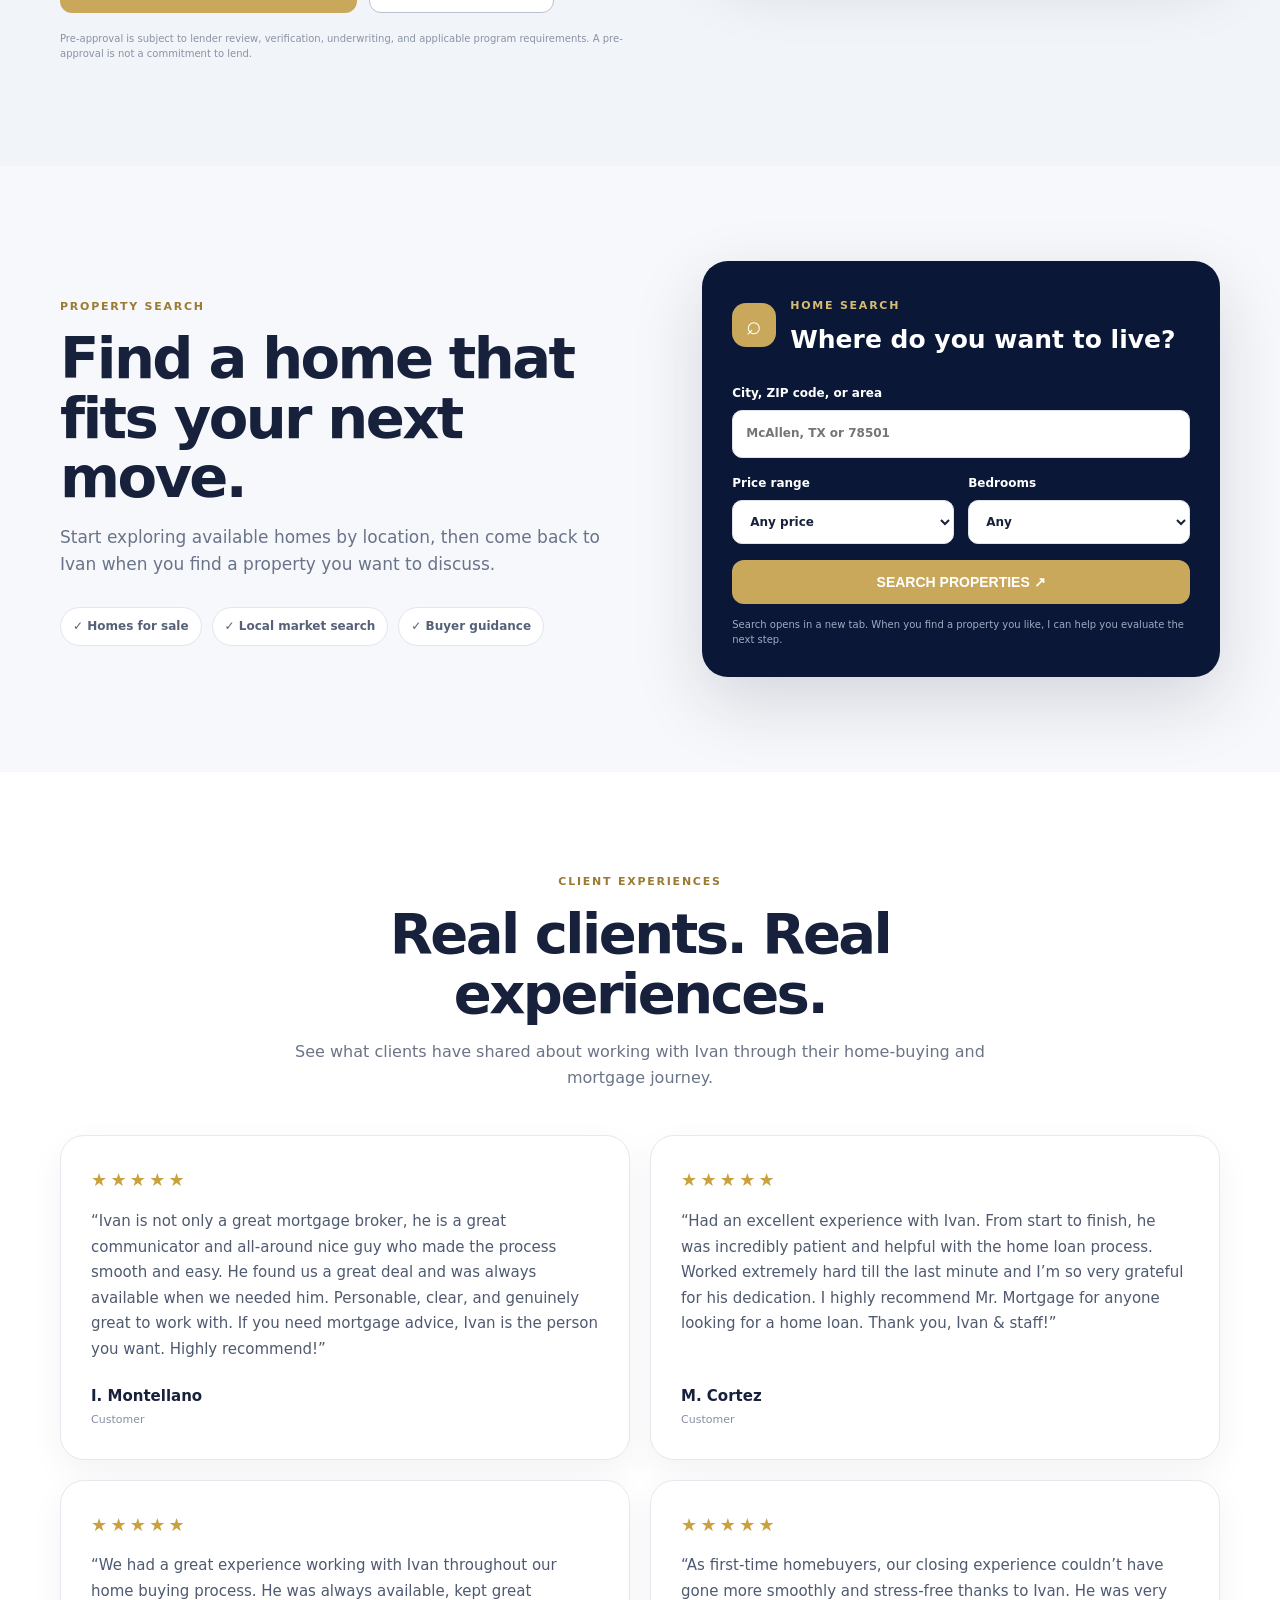
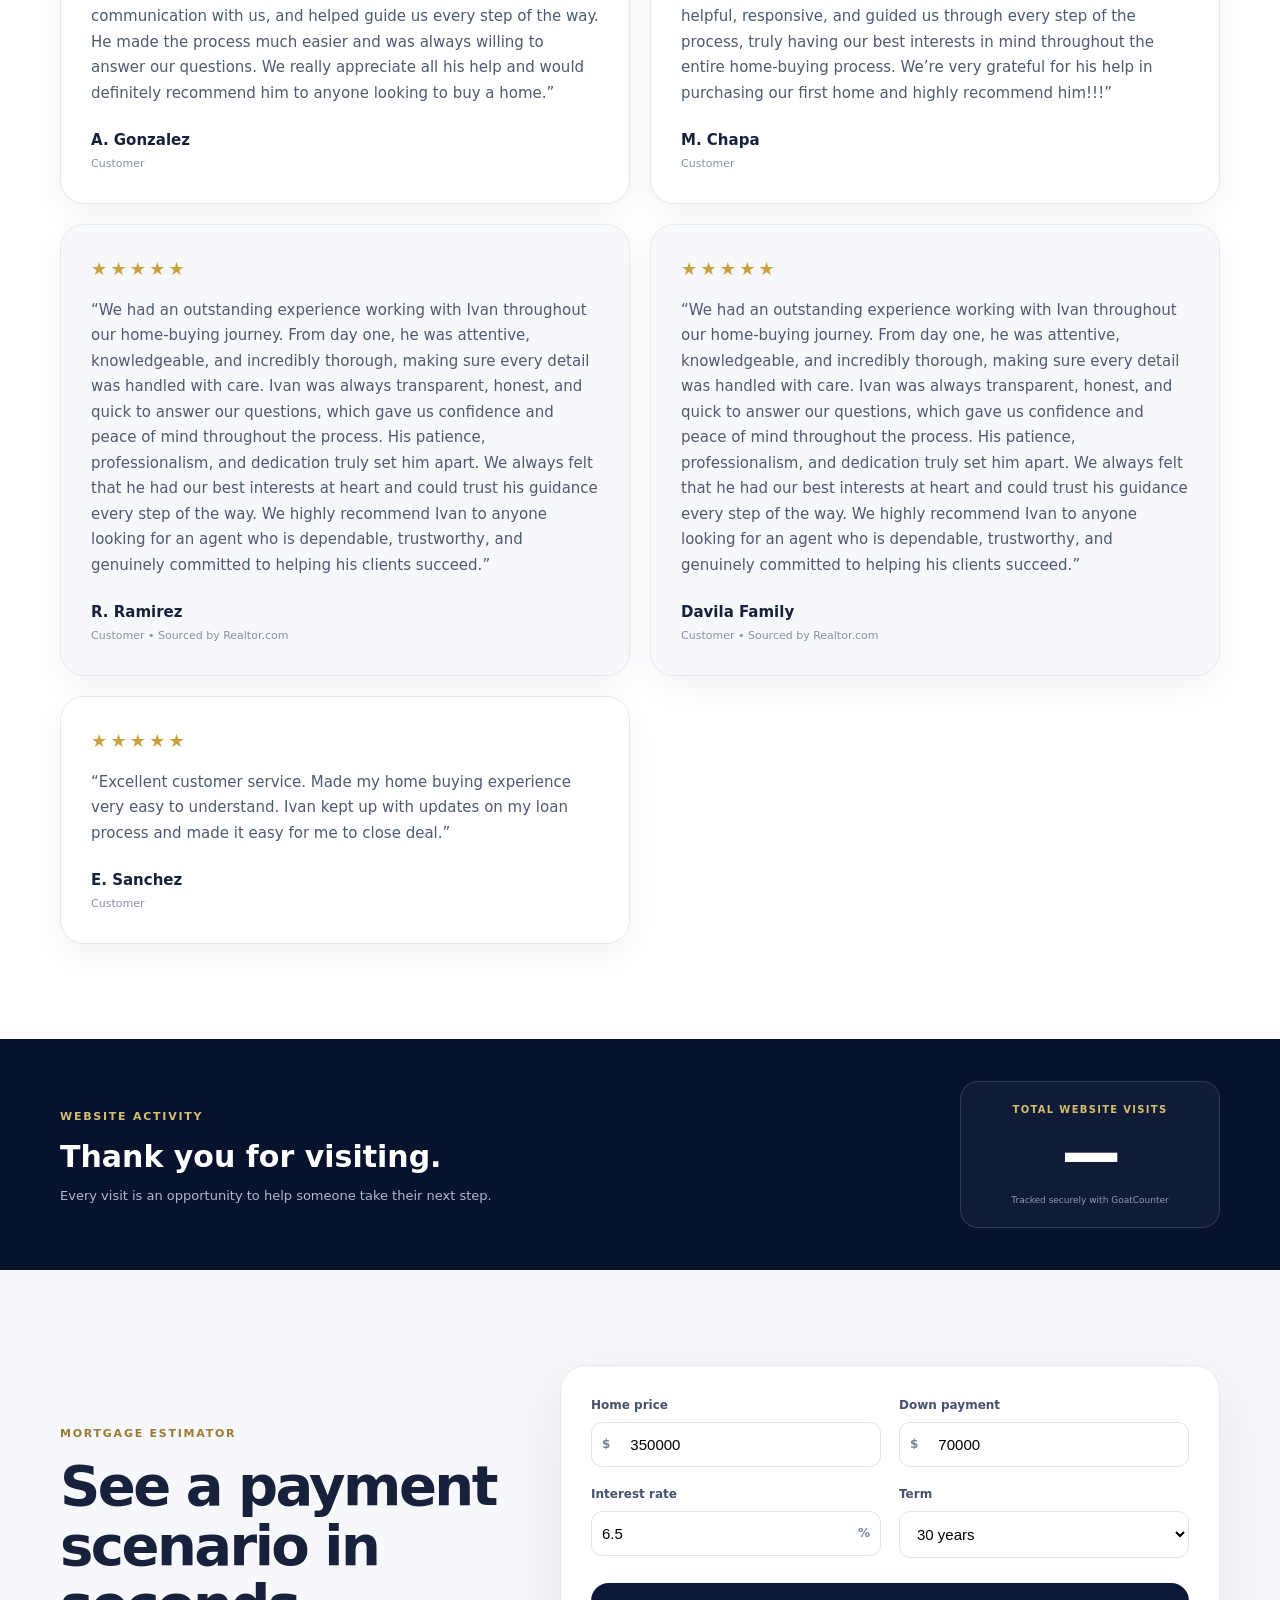
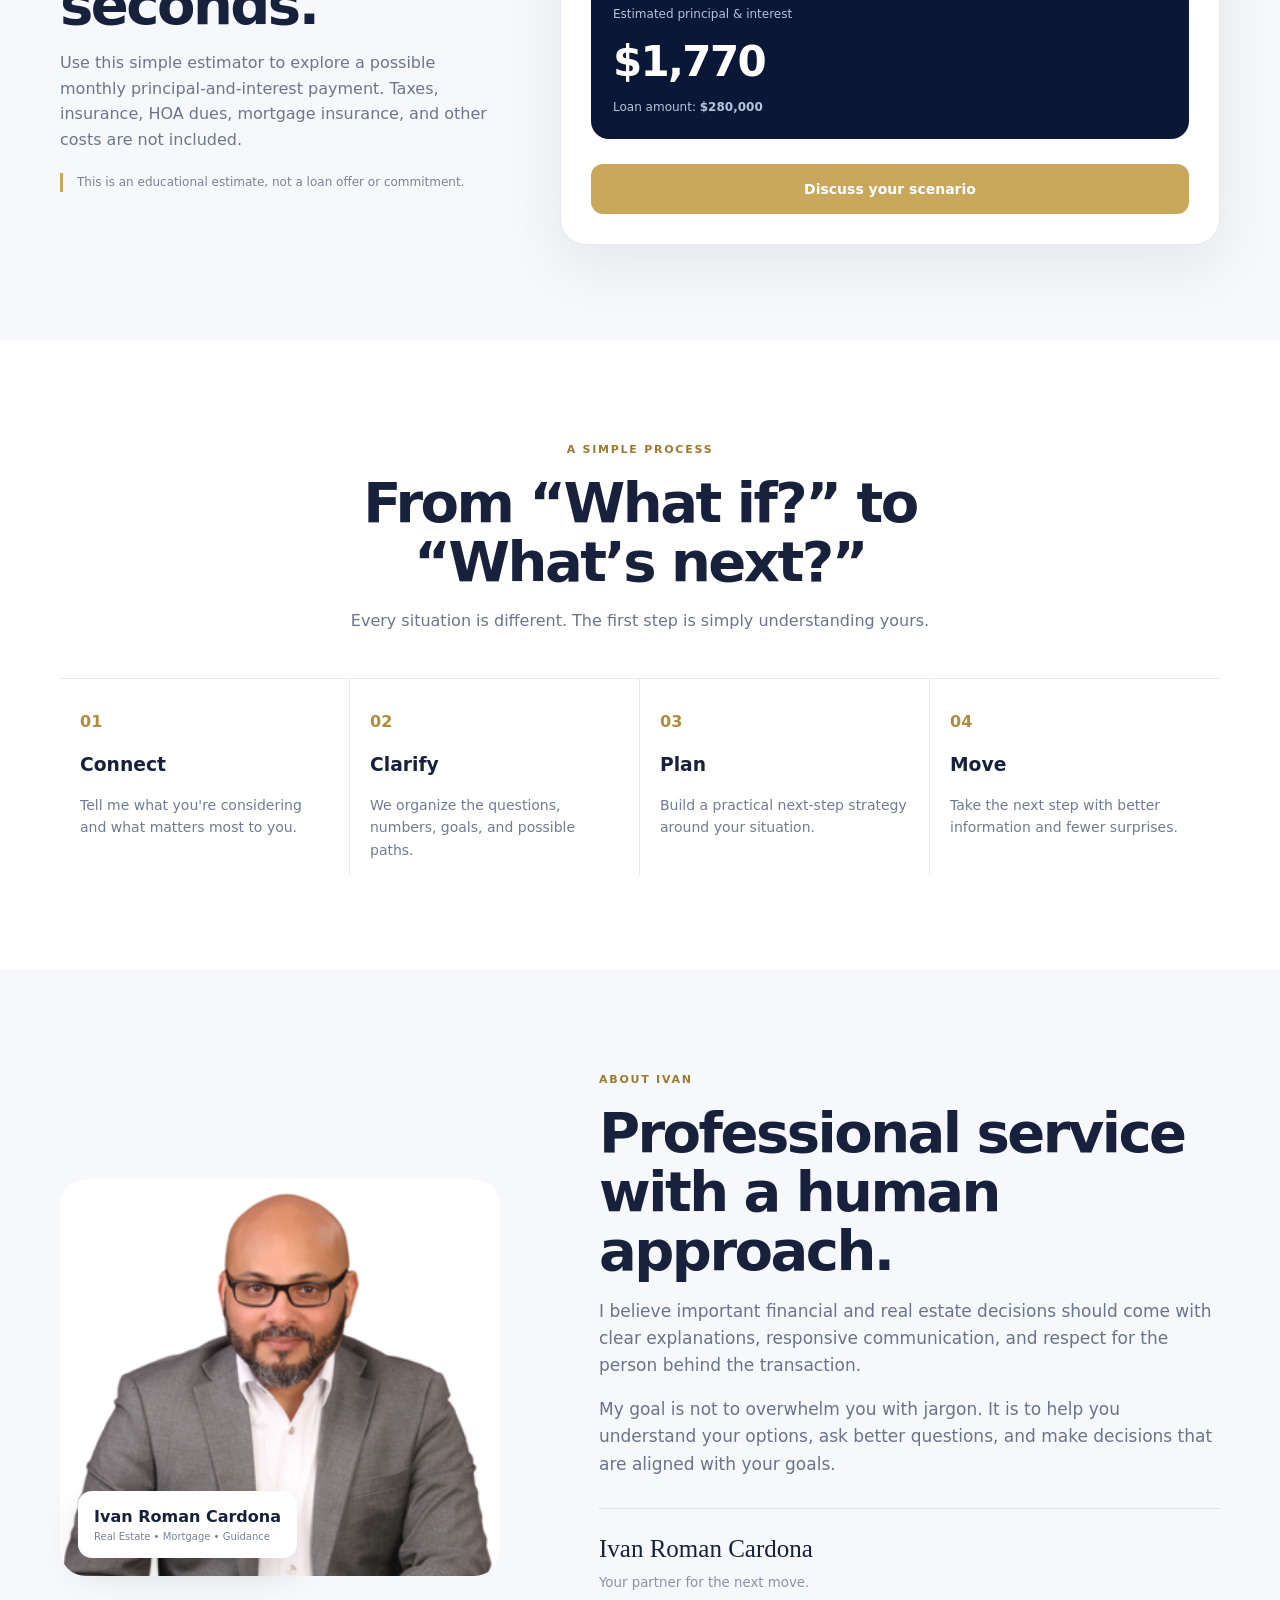
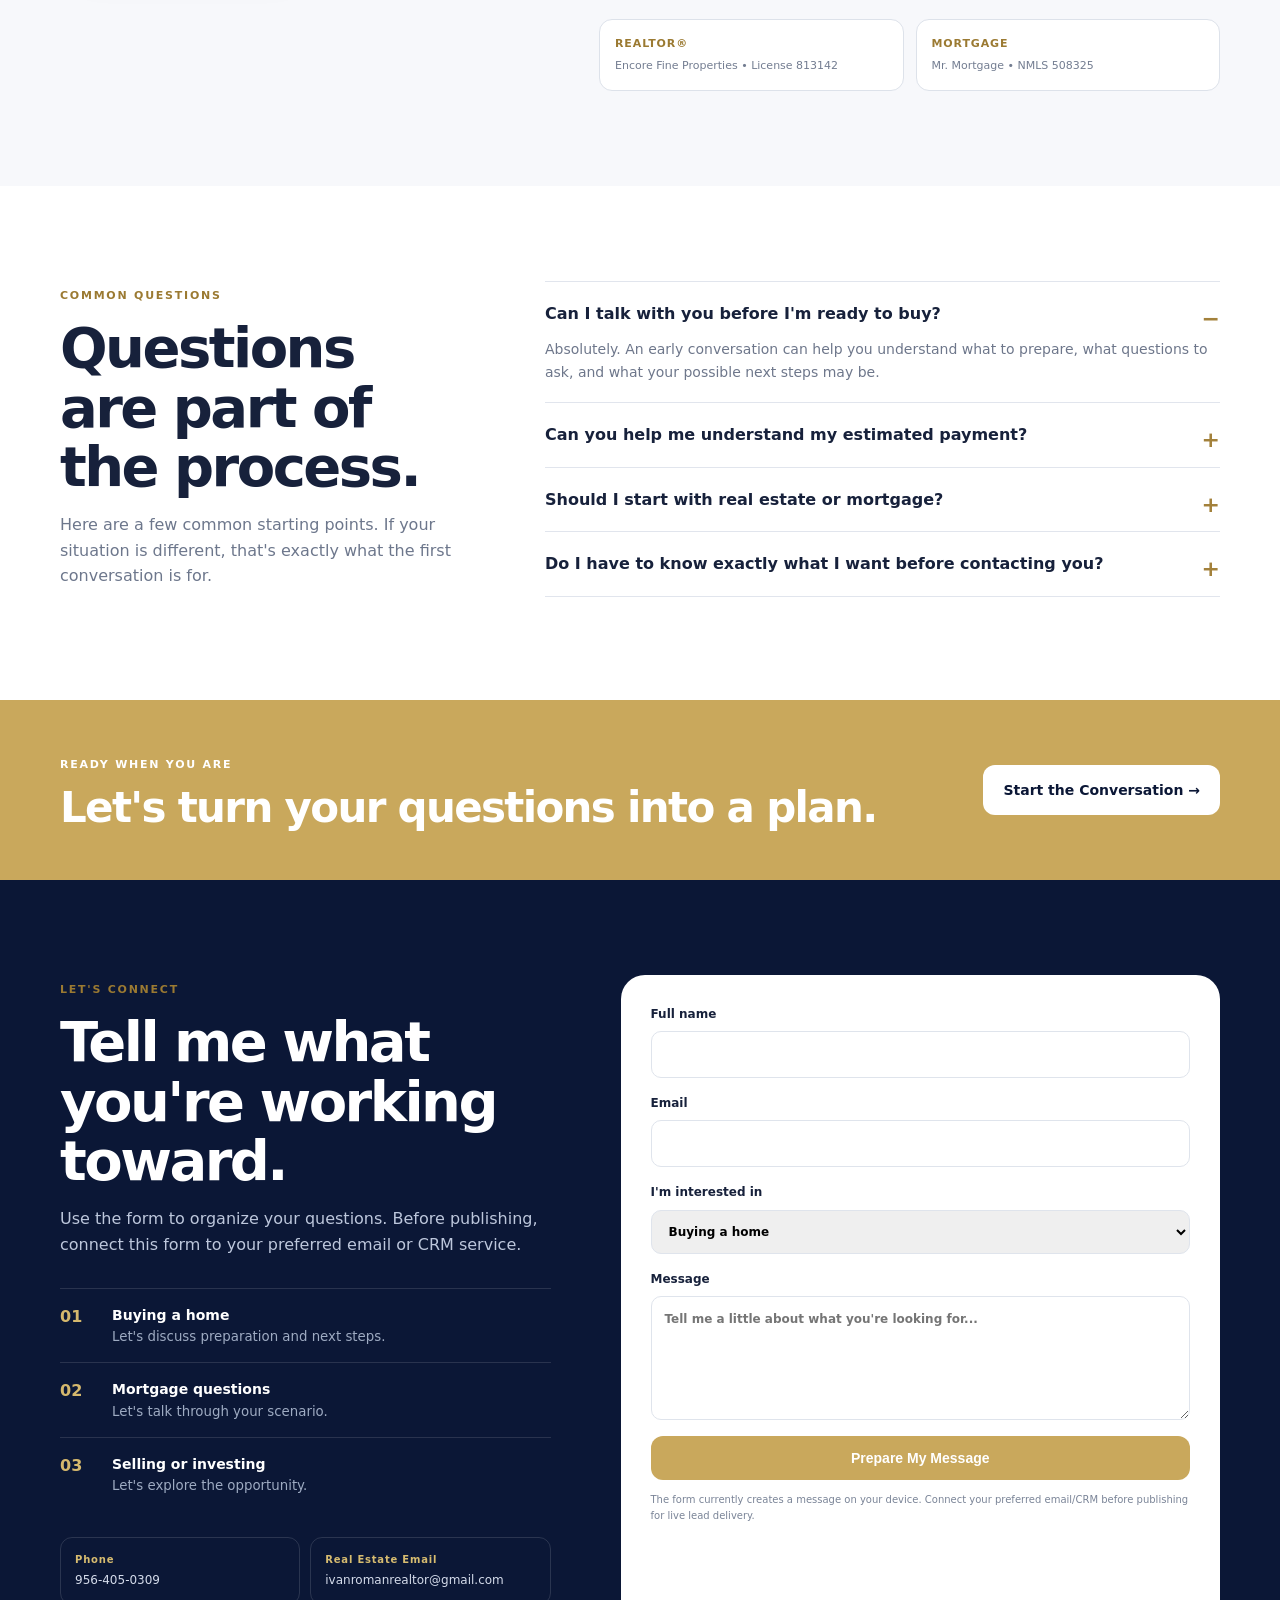
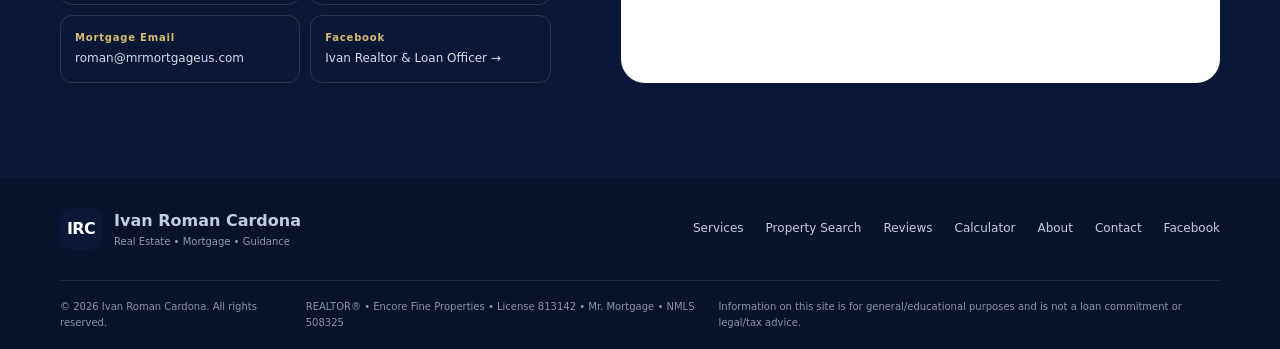
<file: index_counter_updated.html>
<!DOCTYPE html>
<html lang="en">
<head>
  <meta charset="UTF-8">
  <meta name="viewport" content="width=device-width, initial-scale=1.0">
  <meta name="description" content="Ivan Roman Cardona — Real Estate and Mortgage guidance with a personal, clear, and professional approach.">
  <meta name="theme-color" content="#0b1736">
  <title>Ivan Roman Cardona | Real Estate & Mortgage</title>
  <link rel="stylesheet" href="styles.css">
</head>
<body>
  <div class="topbar">
    <div class="container topbar-inner">
      <span>REAL ESTATE • MORTGAGE • PERSONAL GUIDANCE</span>
      <a href="#contact">Schedule a conversation →</a>
    </div>
  </div>

  <header class="site-header">
    <div class="container nav-wrap">
      <a class="brand" href="#home" aria-label="Ivan Roman Cardona home">
        <span class="brand-mark">IRC</span>
        <span><b>Ivan Roman</b><small>Cardona</small></span>
      </a>
      <button class="menu-toggle" aria-label="Open menu">☰</button>
      <nav>
        <a href="#home">Home</a>
        <a href="#services">Services</a>
        <a href="#property-search">Property Search</a>
        <a href="#reviews">Reviews</a>
        <a class="nav-apply" href="https://2190447.my1003app.com/508325/register" target="_blank" rel="noopener">APPLY NOW</a>
        <a href="#preapproval">Pre-Approval</a>
        <a href="#calculator">Calculator</a>
        <a href="#process">Process</a>
        <a href="#about">About</a>
        <a href="#faq">FAQ</a>
        <a href="#contact" class="nav-cta">Let's Connect</a>
      </nav>
    </div>
  </header>

  <main id="home">
    <section class="hero">
      <div class="hero-orb orb-one"></div>
      <div class="hero-orb orb-two"></div>
      <div class="container hero-grid">
        <div class="hero-copy">
          <div class="pill">ONE CONVERSATION. MANY POSSIBILITIES.</div>
          <h1>Your next move deserves a <em>clear strategy.</em></h1>
          <p class="lead">Whether you're buying, selling, financing, or planning your next real estate move, I’m here to make the process easier to understand and easier to navigate.</p>
          <div class="actions">
            <a class="btn primary" href="#preapproval">Get Started as a Home Buyer</a>
            <a class="btn ghost" href="#calculator">Estimate a Payment</a>
          <a class="btn apply-hero" href="https://2190447.my1003app.com/508325/register" target="_blank" rel="noopener">Apply Now ↗</a>
          </div>
          <div class="quick-contact">
            <a href="tel:+19564050309">☎ 956-405-0309</a>
            <a href="mailto:ivanromanrealtor@gmail.com">✉ Email Ivan</a>
          </div>
          <div class="hero-trust">
            <div><strong>01</strong><span>Personal attention</span></div>
            <div><strong>02</strong><span>Clear communication</span></div>
            <div><strong>03</strong><span>Goal-focused guidance</span></div>
          </div>
        </div>
        <div class="hero-visual">
          <div class="halo"></div>
          <div class="portrait-frame">
            <img src="ivan-profile.png" alt="Ivan Roman Cardona wearing a gray suit">
          </div>
          <div class="floating-card card-main">
            <span class="mini-label">YOUR NEXT MOVE</span>
            <strong>Let's make a plan.</strong>
            <small>Real estate + mortgage guidance</small>
          </div>
          <div class="floating-card card-badge">
            <span class="badge-icon">✓</span>
            <span><b>Clear</b><small>Step-by-step support</small></span>
          </div>
        </div>
      </div>
    </section>

    <section class="stats">
      <div class="container stats-grid">
        <div><strong>REAL ESTATE</strong><span>Buy • Sell • Invest</span></div>
        <div><strong>MORTGAGE</strong><span>Explore financing options</span></div>
        <div><strong>GUIDANCE</strong><span>Understand your next step</span></div>
        <div><strong>RELATIONSHIP</strong><span>Service that stays personal</span></div>
      </div>
    </section>

    <section class="section intro" id="services">
      <div class="container">
        <div class="section-head split">
          <div>
            <span class="eyebrow">TWO SERVICES. ONE STOP.</span>
            <h2>Real estate decisions and financing, connected.</h2>
          </div>
          <p>Instead of trying to piece everything together, start with one conversation. We can identify what you need, what questions to ask, and what your next step should be.</p>
        </div>

        <div class="service-grid">
          <article class="service-card real-estate">
            <div class="service-number">01</div>
            <div class="service-icon">⌂</div>
            <span class="eyebrow">REAL ESTATE</span>
            <h3>Move with confidence.</h3>
            <p>Support for buyers, sellers, and people exploring their next property opportunity.</p>
            <ul>
              <li>Buying strategy & preparation</li>
              <li>Selling strategy & positioning</li>
              <li>Property and investment conversations</li>
              <li>Guidance through the transaction</li>
            </ul>
            <a class="arrow-link" href="#contact">Talk real estate <span>→</span></a>
          </article>

          <article class="service-card mortgage">
            <div class="service-number">02</div>
            <div class="service-icon">$</div>
            <span class="eyebrow">MORTGAGE</span>
            <h3>Understand the numbers.</h3>
            <p>Explore financing scenarios and get a clearer picture of what may fit your goals.</p>
            <ul>
              <li>Home financing conversations</li>
              <li>Payment scenario planning</li>
              <li>First-time buyer guidance</li>
              <li>Purchase & refinance discussions</li>
            </ul>
            <a class="arrow-link" href="#calculator">Run a payment estimate <span>→</span></a>
          </article>
        </div>
      </div>
    </section>

    <section class="apply-banner" id="apply">
      <div class="container apply-banner-inner">
        <div>
          <span class="eyebrow">MORTGAGE APPLICATION</span>
          <h2>Ready to take the next step?</h2>
          <p>Start your mortgage application securely online and take the first step toward your home-buying goals.</p>
        </div>
        <a class="apply-big-btn" href="https://2190447.my1003app.com/508325/register" target="_blank" rel="noopener">
          <span>APPLY NOW</span>
          <small>Secure Online Application ↗</small>
        </a>
      </div>
    </section>

    <section class="section buyer-section" id="preapproval">
      <div class="container buyer-grid">
        <div class="buyer-copy">
          <span class="eyebrow">HOME BUYER CENTER</span>
          <h2>Ready to get serious about your next home?</h2>
          <p>Before you start touring homes, understanding your financing picture can help you shop with more confidence. Start with a conversation about your goals, budget, timeline, and next steps.</p>
          <div class="buyer-bullets">
            <div><span>✓</span><div><b>Understand your buying power</b><small>Explore a comfortable price range and payment scenario.</small></div></div>
            <div><span>✓</span><div><b>Prepare for pre-approval</b><small>Learn what information and documentation may be needed.</small></div></div>
            <div><span>✓</span><div><b>Build a home-buying strategy</b><small>Connect financing, property goals, and timing into one plan.</small></div></div>
          </div>
          <div class="buyer-actions">
            <a class="btn primary" href="mailto:roman@mrmortgageus.com?subject=Pre-Approval%20Consultation">Start Pre-Approval Conversation</a>
            <a class="btn outline-dark" href="tel:+19564050309">Call 956-405-0309</a>
          </div>
          <p class="micro-disclosure">Pre-approval is subject to lender review, verification, underwriting, and applicable program requirements. A pre-approval is not a commitment to lend.</p>
        </div>
        <div class="buyer-card">
          <div class="buyer-card-top"><span class="step-badge">01</span><span class="eyebrow">YOUR HOME BUYER ROADMAP</span></div>
          <div class="roadmap">
            <div class="road-step active"><span>01</span><div><b>Conversation</b><small>Goals • timeline • questions</small></div></div>
            <div class="road-line"></div>
            <div class="road-step"><span>02</span><div><b>Pre-Approval</b><small>Financing picture • documentation</small></div></div>
            <div class="road-line"></div>
            <div class="road-step"><span>03</span><div><b>Home Search</b><small>Strategy • properties • offers</small></div></div>
            <div class="road-line"></div>
            <div class="road-step"><span>04</span><div><b>Closing</b><small>Milestones • coordination • keys</small></div></div>
          </div>
          <div class="buyer-card-footer">
            <span>Questions are welcome.</span>
            <a href="#contact">Let's talk →</a>
          </div>
        </div>
      </div>
    </section>

    <section class="section property-search-section" id="property-search">
      <div class="container property-search-grid">
        <div class="property-search-copy">
          <span class="eyebrow">PROPERTY SEARCH</span>
          <h2>Find a home that fits your next move.</h2>
          <p>Start exploring available homes by location, then come back to Ivan when you find a property you want to discuss.</p>
          <div class="search-benefits">
            <span>✓ Homes for sale</span><span>✓ Local market search</span><span>✓ Buyer guidance</span>
          </div>
        </div>
        <div class="property-search-card">
          <div class="property-search-card-head">
            <span class="search-icon">⌕</span>
            <div><span class="eyebrow">HOME SEARCH</span><h3>Where do you want to live?</h3></div>
          </div>
          <form id="propertySearchForm">
            <label>City, ZIP code, or area
              <input id="propertyLocation" type="text" placeholder="McAllen, TX or 78501" required>
            </label>
            <div class="search-options">
              <label>Price range
                <select id="propertyPrice">
                  <option value="">Any price</option>
                  <option>Under $300K</option><option>$300K–$500K</option>
                  <option>$500K–$750K</option><option>$750K+</option>
                </select>
              </label>
              <label>Bedrooms
                <select id="propertyBeds">
                  <option value="">Any</option><option>2+</option><option>3+</option>
                  <option>4+</option><option>5+</option>
                </select>
              </label>
            </div>
            <button class="btn primary full" type="submit">SEARCH PROPERTIES ↗</button>
            <p class="search-note">Search opens in a new tab. When you find a property you like, I can help you evaluate the next step.</p>
          </form>
        </div>
      </div>
    </section>

    <section class="section reviews-section" id="reviews">
      <div class="container">
        <div class="section-head centered">
          <span class="eyebrow">CLIENT EXPERIENCES</span>
          <h2>Real clients. Real experiences.</h2>
          <p>See what clients have shared about working with Ivan through their home-buying and mortgage journey.</p>
        </div>
        <div class="reviews-grid">
          <article class="review-card"><div class="stars">★★★★★</div><p>“Ivan is not only a great mortgage broker, he is a great communicator and all-around nice guy who made the process smooth and easy. He found us a great deal and was always available when we needed him. Personable, clear, and genuinely great to work with. If you need mortgage advice, Ivan is the person you want. Highly recommend!”</p><strong>I. Montellano</strong><small>Customer</small></article>
          <article class="review-card"><div class="stars">★★★★★</div><p>“Had an excellent experience with Ivan. From start to finish, he was incredibly patient and helpful with the home loan process. Worked extremely hard till the last minute and I’m so very grateful for his dedication. I highly recommend Mr. Mortgage for anyone looking for a home loan. Thank you, Ivan & staff!”</p><strong>M. Cortez</strong><small>Customer</small></article>
          <article class="review-card"><div class="stars">★★★★★</div><p>“We had a great experience working with Ivan throughout our home buying process. He was always available, kept great communication with us, and helped guide us every step of the way. He made the process much easier and was always willing to answer our questions. We really appreciate all his help and would definitely recommend him to anyone looking to buy a home.”</p><strong>A. Gonzalez</strong><small>Customer</small></article>
          <article class="review-card"><div class="stars">★★★★★</div><p>“As first-time homebuyers, our closing experience couldn’t have gone more smoothly and stress-free thanks to Ivan. He was very helpful, responsive, and guided us through every step of the process, truly having our best interests in mind throughout the entire home-buying process. We’re very grateful for his help in purchasing our first home and highly recommend him!!!”</p><strong>M. Chapa</strong><small>Customer</small></article>
          <article class="review-card featured-review"><div class="stars">★★★★★</div><p>“We had an outstanding experience working with Ivan throughout our home-buying journey. From day one, he was attentive, knowledgeable, and incredibly thorough, making sure every detail was handled with care. Ivan was always transparent, honest, and quick to answer our questions, which gave us confidence and peace of mind throughout the process. His patience, professionalism, and dedication truly set him apart. We always felt that he had our best interests at heart and could trust his guidance every step of the way. We highly recommend Ivan to anyone looking for an agent who is dependable, trustworthy, and genuinely committed to helping his clients succeed.”</p><strong>R. Ramirez</strong><small>Customer • Sourced by Realtor.com</small></article>
          <article class="review-card featured-review"><div class="stars">★★★★★</div><p>“We had an outstanding experience working with Ivan throughout our home-buying journey. From day one, he was attentive, knowledgeable, and incredibly thorough, making sure every detail was handled with care. Ivan was always transparent, honest, and quick to answer our questions, which gave us confidence and peace of mind throughout the process. His patience, professionalism, and dedication truly set him apart. We always felt that he had our best interests at heart and could trust his guidance every step of the way. We highly recommend Ivan to anyone looking for an agent who is dependable, trustworthy, and genuinely committed to helping his clients succeed.”</p><strong>Davila Family</strong><small>Customer • Sourced by Realtor.com</small></article>
          <article class="review-card"><div class="stars">★★★★★</div><p>“Excellent customer service. Made my home buying experience very easy to understand. Ivan kept up with updates on my loan process and made it easy for me to close deal.”</p><strong>E. Sanchez</strong><small>Customer</small></article>
        </div>
      </div>
    </section>

    <section class="visitor-section" id="visitor-count">
      <div class="container visitor-inner">
        <div><span class="eyebrow">WEBSITE ACTIVITY</span><h3>Thank you for visiting.</h3><p>Every visit is an opportunity to help someone take their next step.</p></div>
        <div class="visitor-counter" aria-live="polite" style="text-align:center;min-width:260px;">
          <span class="counter-label">TOTAL WEBSITE VISITS</span>
          <strong id="visit-count" style="display:block;font-size:56px;font-weight:950;line-height:1.05;color:#fff;margin:8px 0;">—</strong>
          <small>Tracked securely with GoatCounter</small>
        </div>
      </div>
    </section>

    <section class="section calculator-section" id="calculator">
      <div class="container calculator-grid">
        <div class="calculator-copy">
          <span class="eyebrow">MORTGAGE ESTIMATOR</span>
          <h2>See a payment scenario in seconds.</h2>
          <p>Use this simple estimator to explore a possible monthly principal-and-interest payment. Taxes, insurance, HOA dues, mortgage insurance, and other costs are not included.</p>
          <div class="note">This is an educational estimate, not a loan offer or commitment.</div>
        </div>
        <div class="calculator-card">
          <div class="field-grid">
            <label>Home price
              <div class="input-wrap"><span>$</span><input id="price" type="number" value="350000" min="0" step="5000"></div>
            </label>
            <label>Down payment
              <div class="input-wrap"><span>$</span><input id="down" type="number" value="70000" min="0" step="5000"></div>
            </label>
            <label>Interest rate
              <div class="input-wrap"><input id="rate" type="number" value="6.5" min="0" max="20" step="0.125"><span>%</span></div>
            </label>
            <label>Term
              <select id="term">
                <option value="30">30 years</option>
                <option value="20">20 years</option>
                <option value="15">15 years</option>
                <option value="10">10 years</option>
              </select>
            </label>
          </div>
          <div class="result">
            <span>Estimated principal & interest</span>
            <strong id="payment">$1,770</strong>
            <small>Loan amount: <b id="loanAmount">$280,000</b></small>
          </div>
          <a class="btn primary full" href="#contact">Discuss your scenario</a>
        </div>
      </div>
    </section>

    <section class="section process" id="process">
      <div class="container">
        <div class="section-head centered">
          <span class="eyebrow">A SIMPLE PROCESS</span>
          <h2>From “What if?” to “What’s next?”</h2>
          <p>Every situation is different. The first step is simply understanding yours.</p>
        </div>
        <div class="steps">
          <div class="step"><span>01</span><h3>Connect</h3><p>Tell me what you're considering and what matters most to you.</p></div>
          <div class="step"><span>02</span><h3>Clarify</h3><p>We organize the questions, numbers, goals, and possible paths.</p></div>
          <div class="step"><span>03</span><h3>Plan</h3><p>Build a practical next-step strategy around your situation.</p></div>
          <div class="step"><span>04</span><h3>Move</h3><p>Take the next step with better information and fewer surprises.</p></div>
        </div>
      </div>
    </section>

    <section class="section about" id="about">
      <div class="container about-grid">
        <div class="about-photo">
          <img src="ivan-profile.png" alt="Ivan Roman Cardona professional portrait">
          <div class="about-caption"><b>Ivan Roman Cardona</b><span>Real Estate • Mortgage • Guidance</span></div>
        </div>
        <div class="about-copy">
          <span class="eyebrow">ABOUT IVAN</span>
          <h2>Professional service with a human approach.</h2>
          <p>I believe important financial and real estate decisions should come with clear explanations, responsive communication, and respect for the person behind the transaction.</p>
          <p>My goal is not to overwhelm you with jargon. It is to help you understand your options, ask better questions, and make decisions that are aligned with your goals.</p>
          <div class="signature-line"><span>Ivan Roman Cardona</span><small>Your partner for the next move.</small></div>
          <div class="credentials">
            <div><b>REALTOR®</b><span>Encore Fine Properties • License 813142</span></div>
            <div><b>MORTGAGE</b><span>Mr. Mortgage • NMLS 508325</span></div>
          </div>
        </div>
      </div>
    </section>

    <section class="section faq" id="faq">
      <div class="container faq-grid">
        <div>
          <span class="eyebrow">COMMON QUESTIONS</span>
          <h2>Questions are part of the process.</h2>
          <p>Here are a few common starting points. If your situation is different, that's exactly what the first conversation is for.</p>
        </div>
        <div class="faq-list">
          <details open><summary>Can I talk with you before I'm ready to buy?</summary><p>Absolutely. An early conversation can help you understand what to prepare, what questions to ask, and what your possible next steps may be.</p></details>
          <details><summary>Can you help me understand my estimated payment?</summary><p>Yes. The calculator above is a starting point. A personalized scenario should also consider the specific loan, taxes, insurance, mortgage insurance, HOA dues, and other applicable costs.</p></details>
          <details><summary>Should I start with real estate or mortgage?</summary><p>Either can be a good starting point. If you're unsure, start with a conversation and we can identify what information you need first.</p></details>
          <details><summary>Do I have to know exactly what I want before contacting you?</summary><p>No. You can start with a question, an idea, or even “I don't know where to begin.”</p></details>
        </div>
      </div>
    </section>

    <section class="cta">
      <div class="container cta-inner">
        <div><span class="eyebrow">READY WHEN YOU ARE</span><h2>Let's turn your questions into a plan.</h2></div>
        <a class="btn light" href="#contact">Start the Conversation →</a>
      </div>
    </section>

    <section class="section contact" id="contact">
      <div class="container contact-grid">
        <div class="contact-copy">
          <span class="eyebrow">LET'S CONNECT</span>
          <h2>Tell me what you're working toward.</h2>
          <p>Use the form to organize your questions. Before publishing, connect this form to your preferred email or CRM service.</p>
          <div class="contact-points">
            <div><span>01</span><b>Buying a home</b><small>Let's discuss preparation and next steps.</small></div>
            <div><span>02</span><b>Mortgage questions</b><small>Let's talk through your scenario.</small></div>
            <div><span>03</span><b>Selling or investing</b><small>Let's explore the opportunity.</small></div>
          </div>
          <div class="contact-details">
            <a href="tel:+19564050309"><b>Phone</b><span>956-405-0309</span></a>
            <a href="mailto:ivanromanrealtor@gmail.com"><b>Real Estate Email</b><span>ivanromanrealtor@gmail.com</span></a>
            <a href="mailto:roman@mrmortgageus.com"><b>Mortgage Email</b><span>roman@mrmortgageus.com</span></a>
            <a href="https://www.facebook.com/ivanrealtorandloanofficer" target="_blank" rel="noopener"><b>Facebook</b><span>Ivan Realtor & Loan Officer →</span></a>
          </div>
        </div>
        <form class="lead-form" id="leadForm">
          <label>Full name<input required name="name" autocomplete="name"></label>
          <label>Email<input required type="email" name="email" autocomplete="email"></label>
          <label>I'm interested in
            <select name="interest">
              <option>Buying a home</option>
              <option>Selling a property</option>
              <option>Mortgage financing</option>
              <option>Refinancing</option>
              <option>Investment property</option>
              <option>I'm not sure yet</option>
            </select>
          </label>
          <label>Message<textarea required name="message" rows="5" placeholder="Tell me a little about what you're looking for..."></textarea></label>
          <button class="btn primary full" type="submit">Prepare My Message</button>
          <p class="form-note" id="formNote">The form currently creates a message on your device. Connect your preferred email/CRM before publishing for live lead delivery.</p>
        </form>
      </div>
    </section>
  </main>

  <footer>
    <div class="container footer-main">
      <div class="footer-brand"><span class="brand-mark">IRC</span><div><b>Ivan Roman Cardona</b><small>Real Estate • Mortgage • Guidance</small></div></div>
      <div class="footer-nav">
        <a href="#services">Services</a><a href="#property-search">Property Search</a><a href="#reviews">Reviews</a><a href="#calculator">Calculator</a><a href="#about">About</a><a href="#contact">Contact</a>
        <a href="https://www.facebook.com/ivanrealtorandloanofficer" target="_blank" rel="noopener">Facebook</a>
      </div>
    </div>
    <div class="container footer-bottom">
      <span>© 2026 Ivan Roman Cardona. All rights reserved.</span>
      <span>REALTOR® • Encore Fine Properties • License 813142 • Mr. Mortgage • NMLS 508325</span>
      <span>Information on this site is for general/educational purposes and is not a loan commitment or legal/tax advice.</span>
    </div>
  </footer>

  <script>
    const menu = document.querySelector('.menu-toggle');
    const nav = document.querySelector('nav');
    menu.addEventListener('click', () => nav.classList.toggle('open'));
    nav.querySelectorAll('a').forEach(a => a.addEventListener('click', () => nav.classList.remove('open')));

    const price = document.getElementById('price');
    const down = document.getElementById('down');
    const rate = document.getElementById('rate');
    const term = document.getElementById('term');
    const payment = document.getElementById('payment');
    const loanAmount = document.getElementById('loanAmount');

    function money(n) {
      return n.toLocaleString('en-US', { style: 'currency', currency: 'USD', maximumFractionDigits: 0 });
    }
    function calculate() {
      const p = Math.max(0, Number(price.value) || 0);
      const d = Math.min(Math.max(0, Number(down.value) || 0), p);
      const r = Math.max(0, Number(rate.value) || 0) / 100 / 12;
      const n = Math.max(1, Number(term.value) || 30) * 12;
      const loan = p - d;
      let monthly = loan / n;
      if (r > 0) monthly = loan * (r * Math.pow(1+r,n)) / (Math.pow(1+r,n)-1);
      payment.textContent = money(monthly);
      loanAmount.textContent = money(loan);
    }
    [price, down, rate, term].forEach(el => el.addEventListener('input', calculate));
    calculate();

    document.getElementById('propertySearchForm').addEventListener('submit', (e) => {
      e.preventDefault();
      const location = document.getElementById('propertyLocation').value.trim();
      if (!location) return;
      const searchUrl = 'https://www.realtor.com/realestateandhomes-search/' + encodeURIComponent(location);
      window.open(searchUrl, '_blank', 'noopener');
    });

    document.getElementById('leadForm').addEventListener('submit', (e) => {
      e.preventDefault();
      const data = new FormData(e.target);
      const subject = encodeURIComponent('Website inquiry — ' + data.get('interest'));
      const body = encodeURIComponent(
        'Name: ' + data.get('name') + '\n' +
        'Email: ' + data.get('email') + '\n' +
        'Interest: ' + data.get('interest') + '\n\n' +
        data.get('message')
      );
      const destination = data.get('interest').toLowerCase().includes('mortgage') ||
                          data.get('interest').toLowerCase().includes('refinancing')
                          ? 'roman@mrmortgageus.com'
                          : 'ivanromanrealtor@gmail.com';
      window.location.href = 'mailto:' + destination + '?subject=' + subject + '&body=' + body;
      document.getElementById('formNote').textContent = 'Your email app should open with your message addressed to the appropriate business email.';
    });
  </script>
    <script>
      // Display the current TOTAL from GoatCounter without leaving a "Loading..." label.
      // A cache-busting query helps avoid showing an older public-counter response.
      (function () {
        const counter = document.getElementById('visit-count');
        const endpoint = 'https://irroman1979.goatcounter.com/counter/TOTAL.json';

        fetch(endpoint + '?cb=' + Date.now(), { cache: 'no-store' })
          .then(function (response) {
            if (!response.ok) throw new Error('GoatCounter response: ' + response.status);
            return response.json();
          })
          .then(function (data) {
            if (data && data.count !== undefined) {
              counter.textContent = data.count;
            } else {
              throw new Error('No count returned');
            }
          })
          .catch(function () {
            // Fallback to GoatCounter's official visit_count() integration.
            var timer = setInterval(function () {
              if (window.goatcounter && window.goatcounter.visit_count) {
                clearInterval(timer);
                counter.textContent = '';
                window.goatcounter.visit_count({
                  append: '#visit-count',
                  path: 'TOTAL',
                  no_branding: true,
                  style: 'font-size:56px;font-weight:950;line-height:1.05;color:#fff;margin:8px 0;'
                });
              }
            }, 100);
          });
      })();
    </script>
    <script data-goatcounter="https://irroman1979.goatcounter.com/count"
            async src="//gc.zgo.at/count.js"></script>
</body>
</html>
</file>
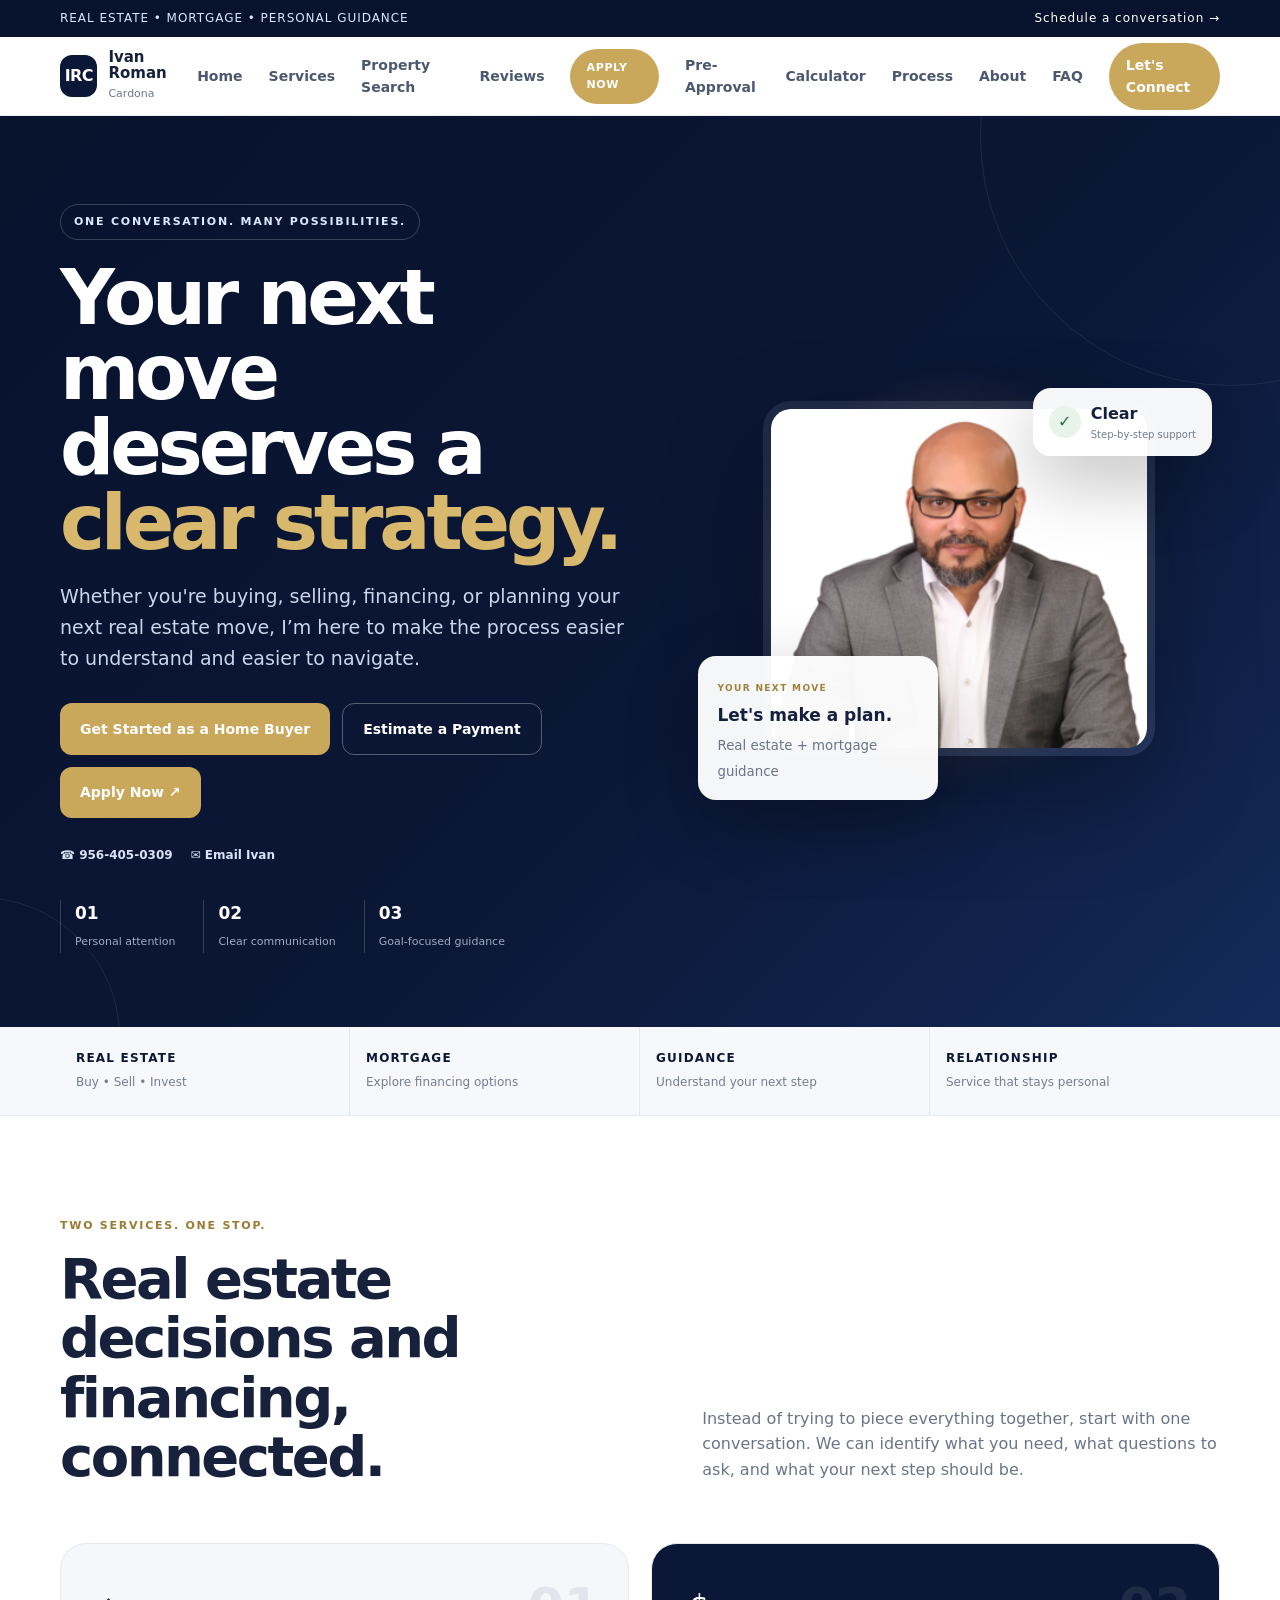
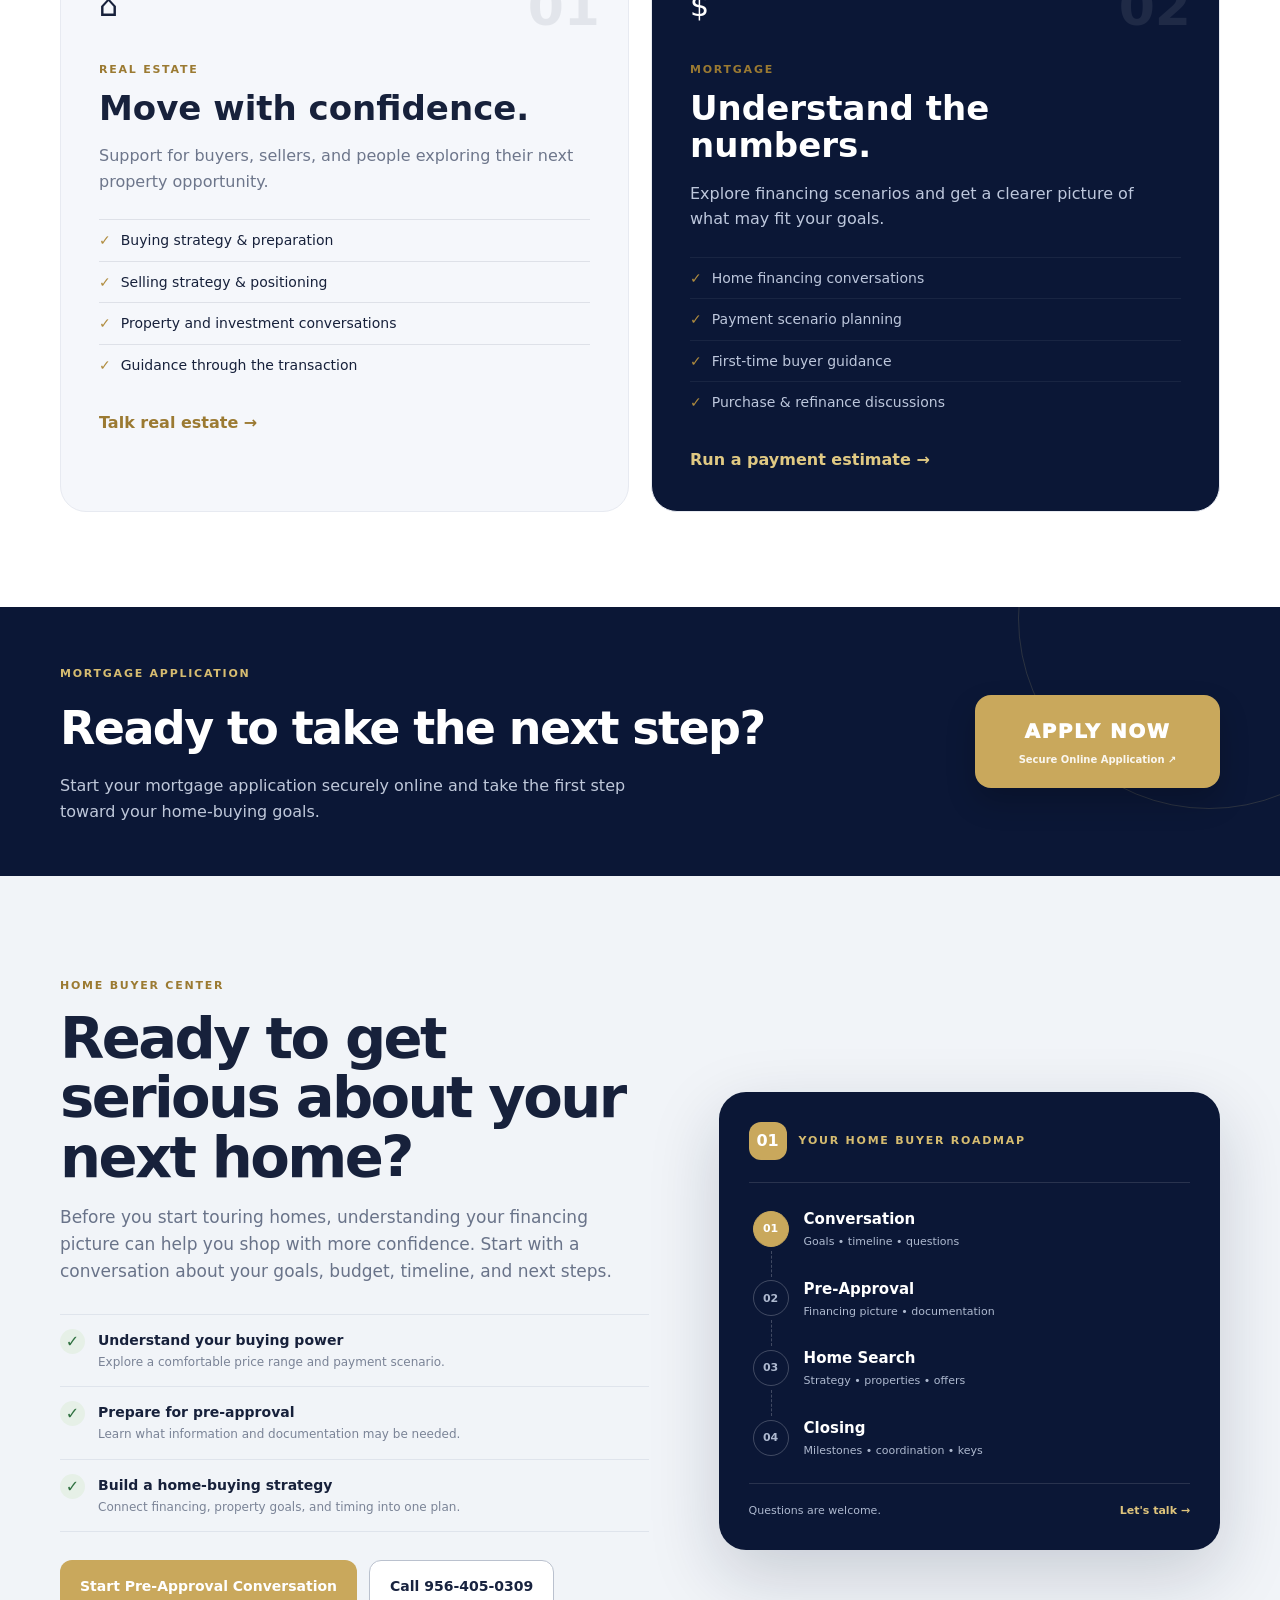
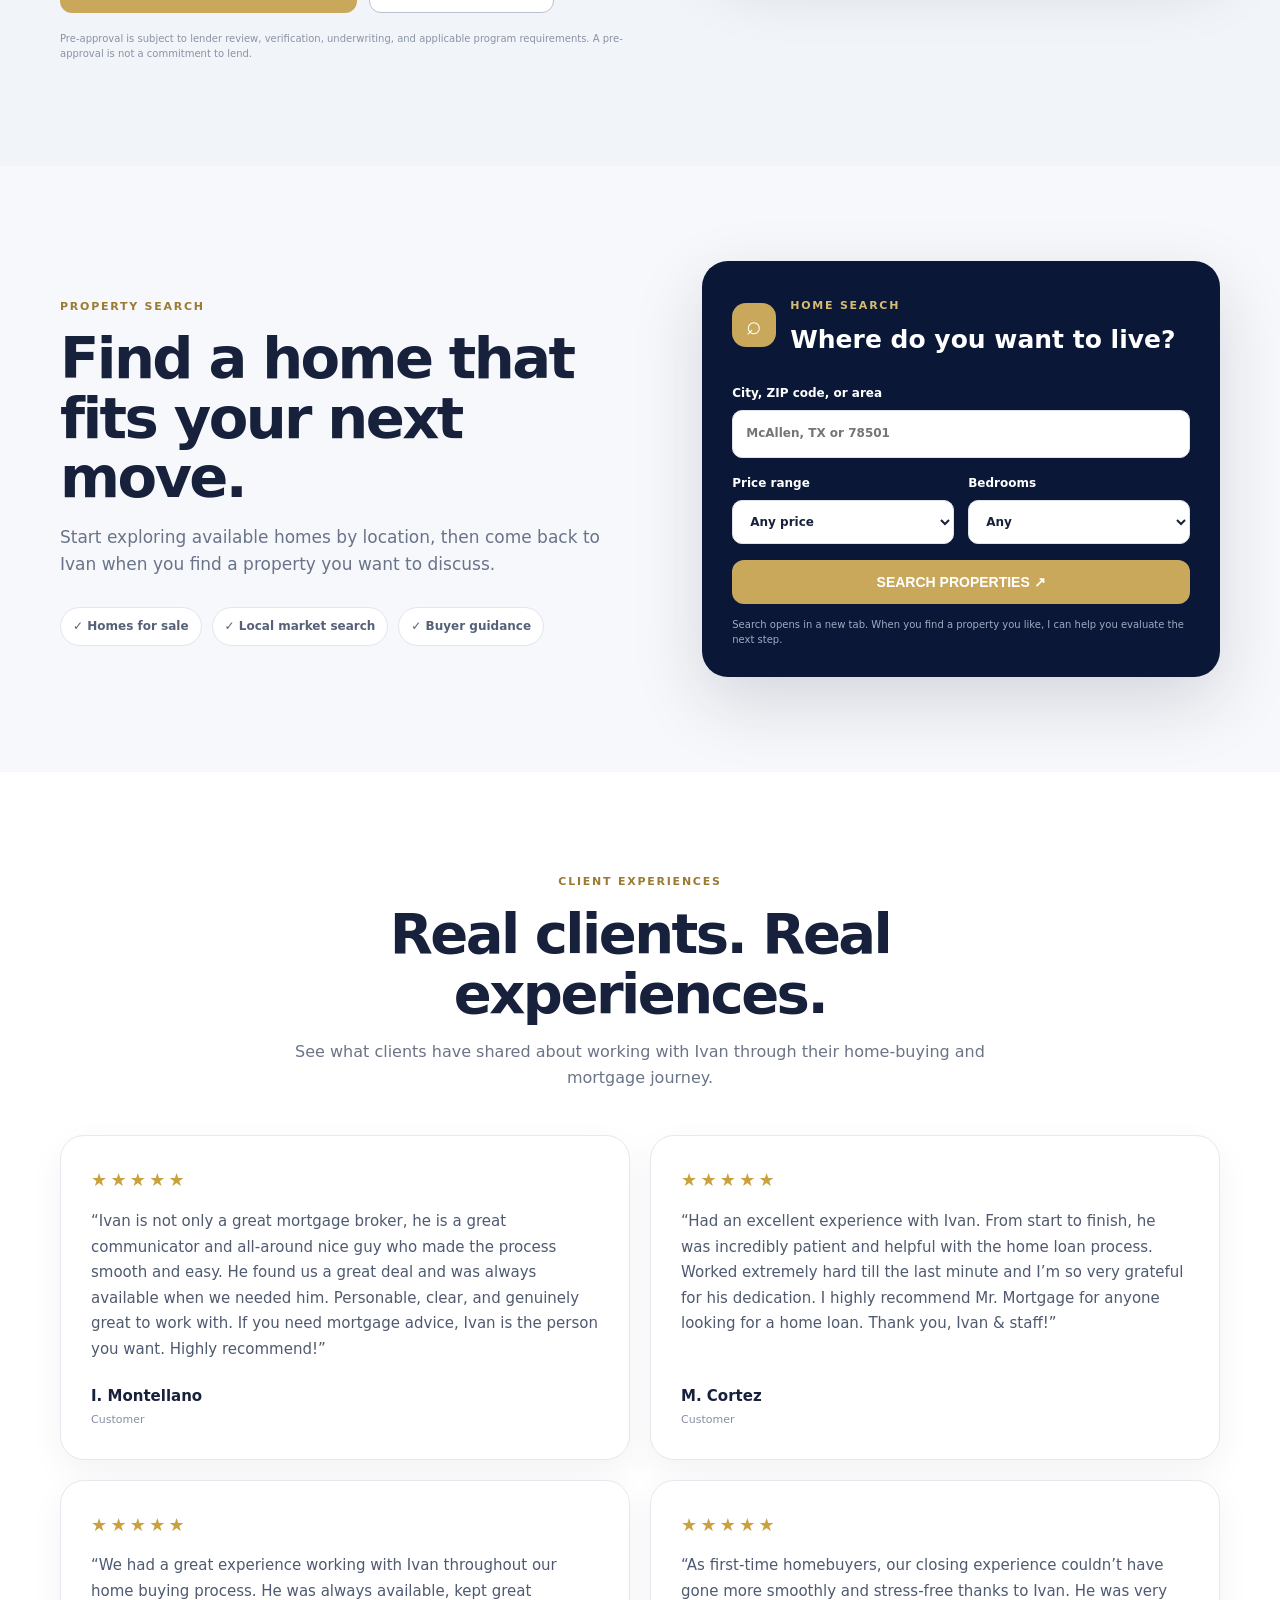
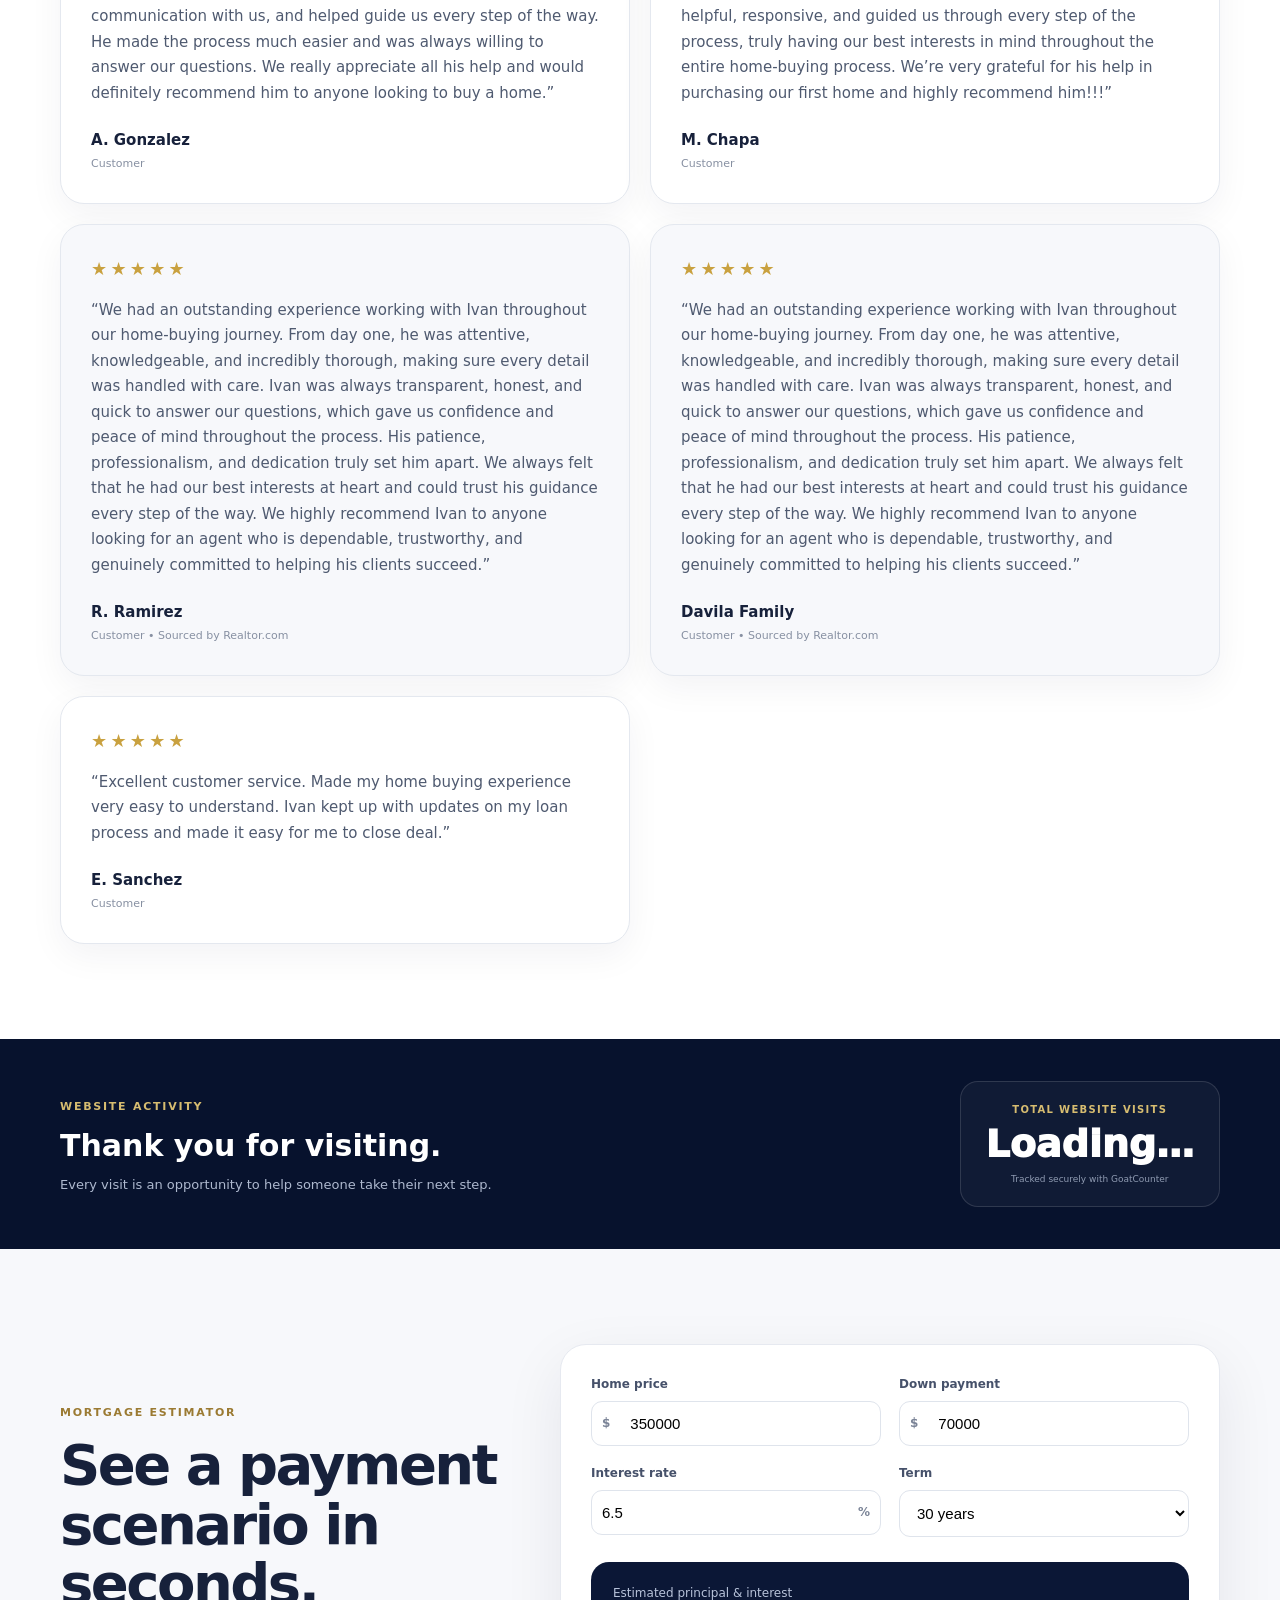
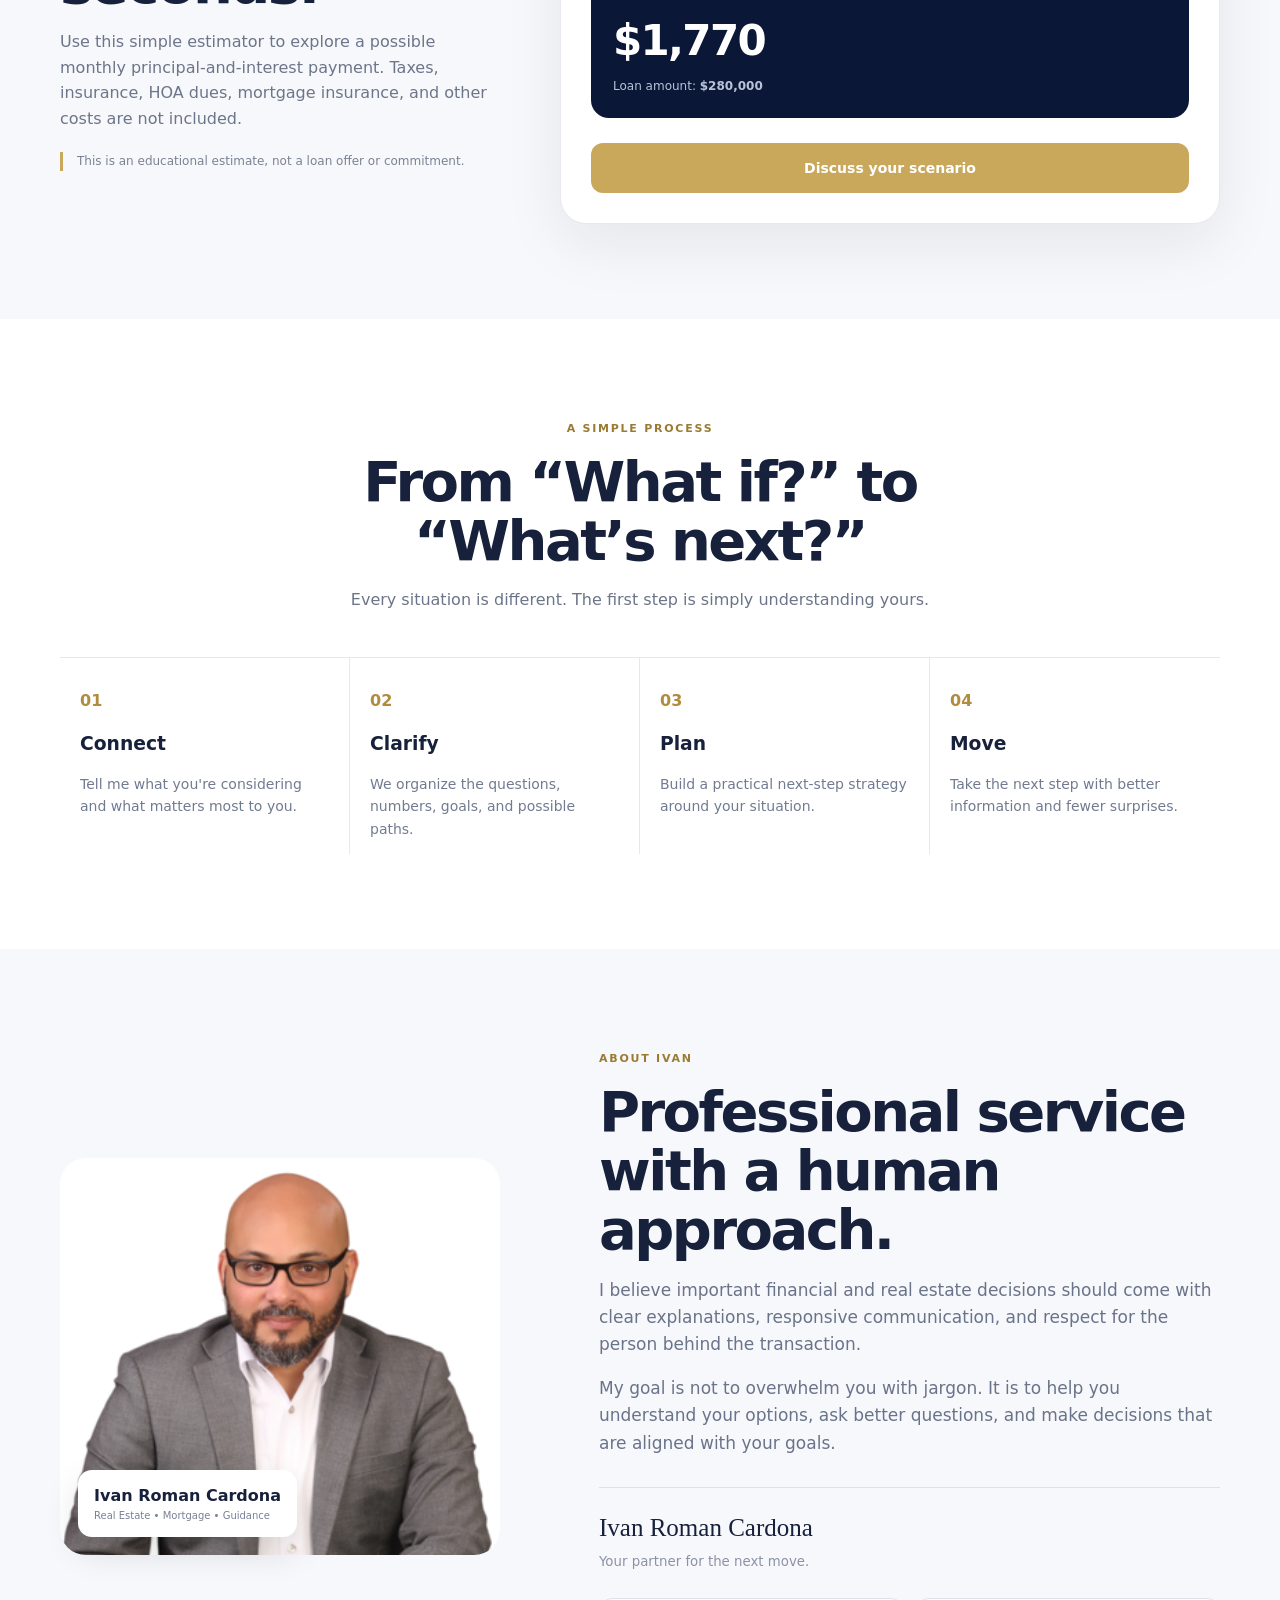
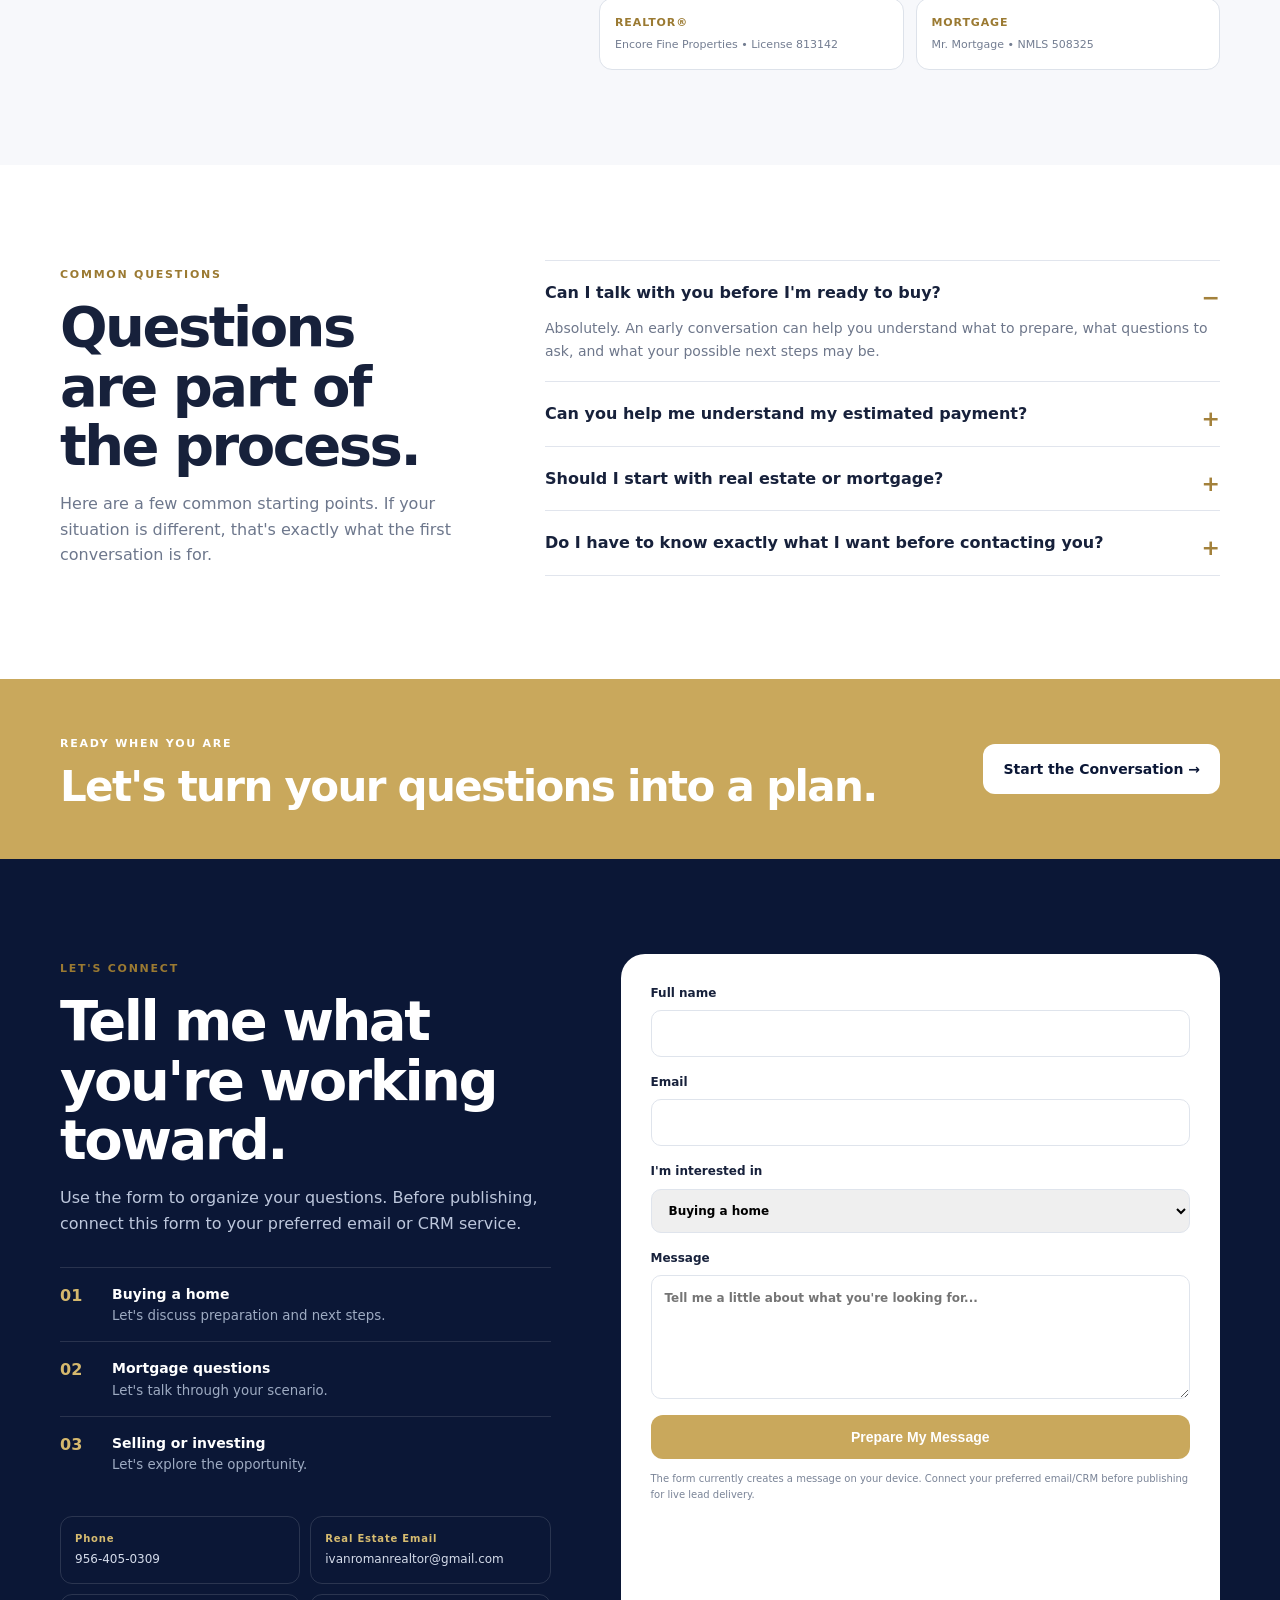
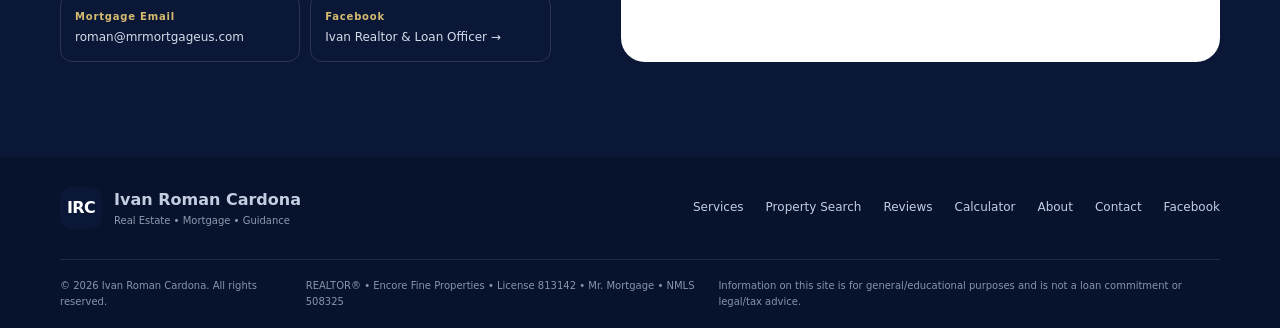
<file: index_updated (1).html>
<!DOCTYPE html>
<html lang="en">
<head>
  <meta charset="UTF-8">
  <meta name="viewport" content="width=device-width, initial-scale=1.0">
  <meta name="description" content="Ivan Roman Cardona — Real Estate and Mortgage guidance with a personal, clear, and professional approach.">
  <meta name="theme-color" content="#0b1736">
  <title>Ivan Roman Cardona | Real Estate & Mortgage</title>
  <link rel="stylesheet" href="styles.css">
</head>
<body>
  <div class="topbar">
    <div class="container topbar-inner">
      <span>REAL ESTATE • MORTGAGE • PERSONAL GUIDANCE</span>
      <a href="#contact">Schedule a conversation →</a>
    </div>
  </div>

  <header class="site-header">
    <div class="container nav-wrap">
      <a class="brand" href="#home" aria-label="Ivan Roman Cardona home">
        <span class="brand-mark">IRC</span>
        <span><b>Ivan Roman</b><small>Cardona</small></span>
      </a>
      <button class="menu-toggle" aria-label="Open menu">☰</button>
      <nav>
        <a href="#home">Home</a>
        <a href="#services">Services</a>
        <a href="#property-search">Property Search</a>
        <a href="#reviews">Reviews</a>
        <a class="nav-apply" href="https://2190447.my1003app.com/508325/register" target="_blank" rel="noopener">APPLY NOW</a>
        <a href="#preapproval">Pre-Approval</a>
        <a href="#calculator">Calculator</a>
        <a href="#process">Process</a>
        <a href="#about">About</a>
        <a href="#faq">FAQ</a>
        <a href="#contact" class="nav-cta">Let's Connect</a>
      </nav>
    </div>
  </header>

  <main id="home">
    <section class="hero">
      <div class="hero-orb orb-one"></div>
      <div class="hero-orb orb-two"></div>
      <div class="container hero-grid">
        <div class="hero-copy">
          <div class="pill">ONE CONVERSATION. MANY POSSIBILITIES.</div>
          <h1>Your next move deserves a <em>clear strategy.</em></h1>
          <p class="lead">Whether you're buying, selling, financing, or planning your next real estate move, I’m here to make the process easier to understand and easier to navigate.</p>
          <div class="actions">
            <a class="btn primary" href="#preapproval">Get Started as a Home Buyer</a>
            <a class="btn ghost" href="#calculator">Estimate a Payment</a>
          <a class="btn apply-hero" href="https://2190447.my1003app.com/508325/register" target="_blank" rel="noopener">Apply Now ↗</a>
          </div>
          <div class="quick-contact">
            <a href="tel:+19564050309">☎ 956-405-0309</a>
            <a href="mailto:ivanromanrealtor@gmail.com">✉ Email Ivan</a>
          </div>
          <div class="hero-trust">
            <div><strong>01</strong><span>Personal attention</span></div>
            <div><strong>02</strong><span>Clear communication</span></div>
            <div><strong>03</strong><span>Goal-focused guidance</span></div>
          </div>
        </div>
        <div class="hero-visual">
          <div class="halo"></div>
          <div class="portrait-frame">
            <img src="ivan-profile.png" alt="Ivan Roman Cardona wearing a gray suit">
          </div>
          <div class="floating-card card-main">
            <span class="mini-label">YOUR NEXT MOVE</span>
            <strong>Let's make a plan.</strong>
            <small>Real estate + mortgage guidance</small>
          </div>
          <div class="floating-card card-badge">
            <span class="badge-icon">✓</span>
            <span><b>Clear</b><small>Step-by-step support</small></span>
          </div>
        </div>
      </div>
    </section>

    <section class="stats">
      <div class="container stats-grid">
        <div><strong>REAL ESTATE</strong><span>Buy • Sell • Invest</span></div>
        <div><strong>MORTGAGE</strong><span>Explore financing options</span></div>
        <div><strong>GUIDANCE</strong><span>Understand your next step</span></div>
        <div><strong>RELATIONSHIP</strong><span>Service that stays personal</span></div>
      </div>
    </section>

    <section class="section intro" id="services">
      <div class="container">
        <div class="section-head split">
          <div>
            <span class="eyebrow">TWO SERVICES. ONE STOP.</span>
            <h2>Real estate decisions and financing, connected.</h2>
          </div>
          <p>Instead of trying to piece everything together, start with one conversation. We can identify what you need, what questions to ask, and what your next step should be.</p>
        </div>

        <div class="service-grid">
          <article class="service-card real-estate">
            <div class="service-number">01</div>
            <div class="service-icon">⌂</div>
            <span class="eyebrow">REAL ESTATE</span>
            <h3>Move with confidence.</h3>
            <p>Support for buyers, sellers, and people exploring their next property opportunity.</p>
            <ul>
              <li>Buying strategy & preparation</li>
              <li>Selling strategy & positioning</li>
              <li>Property and investment conversations</li>
              <li>Guidance through the transaction</li>
            </ul>
            <a class="arrow-link" href="#contact">Talk real estate <span>→</span></a>
          </article>

          <article class="service-card mortgage">
            <div class="service-number">02</div>
            <div class="service-icon">$</div>
            <span class="eyebrow">MORTGAGE</span>
            <h3>Understand the numbers.</h3>
            <p>Explore financing scenarios and get a clearer picture of what may fit your goals.</p>
            <ul>
              <li>Home financing conversations</li>
              <li>Payment scenario planning</li>
              <li>First-time buyer guidance</li>
              <li>Purchase & refinance discussions</li>
            </ul>
            <a class="arrow-link" href="#calculator">Run a payment estimate <span>→</span></a>
          </article>
        </div>
      </div>
    </section>

    <section class="apply-banner" id="apply">
      <div class="container apply-banner-inner">
        <div>
          <span class="eyebrow">MORTGAGE APPLICATION</span>
          <h2>Ready to take the next step?</h2>
          <p>Start your mortgage application securely online and take the first step toward your home-buying goals.</p>
        </div>
        <a class="apply-big-btn" href="https://2190447.my1003app.com/508325/register" target="_blank" rel="noopener">
          <span>APPLY NOW</span>
          <small>Secure Online Application ↗</small>
        </a>
      </div>
    </section>

    <section class="section buyer-section" id="preapproval">
      <div class="container buyer-grid">
        <div class="buyer-copy">
          <span class="eyebrow">HOME BUYER CENTER</span>
          <h2>Ready to get serious about your next home?</h2>
          <p>Before you start touring homes, understanding your financing picture can help you shop with more confidence. Start with a conversation about your goals, budget, timeline, and next steps.</p>
          <div class="buyer-bullets">
            <div><span>✓</span><div><b>Understand your buying power</b><small>Explore a comfortable price range and payment scenario.</small></div></div>
            <div><span>✓</span><div><b>Prepare for pre-approval</b><small>Learn what information and documentation may be needed.</small></div></div>
            <div><span>✓</span><div><b>Build a home-buying strategy</b><small>Connect financing, property goals, and timing into one plan.</small></div></div>
          </div>
          <div class="buyer-actions">
            <a class="btn primary" href="mailto:roman@mrmortgageus.com?subject=Pre-Approval%20Consultation">Start Pre-Approval Conversation</a>
            <a class="btn outline-dark" href="tel:+19564050309">Call 956-405-0309</a>
          </div>
          <p class="micro-disclosure">Pre-approval is subject to lender review, verification, underwriting, and applicable program requirements. A pre-approval is not a commitment to lend.</p>
        </div>
        <div class="buyer-card">
          <div class="buyer-card-top"><span class="step-badge">01</span><span class="eyebrow">YOUR HOME BUYER ROADMAP</span></div>
          <div class="roadmap">
            <div class="road-step active"><span>01</span><div><b>Conversation</b><small>Goals • timeline • questions</small></div></div>
            <div class="road-line"></div>
            <div class="road-step"><span>02</span><div><b>Pre-Approval</b><small>Financing picture • documentation</small></div></div>
            <div class="road-line"></div>
            <div class="road-step"><span>03</span><div><b>Home Search</b><small>Strategy • properties • offers</small></div></div>
            <div class="road-line"></div>
            <div class="road-step"><span>04</span><div><b>Closing</b><small>Milestones • coordination • keys</small></div></div>
          </div>
          <div class="buyer-card-footer">
            <span>Questions are welcome.</span>
            <a href="#contact">Let's talk →</a>
          </div>
        </div>
      </div>
    </section>

    <section class="section property-search-section" id="property-search">
      <div class="container property-search-grid">
        <div class="property-search-copy">
          <span class="eyebrow">PROPERTY SEARCH</span>
          <h2>Find a home that fits your next move.</h2>
          <p>Start exploring available homes by location, then come back to Ivan when you find a property you want to discuss.</p>
          <div class="search-benefits">
            <span>✓ Homes for sale</span><span>✓ Local market search</span><span>✓ Buyer guidance</span>
          </div>
        </div>
        <div class="property-search-card">
          <div class="property-search-card-head">
            <span class="search-icon">⌕</span>
            <div><span class="eyebrow">HOME SEARCH</span><h3>Where do you want to live?</h3></div>
          </div>
          <form id="propertySearchForm">
            <label>City, ZIP code, or area
              <input id="propertyLocation" type="text" placeholder="McAllen, TX or 78501" required>
            </label>
            <div class="search-options">
              <label>Price range
                <select id="propertyPrice">
                  <option value="">Any price</option>
                  <option>Under $300K</option><option>$300K–$500K</option>
                  <option>$500K–$750K</option><option>$750K+</option>
                </select>
              </label>
              <label>Bedrooms
                <select id="propertyBeds">
                  <option value="">Any</option><option>2+</option><option>3+</option>
                  <option>4+</option><option>5+</option>
                </select>
              </label>
            </div>
            <button class="btn primary full" type="submit">SEARCH PROPERTIES ↗</button>
            <p class="search-note">Search opens in a new tab. When you find a property you like, I can help you evaluate the next step.</p>
          </form>
        </div>
      </div>
    </section>

    <section class="section reviews-section" id="reviews">
      <div class="container">
        <div class="section-head centered">
          <span class="eyebrow">CLIENT EXPERIENCES</span>
          <h2>Real clients. Real experiences.</h2>
          <p>See what clients have shared about working with Ivan through their home-buying and mortgage journey.</p>
        </div>
        <div class="reviews-grid">
          <article class="review-card"><div class="stars">★★★★★</div><p>“Ivan is not only a great mortgage broker, he is a great communicator and all-around nice guy who made the process smooth and easy. He found us a great deal and was always available when we needed him. Personable, clear, and genuinely great to work with. If you need mortgage advice, Ivan is the person you want. Highly recommend!”</p><strong>I. Montellano</strong><small>Customer</small></article>
          <article class="review-card"><div class="stars">★★★★★</div><p>“Had an excellent experience with Ivan. From start to finish, he was incredibly patient and helpful with the home loan process. Worked extremely hard till the last minute and I’m so very grateful for his dedication. I highly recommend Mr. Mortgage for anyone looking for a home loan. Thank you, Ivan & staff!”</p><strong>M. Cortez</strong><small>Customer</small></article>
          <article class="review-card"><div class="stars">★★★★★</div><p>“We had a great experience working with Ivan throughout our home buying process. He was always available, kept great communication with us, and helped guide us every step of the way. He made the process much easier and was always willing to answer our questions. We really appreciate all his help and would definitely recommend him to anyone looking to buy a home.”</p><strong>A. Gonzalez</strong><small>Customer</small></article>
          <article class="review-card"><div class="stars">★★★★★</div><p>“As first-time homebuyers, our closing experience couldn’t have gone more smoothly and stress-free thanks to Ivan. He was very helpful, responsive, and guided us through every step of the process, truly having our best interests in mind throughout the entire home-buying process. We’re very grateful for his help in purchasing our first home and highly recommend him!!!”</p><strong>M. Chapa</strong><small>Customer</small></article>
          <article class="review-card featured-review"><div class="stars">★★★★★</div><p>“We had an outstanding experience working with Ivan throughout our home-buying journey. From day one, he was attentive, knowledgeable, and incredibly thorough, making sure every detail was handled with care. Ivan was always transparent, honest, and quick to answer our questions, which gave us confidence and peace of mind throughout the process. His patience, professionalism, and dedication truly set him apart. We always felt that he had our best interests at heart and could trust his guidance every step of the way. We highly recommend Ivan to anyone looking for an agent who is dependable, trustworthy, and genuinely committed to helping his clients succeed.”</p><strong>R. Ramirez</strong><small>Customer • Sourced by Realtor.com</small></article>
          <article class="review-card featured-review"><div class="stars">★★★★★</div><p>“We had an outstanding experience working with Ivan throughout our home-buying journey. From day one, he was attentive, knowledgeable, and incredibly thorough, making sure every detail was handled with care. Ivan was always transparent, honest, and quick to answer our questions, which gave us confidence and peace of mind throughout the process. His patience, professionalism, and dedication truly set him apart. We always felt that he had our best interests at heart and could trust his guidance every step of the way. We highly recommend Ivan to anyone looking for an agent who is dependable, trustworthy, and genuinely committed to helping his clients succeed.”</p><strong>Davila Family</strong><small>Customer • Sourced by Realtor.com</small></article>
          <article class="review-card"><div class="stars">★★★★★</div><p>“Excellent customer service. Made my home buying experience very easy to understand. Ivan kept up with updates on my loan process and made it easy for me to close deal.”</p><strong>E. Sanchez</strong><small>Customer</small></article>
        </div>
      </div>
    </section>

    <section class="visitor-section" id="visitor-count">
      <div class="container visitor-inner">
        <div><span class="eyebrow">WEBSITE ACTIVITY</span><h3>Thank you for visiting.</h3><p>Every visit is an opportunity to help someone take their next step.</p></div>
        <div class="visitor-counter"><span class="counter-label">TOTAL WEBSITE VISITS</span><strong id="visit-count">Loading…</strong><small>Tracked securely with GoatCounter</small></div>
      </div>
    </section>

    <section class="section calculator-section" id="calculator">
      <div class="container calculator-grid">
        <div class="calculator-copy">
          <span class="eyebrow">MORTGAGE ESTIMATOR</span>
          <h2>See a payment scenario in seconds.</h2>
          <p>Use this simple estimator to explore a possible monthly principal-and-interest payment. Taxes, insurance, HOA dues, mortgage insurance, and other costs are not included.</p>
          <div class="note">This is an educational estimate, not a loan offer or commitment.</div>
        </div>
        <div class="calculator-card">
          <div class="field-grid">
            <label>Home price
              <div class="input-wrap"><span>$</span><input id="price" type="number" value="350000" min="0" step="5000"></div>
            </label>
            <label>Down payment
              <div class="input-wrap"><span>$</span><input id="down" type="number" value="70000" min="0" step="5000"></div>
            </label>
            <label>Interest rate
              <div class="input-wrap"><input id="rate" type="number" value="6.5" min="0" max="20" step="0.125"><span>%</span></div>
            </label>
            <label>Term
              <select id="term">
                <option value="30">30 years</option>
                <option value="20">20 years</option>
                <option value="15">15 years</option>
                <option value="10">10 years</option>
              </select>
            </label>
          </div>
          <div class="result">
            <span>Estimated principal & interest</span>
            <strong id="payment">$1,770</strong>
            <small>Loan amount: <b id="loanAmount">$280,000</b></small>
          </div>
          <a class="btn primary full" href="#contact">Discuss your scenario</a>
        </div>
      </div>
    </section>

    <section class="section process" id="process">
      <div class="container">
        <div class="section-head centered">
          <span class="eyebrow">A SIMPLE PROCESS</span>
          <h2>From “What if?” to “What’s next?”</h2>
          <p>Every situation is different. The first step is simply understanding yours.</p>
        </div>
        <div class="steps">
          <div class="step"><span>01</span><h3>Connect</h3><p>Tell me what you're considering and what matters most to you.</p></div>
          <div class="step"><span>02</span><h3>Clarify</h3><p>We organize the questions, numbers, goals, and possible paths.</p></div>
          <div class="step"><span>03</span><h3>Plan</h3><p>Build a practical next-step strategy around your situation.</p></div>
          <div class="step"><span>04</span><h3>Move</h3><p>Take the next step with better information and fewer surprises.</p></div>
        </div>
      </div>
    </section>

    <section class="section about" id="about">
      <div class="container about-grid">
        <div class="about-photo">
          <img src="ivan-profile.png" alt="Ivan Roman Cardona professional portrait">
          <div class="about-caption"><b>Ivan Roman Cardona</b><span>Real Estate • Mortgage • Guidance</span></div>
        </div>
        <div class="about-copy">
          <span class="eyebrow">ABOUT IVAN</span>
          <h2>Professional service with a human approach.</h2>
          <p>I believe important financial and real estate decisions should come with clear explanations, responsive communication, and respect for the person behind the transaction.</p>
          <p>My goal is not to overwhelm you with jargon. It is to help you understand your options, ask better questions, and make decisions that are aligned with your goals.</p>
          <div class="signature-line"><span>Ivan Roman Cardona</span><small>Your partner for the next move.</small></div>
          <div class="credentials">
            <div><b>REALTOR®</b><span>Encore Fine Properties • License 813142</span></div>
            <div><b>MORTGAGE</b><span>Mr. Mortgage • NMLS 508325</span></div>
          </div>
        </div>
      </div>
    </section>

    <section class="section faq" id="faq">
      <div class="container faq-grid">
        <div>
          <span class="eyebrow">COMMON QUESTIONS</span>
          <h2>Questions are part of the process.</h2>
          <p>Here are a few common starting points. If your situation is different, that's exactly what the first conversation is for.</p>
        </div>
        <div class="faq-list">
          <details open><summary>Can I talk with you before I'm ready to buy?</summary><p>Absolutely. An early conversation can help you understand what to prepare, what questions to ask, and what your possible next steps may be.</p></details>
          <details><summary>Can you help me understand my estimated payment?</summary><p>Yes. The calculator above is a starting point. A personalized scenario should also consider the specific loan, taxes, insurance, mortgage insurance, HOA dues, and other applicable costs.</p></details>
          <details><summary>Should I start with real estate or mortgage?</summary><p>Either can be a good starting point. If you're unsure, start with a conversation and we can identify what information you need first.</p></details>
          <details><summary>Do I have to know exactly what I want before contacting you?</summary><p>No. You can start with a question, an idea, or even “I don't know where to begin.”</p></details>
        </div>
      </div>
    </section>

    <section class="cta">
      <div class="container cta-inner">
        <div><span class="eyebrow">READY WHEN YOU ARE</span><h2>Let's turn your questions into a plan.</h2></div>
        <a class="btn light" href="#contact">Start the Conversation →</a>
      </div>
    </section>

    <section class="section contact" id="contact">
      <div class="container contact-grid">
        <div class="contact-copy">
          <span class="eyebrow">LET'S CONNECT</span>
          <h2>Tell me what you're working toward.</h2>
          <p>Use the form to organize your questions. Before publishing, connect this form to your preferred email or CRM service.</p>
          <div class="contact-points">
            <div><span>01</span><b>Buying a home</b><small>Let's discuss preparation and next steps.</small></div>
            <div><span>02</span><b>Mortgage questions</b><small>Let's talk through your scenario.</small></div>
            <div><span>03</span><b>Selling or investing</b><small>Let's explore the opportunity.</small></div>
          </div>
          <div class="contact-details">
            <a href="tel:+19564050309"><b>Phone</b><span>956-405-0309</span></a>
            <a href="mailto:ivanromanrealtor@gmail.com"><b>Real Estate Email</b><span>ivanromanrealtor@gmail.com</span></a>
            <a href="mailto:roman@mrmortgageus.com"><b>Mortgage Email</b><span>roman@mrmortgageus.com</span></a>
            <a href="https://www.facebook.com/ivanrealtorandloanofficer" target="_blank" rel="noopener"><b>Facebook</b><span>Ivan Realtor & Loan Officer →</span></a>
          </div>
        </div>
        <form class="lead-form" id="leadForm">
          <label>Full name<input required name="name" autocomplete="name"></label>
          <label>Email<input required type="email" name="email" autocomplete="email"></label>
          <label>I'm interested in
            <select name="interest">
              <option>Buying a home</option>
              <option>Selling a property</option>
              <option>Mortgage financing</option>
              <option>Refinancing</option>
              <option>Investment property</option>
              <option>I'm not sure yet</option>
            </select>
          </label>
          <label>Message<textarea required name="message" rows="5" placeholder="Tell me a little about what you're looking for..."></textarea></label>
          <button class="btn primary full" type="submit">Prepare My Message</button>
          <p class="form-note" id="formNote">The form currently creates a message on your device. Connect your preferred email/CRM before publishing for live lead delivery.</p>
        </form>
      </div>
    </section>
  </main>

  <footer>
    <div class="container footer-main">
      <div class="footer-brand"><span class="brand-mark">IRC</span><div><b>Ivan Roman Cardona</b><small>Real Estate • Mortgage • Guidance</small></div></div>
      <div class="footer-nav">
        <a href="#services">Services</a><a href="#property-search">Property Search</a><a href="#reviews">Reviews</a><a href="#calculator">Calculator</a><a href="#about">About</a><a href="#contact">Contact</a>
        <a href="https://www.facebook.com/ivanrealtorandloanofficer" target="_blank" rel="noopener">Facebook</a>
      </div>
    </div>
    <div class="container footer-bottom">
      <span>© 2026 Ivan Roman Cardona. All rights reserved.</span>
      <span>REALTOR® • Encore Fine Properties • License 813142 • Mr. Mortgage • NMLS 508325</span>
      <span>Information on this site is for general/educational purposes and is not a loan commitment or legal/tax advice.</span>
    </div>
  </footer>

  <script>
    const menu = document.querySelector('.menu-toggle');
    const nav = document.querySelector('nav');
    menu.addEventListener('click', () => nav.classList.toggle('open'));
    nav.querySelectorAll('a').forEach(a => a.addEventListener('click', () => nav.classList.remove('open')));

    const price = document.getElementById('price');
    const down = document.getElementById('down');
    const rate = document.getElementById('rate');
    const term = document.getElementById('term');
    const payment = document.getElementById('payment');
    const loanAmount = document.getElementById('loanAmount');

    function money(n) {
      return n.toLocaleString('en-US', { style: 'currency', currency: 'USD', maximumFractionDigits: 0 });
    }
    function calculate() {
      const p = Math.max(0, Number(price.value) || 0);
      const d = Math.min(Math.max(0, Number(down.value) || 0), p);
      const r = Math.max(0, Number(rate.value) || 0) / 100 / 12;
      const n = Math.max(1, Number(term.value) || 30) * 12;
      const loan = p - d;
      let monthly = loan / n;
      if (r > 0) monthly = loan * (r * Math.pow(1+r,n)) / (Math.pow(1+r,n)-1);
      payment.textContent = money(monthly);
      loanAmount.textContent = money(loan);
    }
    [price, down, rate, term].forEach(el => el.addEventListener('input', calculate));
    calculate();

    document.getElementById('propertySearchForm').addEventListener('submit', (e) => {
      e.preventDefault();
      const location = document.getElementById('propertyLocation').value.trim();
      if (!location) return;
      const searchUrl = 'https://www.realtor.com/realestateandhomes-search/' + encodeURIComponent(location);
      window.open(searchUrl, '_blank', 'noopener');
    });

    document.getElementById('leadForm').addEventListener('submit', (e) => {
      e.preventDefault();
      const data = new FormData(e.target);
      const subject = encodeURIComponent('Website inquiry — ' + data.get('interest'));
      const body = encodeURIComponent(
        'Name: ' + data.get('name') + '\n' +
        'Email: ' + data.get('email') + '\n' +
        'Interest: ' + data.get('interest') + '\n\n' +
        data.get('message')
      );
      const destination = data.get('interest').toLowerCase().includes('mortgage') ||
                          data.get('interest').toLowerCase().includes('refinancing')
                          ? 'roman@mrmortgageus.com'
                          : 'ivanromanrealtor@gmail.com';
      window.location.href = 'mailto:' + destination + '?subject=' + subject + '&body=' + body;
      document.getElementById('formNote').textContent = 'Your email app should open with your message addressed to the appropriate business email.';
    });
  </script>
    <script data-goatcounter="https://irroman1979.goatcounter.com/count"
            async src="//gc.zgo.at/count.js"></script>
    <script>
      (function () {
        const counter = document.getElementById('visit-count');
        if (!counter) return;

        // Ask GoatCounter for the TOTAL site visit count.
        // The endpoint returns JSON with a "count" field.
        fetch('https://irroman1979.goatcounter.com/counter/TOTAL.json?rnd=' + Date.now(), {
          cache: 'no-store'
        })
        .then(function (response) {
          if (!response.ok) throw new Error('GoatCounter response: ' + response.status);
          return response.json();
        })
        .then(function (data) {
          counter.textContent = data.count || '0';
        })
        .catch(function () {
          // Fallback to GoatCounter's built-in visitor counter if JSON is blocked.
          var t = setInterval(function () {
            if (window.goatcounter && window.goatcounter.visit_count) {
              clearInterval(t);
              counter.textContent = '';
              window.goatcounter.visit_count({
                append: '#visit-count',
                path: 'TOTAL',
                no_branding: true
              });
            }
          }, 100);
          setTimeout(function () {
            clearInterval(t);
            if (!counter.textContent.trim()) counter.textContent = '—';
          }, 5000);
        });
      })();
    </script>
</body>
</html>
</file>
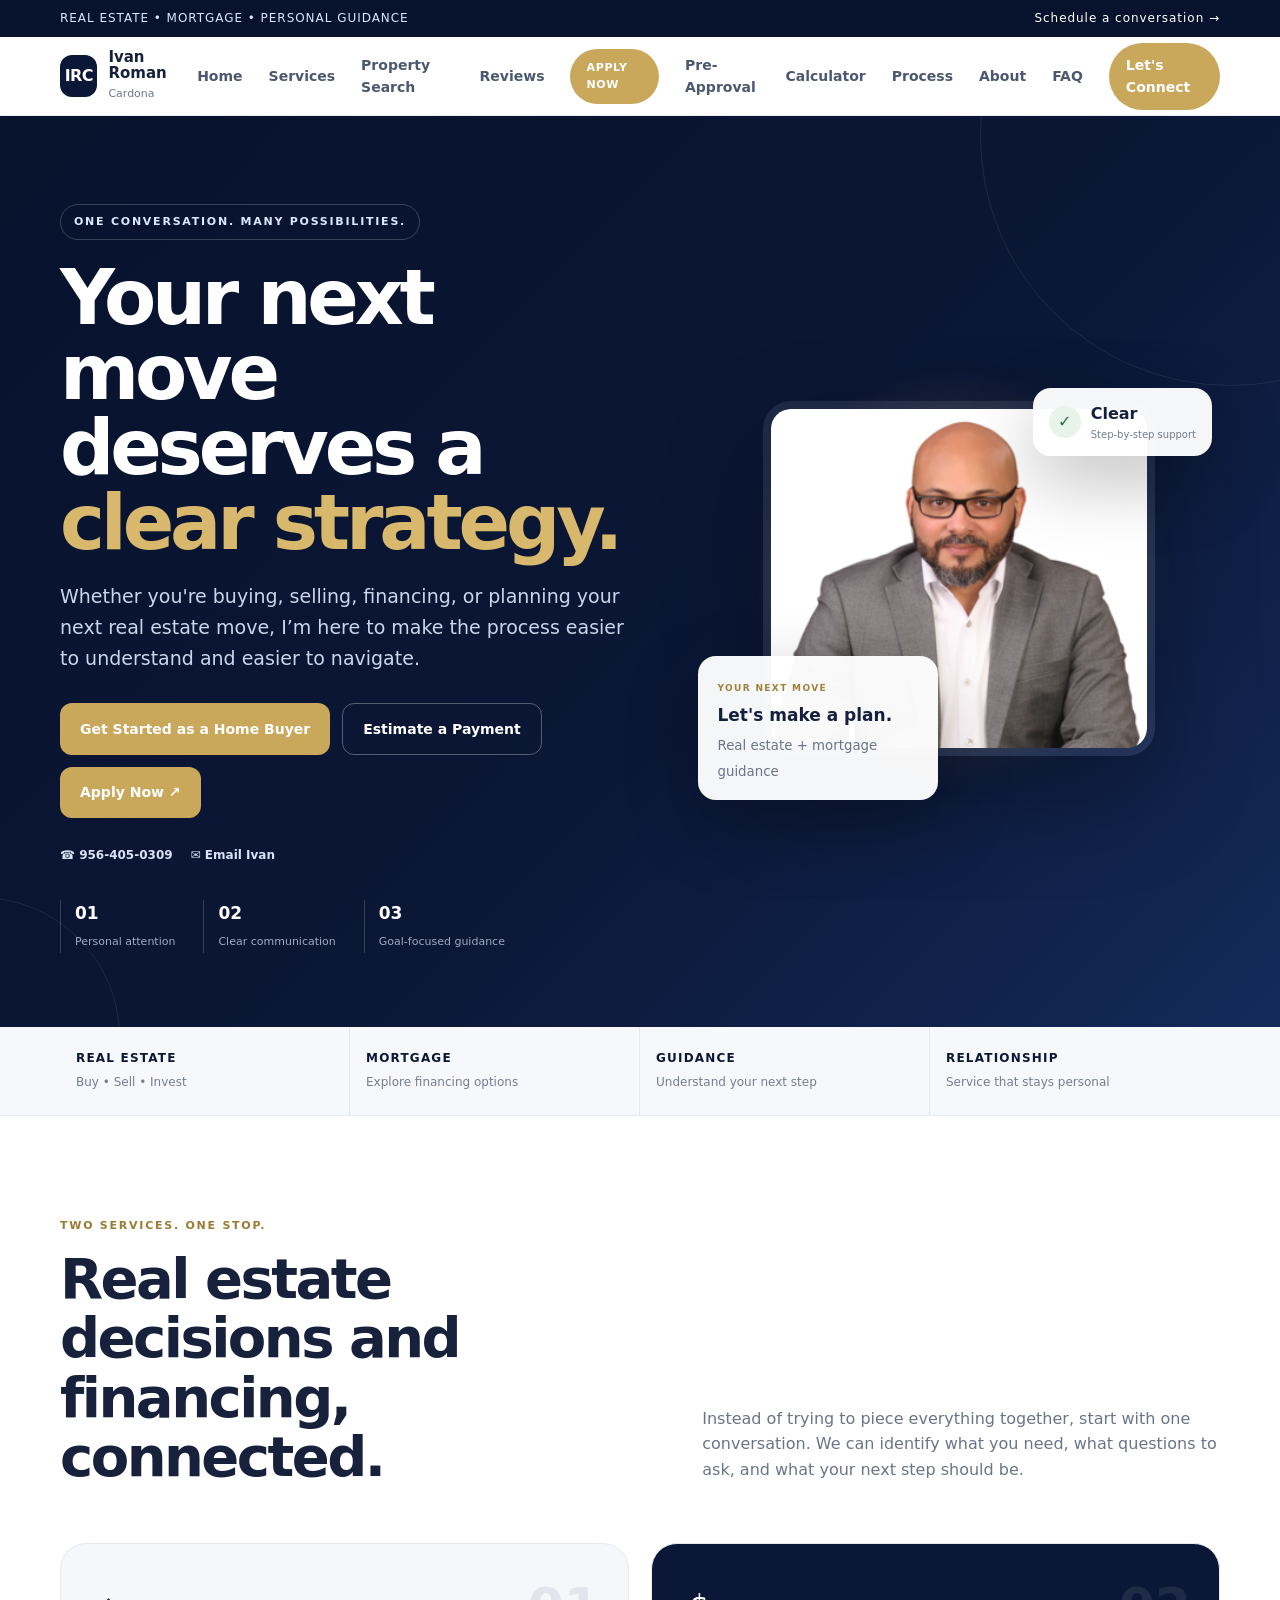
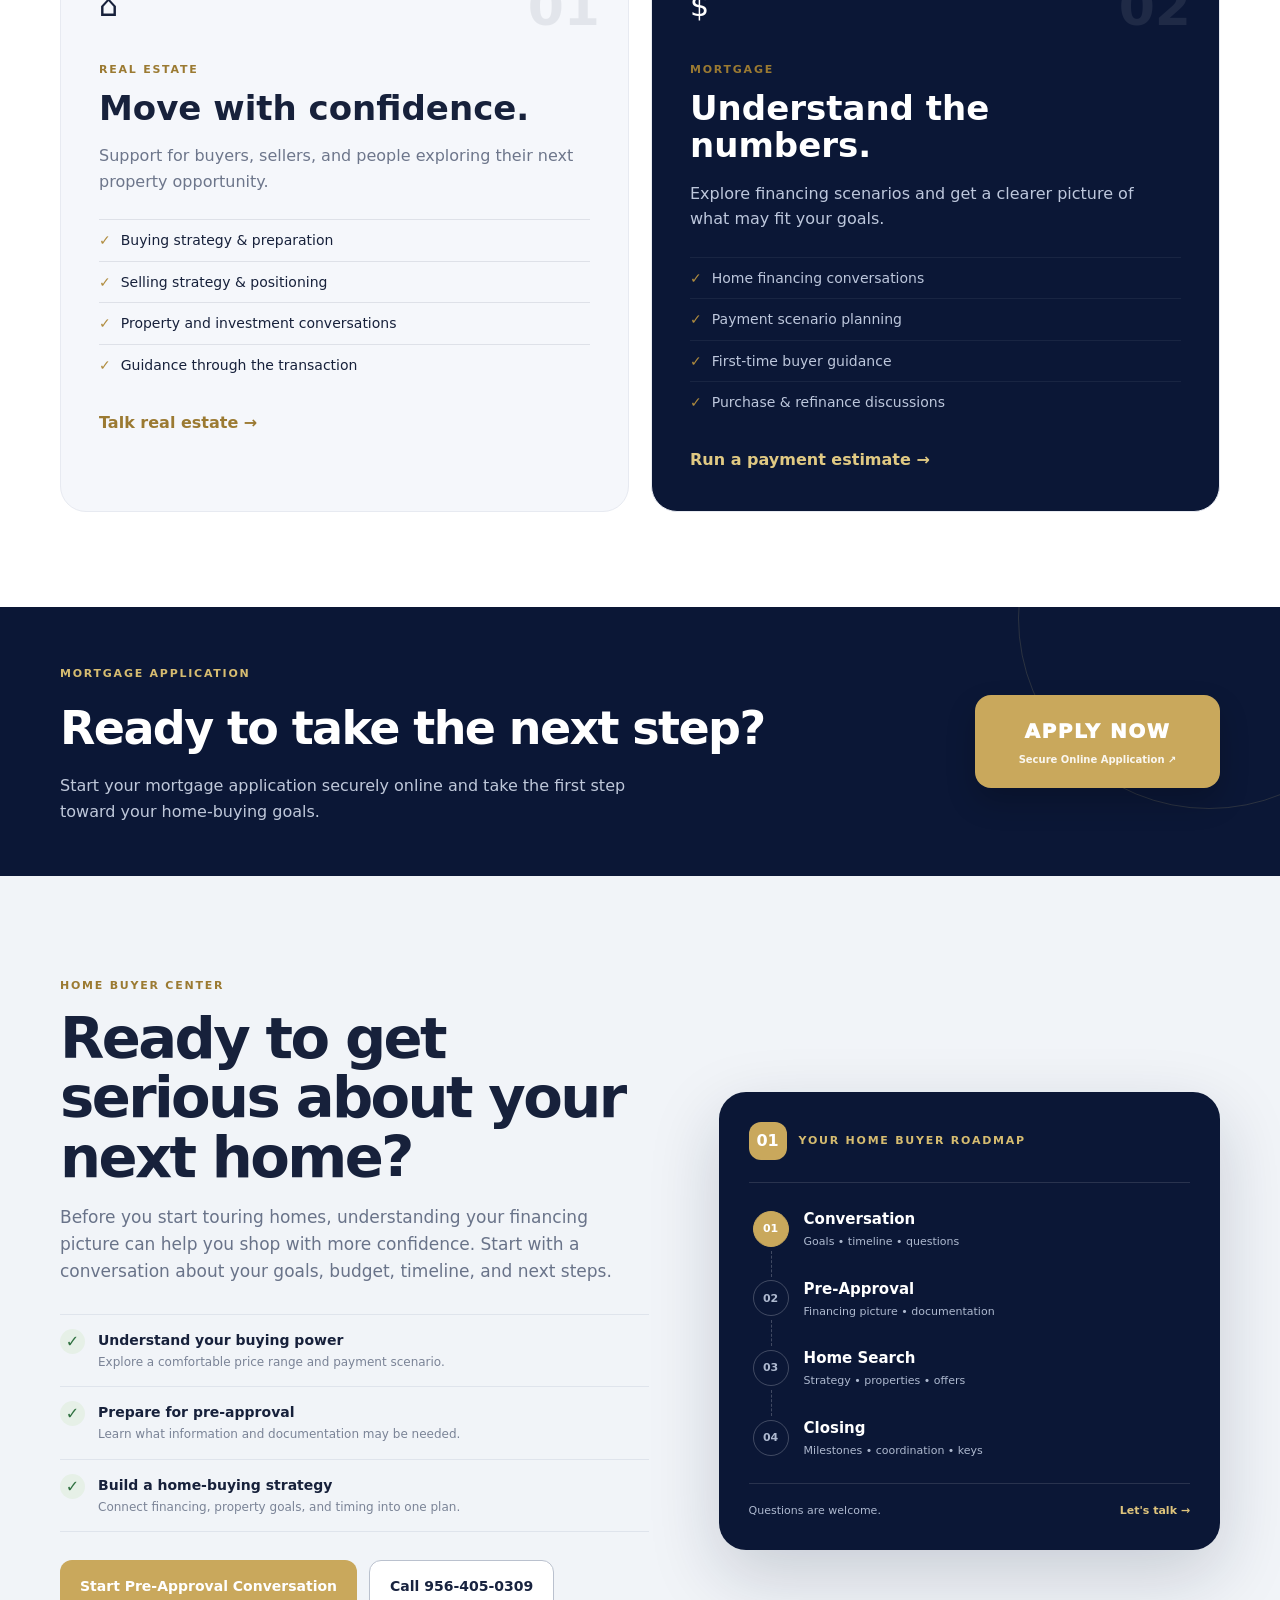
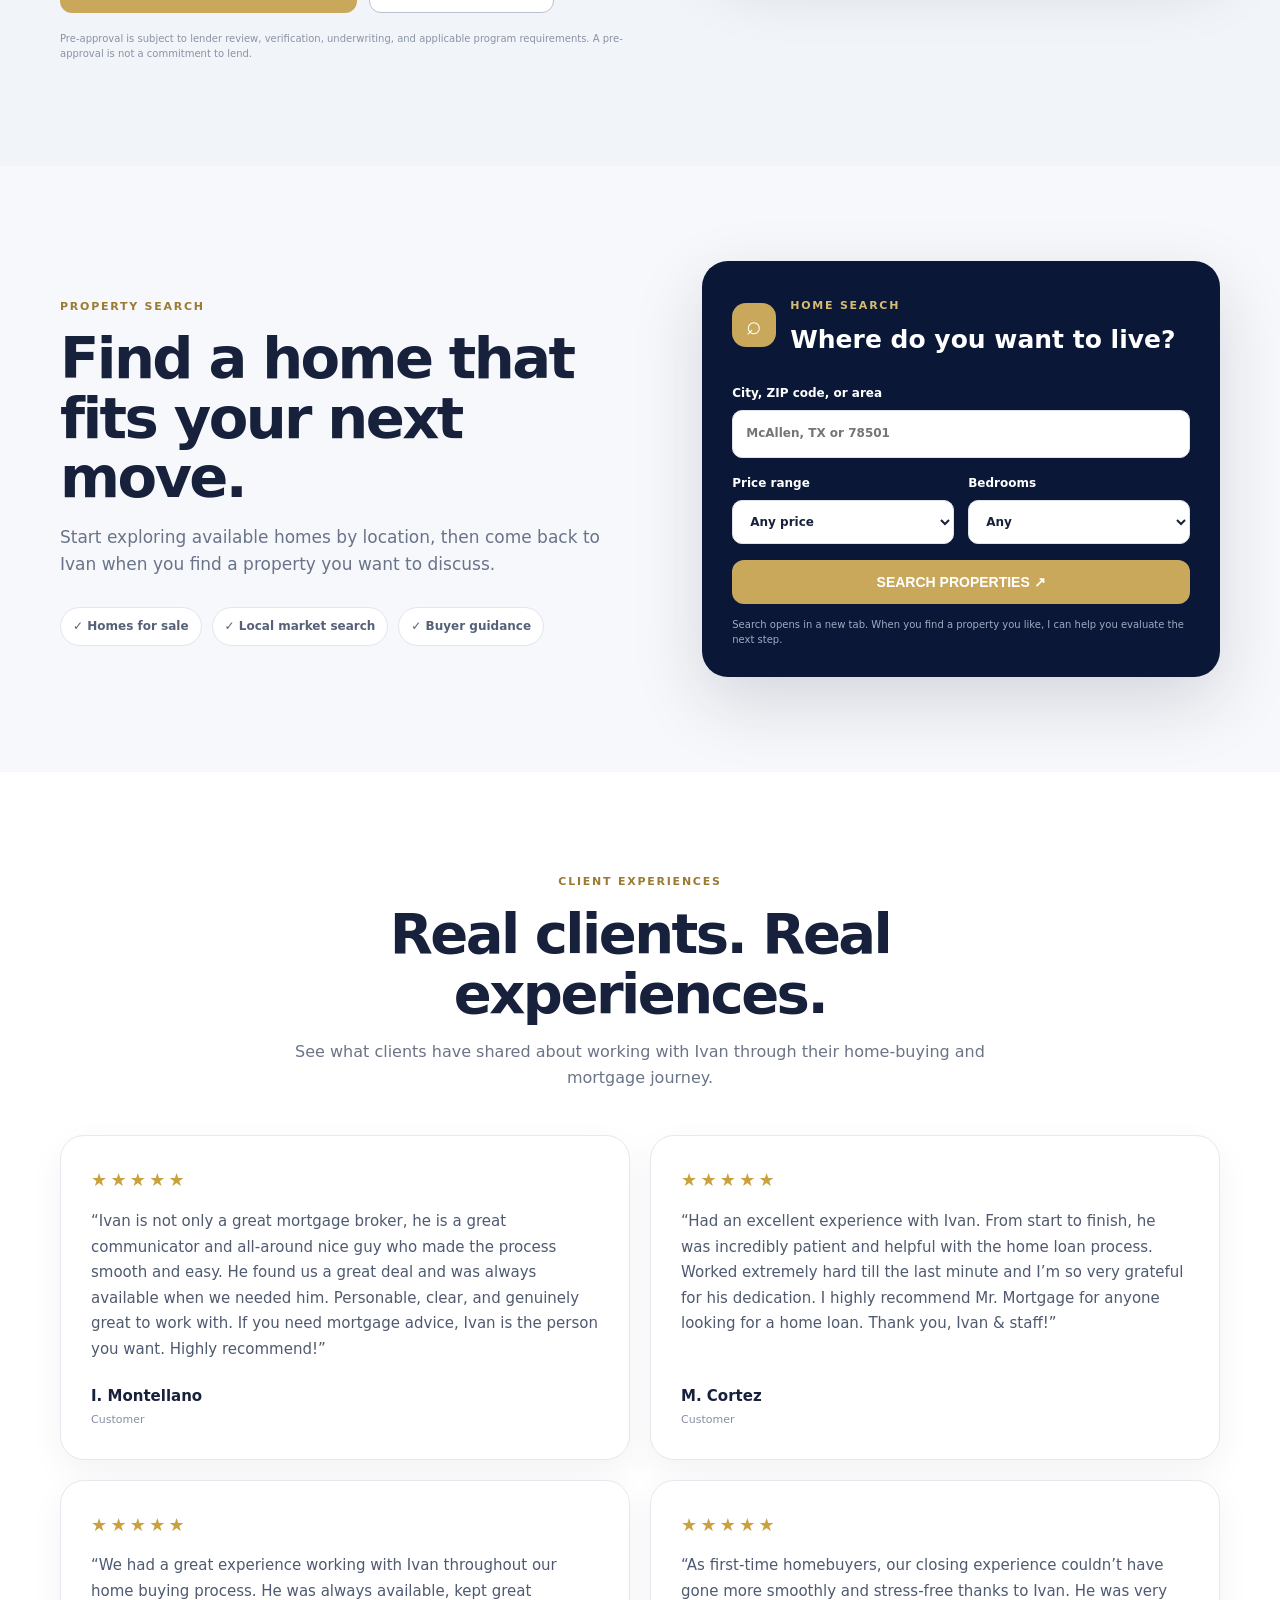
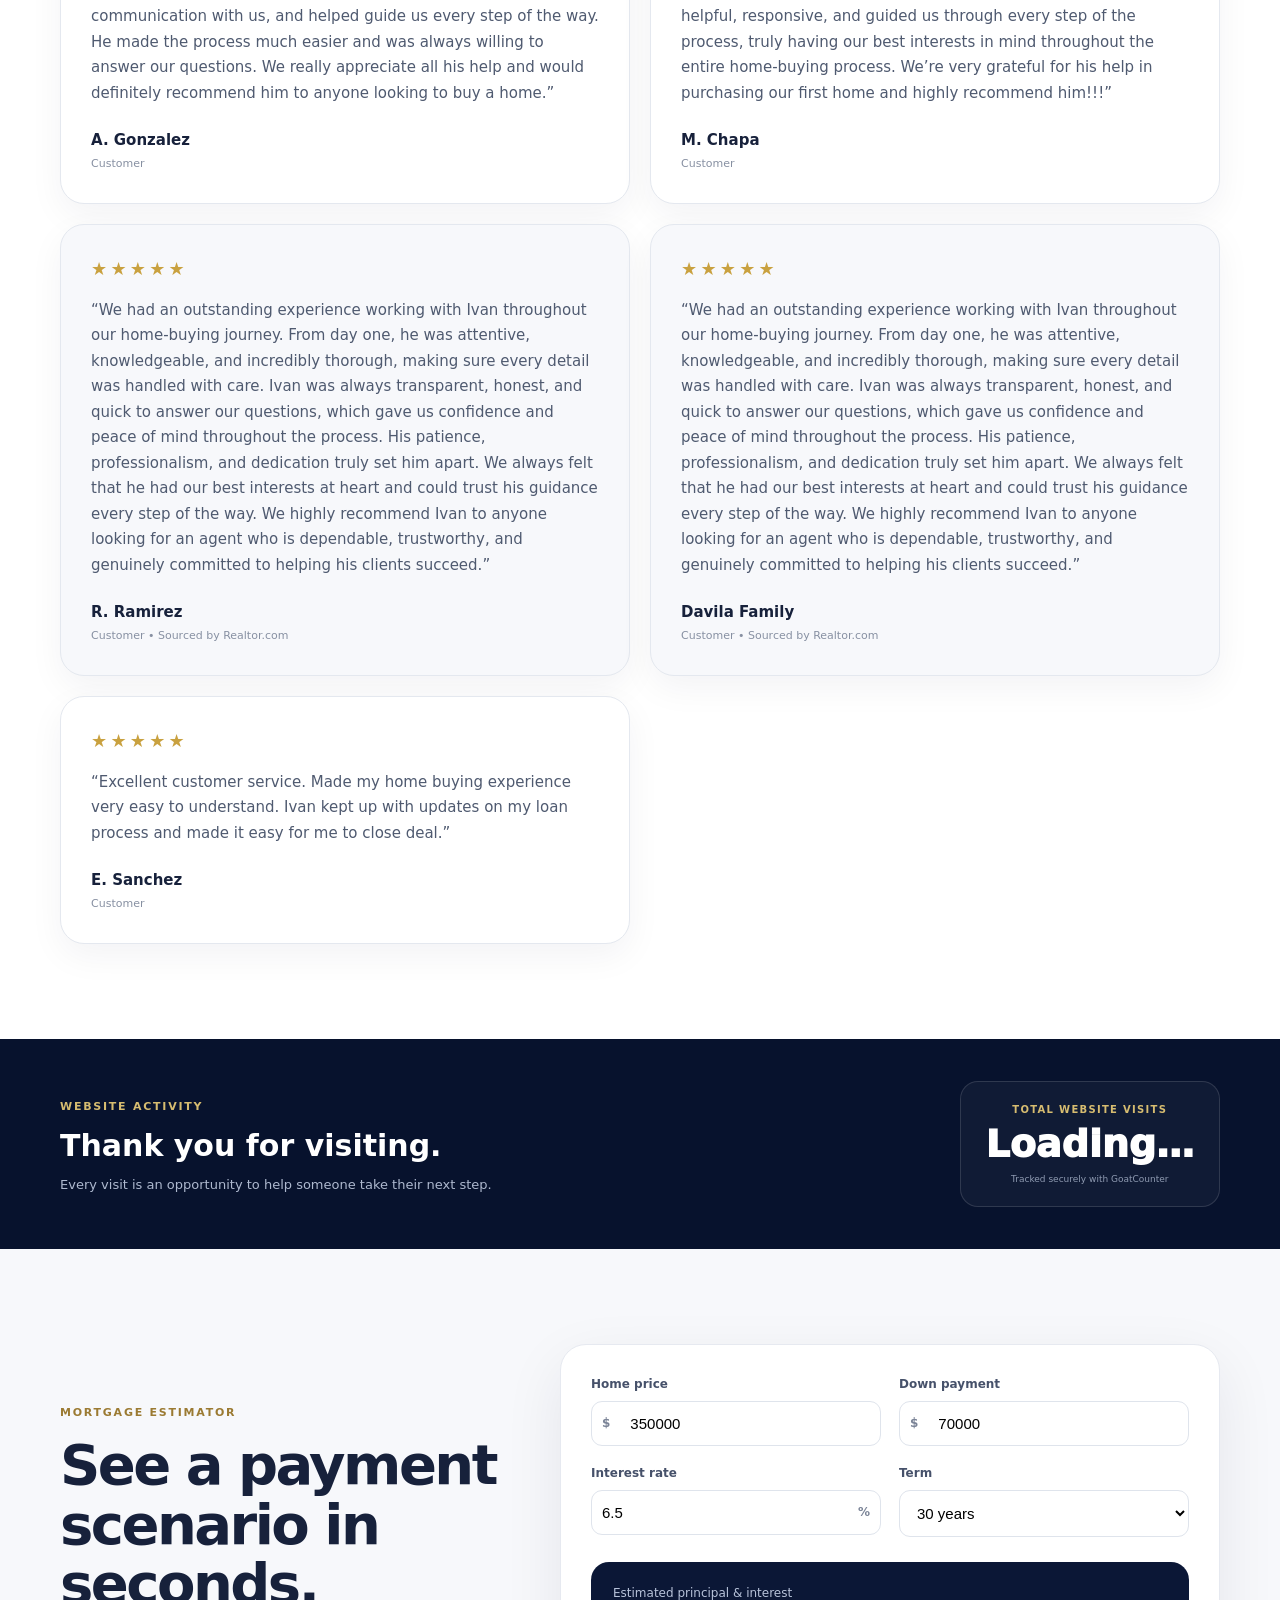
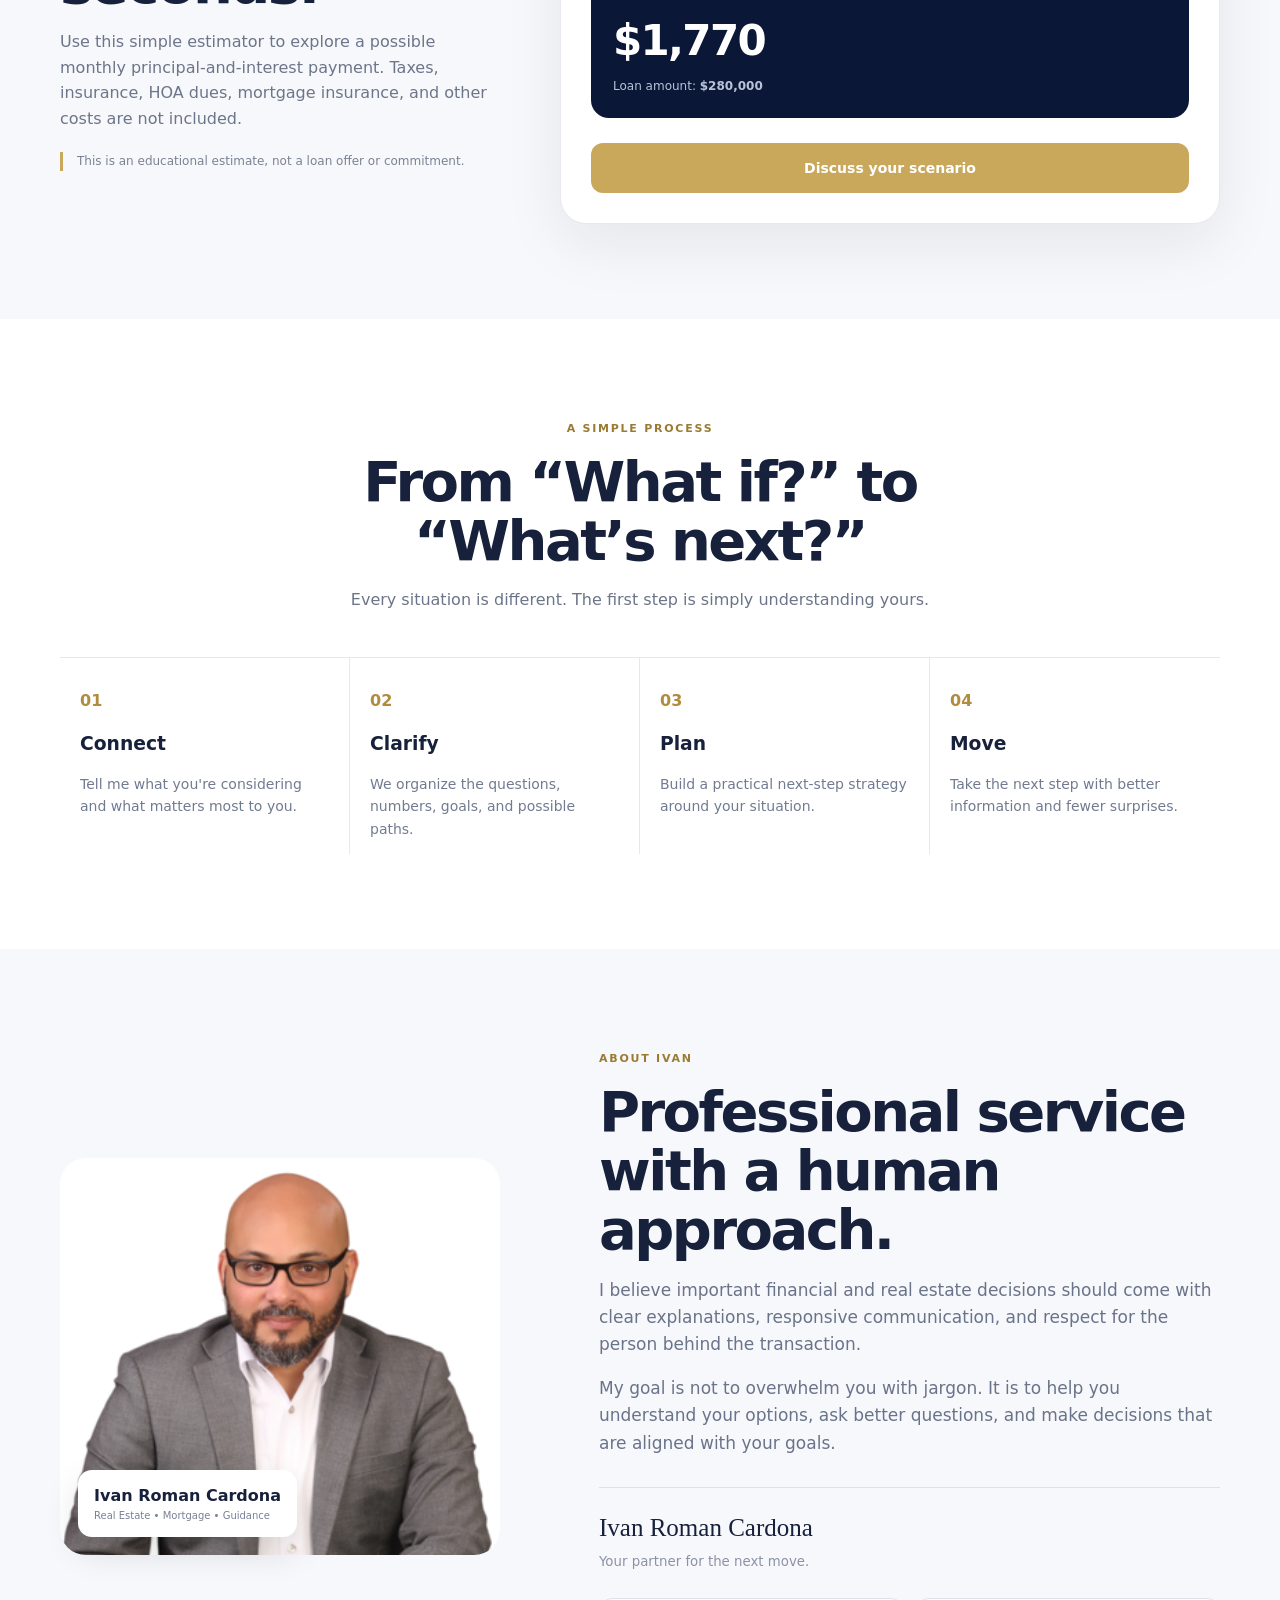
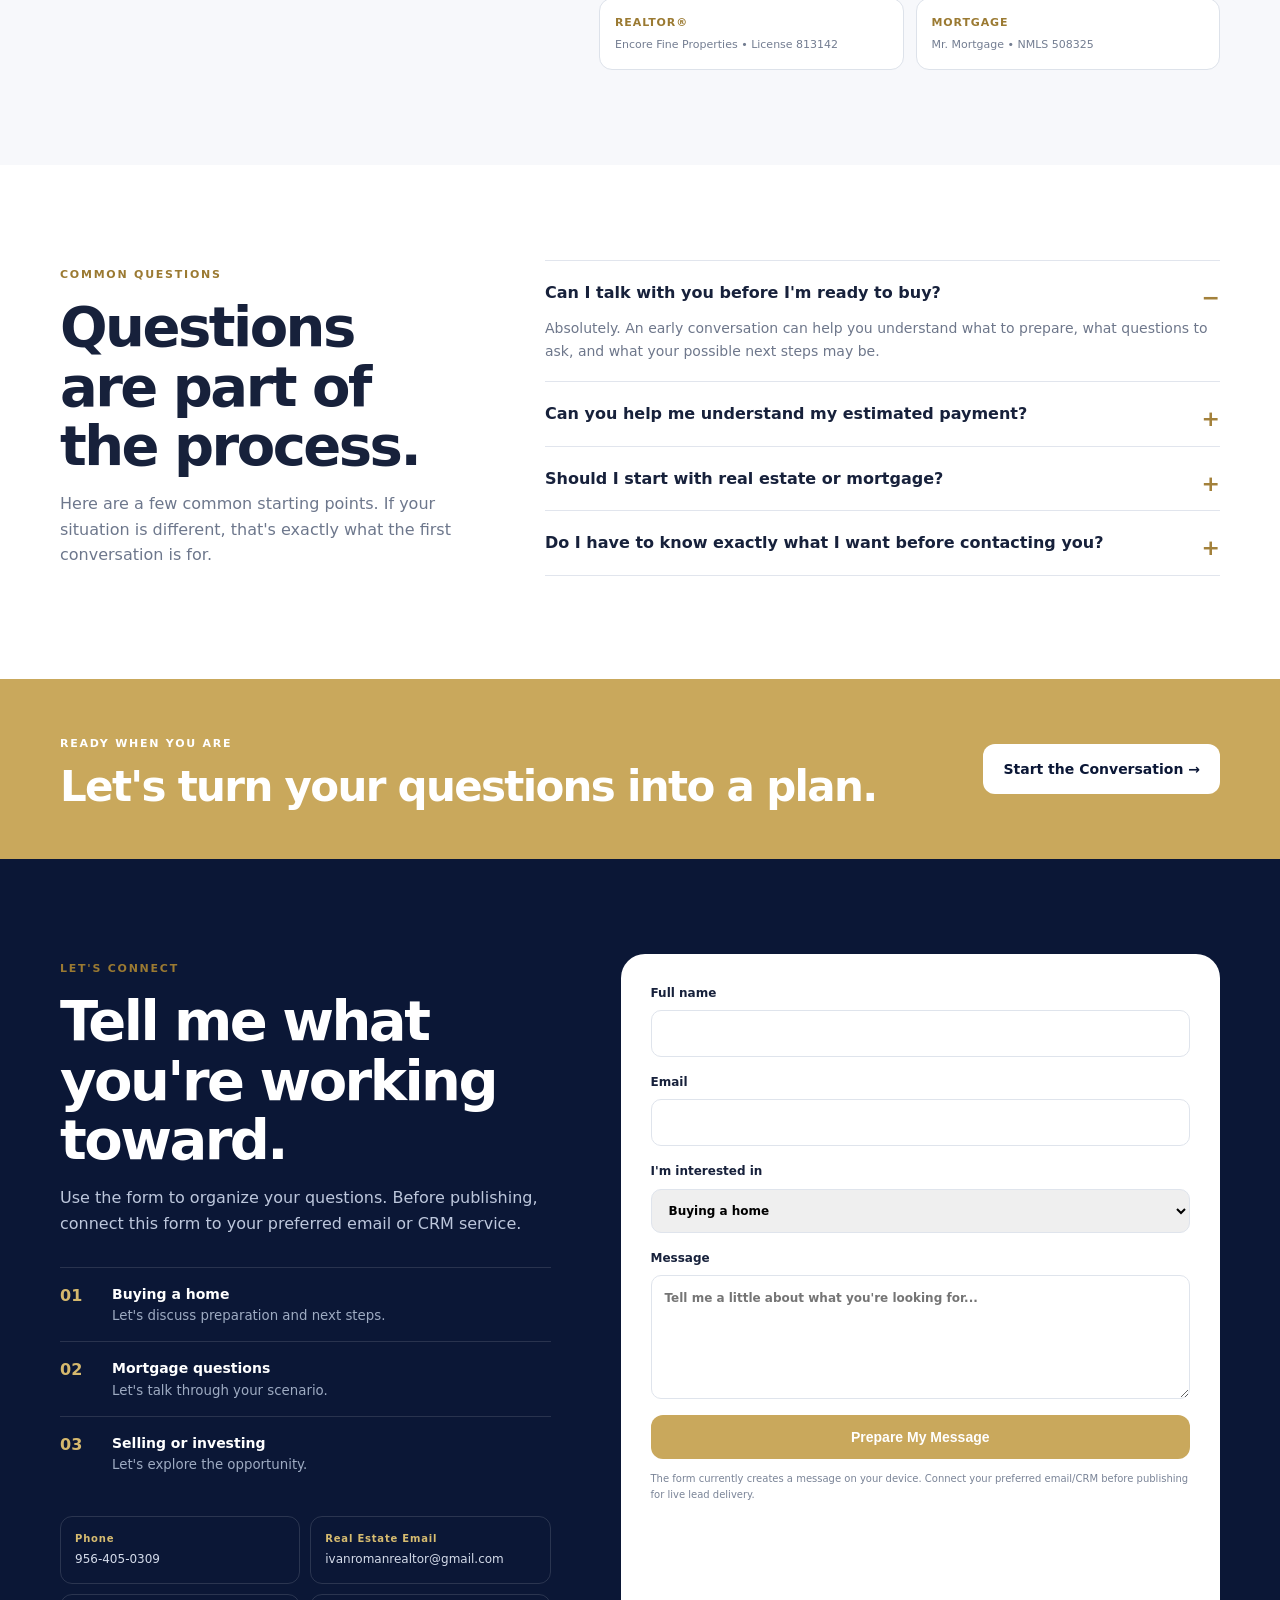
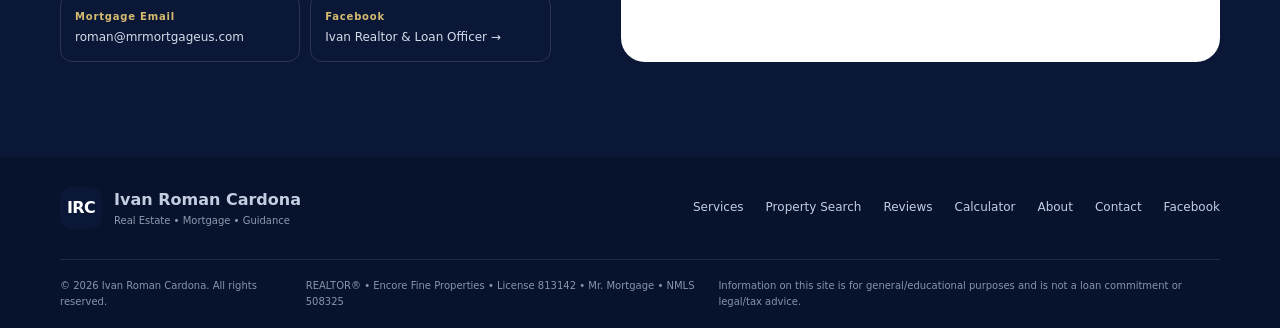
<file: index_updated.html>
<!DOCTYPE html>
<html lang="en">
<head>
  <meta charset="UTF-8">
  <meta name="viewport" content="width=device-width, initial-scale=1.0">
  <meta name="description" content="Ivan Roman Cardona — Real Estate and Mortgage guidance with a personal, clear, and professional approach.">
  <meta name="theme-color" content="#0b1736">
  <title>Ivan Roman Cardona | Real Estate & Mortgage</title>
  <link rel="stylesheet" href="styles.css">
</head>
<body>
  <div class="topbar">
    <div class="container topbar-inner">
      <span>REAL ESTATE • MORTGAGE • PERSONAL GUIDANCE</span>
      <a href="#contact">Schedule a conversation →</a>
    </div>
  </div>

  <header class="site-header">
    <div class="container nav-wrap">
      <a class="brand" href="#home" aria-label="Ivan Roman Cardona home">
        <span class="brand-mark">IRC</span>
        <span><b>Ivan Roman</b><small>Cardona</small></span>
      </a>
      <button class="menu-toggle" aria-label="Open menu">☰</button>
      <nav>
        <a href="#home">Home</a>
        <a href="#services">Services</a>
        <a href="#property-search">Property Search</a>
        <a href="#reviews">Reviews</a>
        <a class="nav-apply" href="https://2190447.my1003app.com/508325/register" target="_blank" rel="noopener">APPLY NOW</a>
        <a href="#preapproval">Pre-Approval</a>
        <a href="#calculator">Calculator</a>
        <a href="#process">Process</a>
        <a href="#about">About</a>
        <a href="#faq">FAQ</a>
        <a href="#contact" class="nav-cta">Let's Connect</a>
      </nav>
    </div>
  </header>

  <main id="home">
    <section class="hero">
      <div class="hero-orb orb-one"></div>
      <div class="hero-orb orb-two"></div>
      <div class="container hero-grid">
        <div class="hero-copy">
          <div class="pill">ONE CONVERSATION. MANY POSSIBILITIES.</div>
          <h1>Your next move deserves a <em>clear strategy.</em></h1>
          <p class="lead">Whether you're buying, selling, financing, or planning your next real estate move, I’m here to make the process easier to understand and easier to navigate.</p>
          <div class="actions">
            <a class="btn primary" href="#preapproval">Get Started as a Home Buyer</a>
            <a class="btn ghost" href="#calculator">Estimate a Payment</a>
          <a class="btn apply-hero" href="https://2190447.my1003app.com/508325/register" target="_blank" rel="noopener">Apply Now ↗</a>
          </div>
          <div class="quick-contact">
            <a href="tel:+19564050309">☎ 956-405-0309</a>
            <a href="mailto:ivanromanrealtor@gmail.com">✉ Email Ivan</a>
          </div>
          <div class="hero-trust">
            <div><strong>01</strong><span>Personal attention</span></div>
            <div><strong>02</strong><span>Clear communication</span></div>
            <div><strong>03</strong><span>Goal-focused guidance</span></div>
          </div>
        </div>
        <div class="hero-visual">
          <div class="halo"></div>
          <div class="portrait-frame">
            <img src="ivan-profile.png" alt="Ivan Roman Cardona wearing a gray suit">
          </div>
          <div class="floating-card card-main">
            <span class="mini-label">YOUR NEXT MOVE</span>
            <strong>Let's make a plan.</strong>
            <small>Real estate + mortgage guidance</small>
          </div>
          <div class="floating-card card-badge">
            <span class="badge-icon">✓</span>
            <span><b>Clear</b><small>Step-by-step support</small></span>
          </div>
        </div>
      </div>
    </section>

    <section class="stats">
      <div class="container stats-grid">
        <div><strong>REAL ESTATE</strong><span>Buy • Sell • Invest</span></div>
        <div><strong>MORTGAGE</strong><span>Explore financing options</span></div>
        <div><strong>GUIDANCE</strong><span>Understand your next step</span></div>
        <div><strong>RELATIONSHIP</strong><span>Service that stays personal</span></div>
      </div>
    </section>

    <section class="section intro" id="services">
      <div class="container">
        <div class="section-head split">
          <div>
            <span class="eyebrow">TWO SERVICES. ONE STOP.</span>
            <h2>Real estate decisions and financing, connected.</h2>
          </div>
          <p>Instead of trying to piece everything together, start with one conversation. We can identify what you need, what questions to ask, and what your next step should be.</p>
        </div>

        <div class="service-grid">
          <article class="service-card real-estate">
            <div class="service-number">01</div>
            <div class="service-icon">⌂</div>
            <span class="eyebrow">REAL ESTATE</span>
            <h3>Move with confidence.</h3>
            <p>Support for buyers, sellers, and people exploring their next property opportunity.</p>
            <ul>
              <li>Buying strategy & preparation</li>
              <li>Selling strategy & positioning</li>
              <li>Property and investment conversations</li>
              <li>Guidance through the transaction</li>
            </ul>
            <a class="arrow-link" href="#contact">Talk real estate <span>→</span></a>
          </article>

          <article class="service-card mortgage">
            <div class="service-number">02</div>
            <div class="service-icon">$</div>
            <span class="eyebrow">MORTGAGE</span>
            <h3>Understand the numbers.</h3>
            <p>Explore financing scenarios and get a clearer picture of what may fit your goals.</p>
            <ul>
              <li>Home financing conversations</li>
              <li>Payment scenario planning</li>
              <li>First-time buyer guidance</li>
              <li>Purchase & refinance discussions</li>
            </ul>
            <a class="arrow-link" href="#calculator">Run a payment estimate <span>→</span></a>
          </article>
        </div>
      </div>
    </section>

    <section class="apply-banner" id="apply">
      <div class="container apply-banner-inner">
        <div>
          <span class="eyebrow">MORTGAGE APPLICATION</span>
          <h2>Ready to take the next step?</h2>
          <p>Start your mortgage application securely online and take the first step toward your home-buying goals.</p>
        </div>
        <a class="apply-big-btn" href="https://2190447.my1003app.com/508325/register" target="_blank" rel="noopener">
          <span>APPLY NOW</span>
          <small>Secure Online Application ↗</small>
        </a>
      </div>
    </section>

    <section class="section buyer-section" id="preapproval">
      <div class="container buyer-grid">
        <div class="buyer-copy">
          <span class="eyebrow">HOME BUYER CENTER</span>
          <h2>Ready to get serious about your next home?</h2>
          <p>Before you start touring homes, understanding your financing picture can help you shop with more confidence. Start with a conversation about your goals, budget, timeline, and next steps.</p>
          <div class="buyer-bullets">
            <div><span>✓</span><div><b>Understand your buying power</b><small>Explore a comfortable price range and payment scenario.</small></div></div>
            <div><span>✓</span><div><b>Prepare for pre-approval</b><small>Learn what information and documentation may be needed.</small></div></div>
            <div><span>✓</span><div><b>Build a home-buying strategy</b><small>Connect financing, property goals, and timing into one plan.</small></div></div>
          </div>
          <div class="buyer-actions">
            <a class="btn primary" href="mailto:roman@mrmortgageus.com?subject=Pre-Approval%20Consultation">Start Pre-Approval Conversation</a>
            <a class="btn outline-dark" href="tel:+19564050309">Call 956-405-0309</a>
          </div>
          <p class="micro-disclosure">Pre-approval is subject to lender review, verification, underwriting, and applicable program requirements. A pre-approval is not a commitment to lend.</p>
        </div>
        <div class="buyer-card">
          <div class="buyer-card-top"><span class="step-badge">01</span><span class="eyebrow">YOUR HOME BUYER ROADMAP</span></div>
          <div class="roadmap">
            <div class="road-step active"><span>01</span><div><b>Conversation</b><small>Goals • timeline • questions</small></div></div>
            <div class="road-line"></div>
            <div class="road-step"><span>02</span><div><b>Pre-Approval</b><small>Financing picture • documentation</small></div></div>
            <div class="road-line"></div>
            <div class="road-step"><span>03</span><div><b>Home Search</b><small>Strategy • properties • offers</small></div></div>
            <div class="road-line"></div>
            <div class="road-step"><span>04</span><div><b>Closing</b><small>Milestones • coordination • keys</small></div></div>
          </div>
          <div class="buyer-card-footer">
            <span>Questions are welcome.</span>
            <a href="#contact">Let's talk →</a>
          </div>
        </div>
      </div>
    </section>

    <section class="section property-search-section" id="property-search">
      <div class="container property-search-grid">
        <div class="property-search-copy">
          <span class="eyebrow">PROPERTY SEARCH</span>
          <h2>Find a home that fits your next move.</h2>
          <p>Start exploring available homes by location, then come back to Ivan when you find a property you want to discuss.</p>
          <div class="search-benefits">
            <span>✓ Homes for sale</span><span>✓ Local market search</span><span>✓ Buyer guidance</span>
          </div>
        </div>
        <div class="property-search-card">
          <div class="property-search-card-head">
            <span class="search-icon">⌕</span>
            <div><span class="eyebrow">HOME SEARCH</span><h3>Where do you want to live?</h3></div>
          </div>
          <form id="propertySearchForm">
            <label>City, ZIP code, or area
              <input id="propertyLocation" type="text" placeholder="McAllen, TX or 78501" required>
            </label>
            <div class="search-options">
              <label>Price range
                <select id="propertyPrice">
                  <option value="">Any price</option>
                  <option>Under $300K</option><option>$300K–$500K</option>
                  <option>$500K–$750K</option><option>$750K+</option>
                </select>
              </label>
              <label>Bedrooms
                <select id="propertyBeds">
                  <option value="">Any</option><option>2+</option><option>3+</option>
                  <option>4+</option><option>5+</option>
                </select>
              </label>
            </div>
            <button class="btn primary full" type="submit">SEARCH PROPERTIES ↗</button>
            <p class="search-note">Search opens in a new tab. When you find a property you like, I can help you evaluate the next step.</p>
          </form>
        </div>
      </div>
    </section>

    <section class="section reviews-section" id="reviews">
      <div class="container">
        <div class="section-head centered">
          <span class="eyebrow">CLIENT EXPERIENCES</span>
          <h2>Real clients. Real experiences.</h2>
          <p>See what clients have shared about working with Ivan through their home-buying and mortgage journey.</p>
        </div>
        <div class="reviews-grid">
          <article class="review-card"><div class="stars">★★★★★</div><p>“Ivan is not only a great mortgage broker, he is a great communicator and all-around nice guy who made the process smooth and easy. He found us a great deal and was always available when we needed him. Personable, clear, and genuinely great to work with. If you need mortgage advice, Ivan is the person you want. Highly recommend!”</p><strong>I. Montellano</strong><small>Customer</small></article>
          <article class="review-card"><div class="stars">★★★★★</div><p>“Had an excellent experience with Ivan. From start to finish, he was incredibly patient and helpful with the home loan process. Worked extremely hard till the last minute and I’m so very grateful for his dedication. I highly recommend Mr. Mortgage for anyone looking for a home loan. Thank you, Ivan & staff!”</p><strong>M. Cortez</strong><small>Customer</small></article>
          <article class="review-card"><div class="stars">★★★★★</div><p>“We had a great experience working with Ivan throughout our home buying process. He was always available, kept great communication with us, and helped guide us every step of the way. He made the process much easier and was always willing to answer our questions. We really appreciate all his help and would definitely recommend him to anyone looking to buy a home.”</p><strong>A. Gonzalez</strong><small>Customer</small></article>
          <article class="review-card"><div class="stars">★★★★★</div><p>“As first-time homebuyers, our closing experience couldn’t have gone more smoothly and stress-free thanks to Ivan. He was very helpful, responsive, and guided us through every step of the process, truly having our best interests in mind throughout the entire home-buying process. We’re very grateful for his help in purchasing our first home and highly recommend him!!!”</p><strong>M. Chapa</strong><small>Customer</small></article>
          <article class="review-card featured-review"><div class="stars">★★★★★</div><p>“We had an outstanding experience working with Ivan throughout our home-buying journey. From day one, he was attentive, knowledgeable, and incredibly thorough, making sure every detail was handled with care. Ivan was always transparent, honest, and quick to answer our questions, which gave us confidence and peace of mind throughout the process. His patience, professionalism, and dedication truly set him apart. We always felt that he had our best interests at heart and could trust his guidance every step of the way. We highly recommend Ivan to anyone looking for an agent who is dependable, trustworthy, and genuinely committed to helping his clients succeed.”</p><strong>R. Ramirez</strong><small>Customer • Sourced by Realtor.com</small></article>
          <article class="review-card featured-review"><div class="stars">★★★★★</div><p>“We had an outstanding experience working with Ivan throughout our home-buying journey. From day one, he was attentive, knowledgeable, and incredibly thorough, making sure every detail was handled with care. Ivan was always transparent, honest, and quick to answer our questions, which gave us confidence and peace of mind throughout the process. His patience, professionalism, and dedication truly set him apart. We always felt that he had our best interests at heart and could trust his guidance every step of the way. We highly recommend Ivan to anyone looking for an agent who is dependable, trustworthy, and genuinely committed to helping his clients succeed.”</p><strong>Davila Family</strong><small>Customer • Sourced by Realtor.com</small></article>
          <article class="review-card"><div class="stars">★★★★★</div><p>“Excellent customer service. Made my home buying experience very easy to understand. Ivan kept up with updates on my loan process and made it easy for me to close deal.”</p><strong>E. Sanchez</strong><small>Customer</small></article>
        </div>
      </div>
    </section>

    <section class="visitor-section" id="visitor-count">
      <div class="container visitor-inner">
        <div><span class="eyebrow">WEBSITE ACTIVITY</span><h3>Thank you for visiting.</h3><p>Every visit is an opportunity to help someone take their next step.</p></div>
        <div class="visitor-counter"><span class="counter-label">TOTAL WEBSITE VISITS</span><strong id="visit-count">Loading…</strong><small>Tracked securely with GoatCounter</small></div>
      </div>
    </section>

    <section class="section calculator-section" id="calculator">
      <div class="container calculator-grid">
        <div class="calculator-copy">
          <span class="eyebrow">MORTGAGE ESTIMATOR</span>
          <h2>See a payment scenario in seconds.</h2>
          <p>Use this simple estimator to explore a possible monthly principal-and-interest payment. Taxes, insurance, HOA dues, mortgage insurance, and other costs are not included.</p>
          <div class="note">This is an educational estimate, not a loan offer or commitment.</div>
        </div>
        <div class="calculator-card">
          <div class="field-grid">
            <label>Home price
              <div class="input-wrap"><span>$</span><input id="price" type="number" value="350000" min="0" step="5000"></div>
            </label>
            <label>Down payment
              <div class="input-wrap"><span>$</span><input id="down" type="number" value="70000" min="0" step="5000"></div>
            </label>
            <label>Interest rate
              <div class="input-wrap"><input id="rate" type="number" value="6.5" min="0" max="20" step="0.125"><span>%</span></div>
            </label>
            <label>Term
              <select id="term">
                <option value="30">30 years</option>
                <option value="20">20 years</option>
                <option value="15">15 years</option>
                <option value="10">10 years</option>
              </select>
            </label>
          </div>
          <div class="result">
            <span>Estimated principal & interest</span>
            <strong id="payment">$1,770</strong>
            <small>Loan amount: <b id="loanAmount">$280,000</b></small>
          </div>
          <a class="btn primary full" href="#contact">Discuss your scenario</a>
        </div>
      </div>
    </section>

    <section class="section process" id="process">
      <div class="container">
        <div class="section-head centered">
          <span class="eyebrow">A SIMPLE PROCESS</span>
          <h2>From “What if?” to “What’s next?”</h2>
          <p>Every situation is different. The first step is simply understanding yours.</p>
        </div>
        <div class="steps">
          <div class="step"><span>01</span><h3>Connect</h3><p>Tell me what you're considering and what matters most to you.</p></div>
          <div class="step"><span>02</span><h3>Clarify</h3><p>We organize the questions, numbers, goals, and possible paths.</p></div>
          <div class="step"><span>03</span><h3>Plan</h3><p>Build a practical next-step strategy around your situation.</p></div>
          <div class="step"><span>04</span><h3>Move</h3><p>Take the next step with better information and fewer surprises.</p></div>
        </div>
      </div>
    </section>

    <section class="section about" id="about">
      <div class="container about-grid">
        <div class="about-photo">
          <img src="ivan-profile.png" alt="Ivan Roman Cardona professional portrait">
          <div class="about-caption"><b>Ivan Roman Cardona</b><span>Real Estate • Mortgage • Guidance</span></div>
        </div>
        <div class="about-copy">
          <span class="eyebrow">ABOUT IVAN</span>
          <h2>Professional service with a human approach.</h2>
          <p>I believe important financial and real estate decisions should come with clear explanations, responsive communication, and respect for the person behind the transaction.</p>
          <p>My goal is not to overwhelm you with jargon. It is to help you understand your options, ask better questions, and make decisions that are aligned with your goals.</p>
          <div class="signature-line"><span>Ivan Roman Cardona</span><small>Your partner for the next move.</small></div>
          <div class="credentials">
            <div><b>REALTOR®</b><span>Encore Fine Properties • License 813142</span></div>
            <div><b>MORTGAGE</b><span>Mr. Mortgage • NMLS 508325</span></div>
          </div>
        </div>
      </div>
    </section>

    <section class="section faq" id="faq">
      <div class="container faq-grid">
        <div>
          <span class="eyebrow">COMMON QUESTIONS</span>
          <h2>Questions are part of the process.</h2>
          <p>Here are a few common starting points. If your situation is different, that's exactly what the first conversation is for.</p>
        </div>
        <div class="faq-list">
          <details open><summary>Can I talk with you before I'm ready to buy?</summary><p>Absolutely. An early conversation can help you understand what to prepare, what questions to ask, and what your possible next steps may be.</p></details>
          <details><summary>Can you help me understand my estimated payment?</summary><p>Yes. The calculator above is a starting point. A personalized scenario should also consider the specific loan, taxes, insurance, mortgage insurance, HOA dues, and other applicable costs.</p></details>
          <details><summary>Should I start with real estate or mortgage?</summary><p>Either can be a good starting point. If you're unsure, start with a conversation and we can identify what information you need first.</p></details>
          <details><summary>Do I have to know exactly what I want before contacting you?</summary><p>No. You can start with a question, an idea, or even “I don't know where to begin.”</p></details>
        </div>
      </div>
    </section>

    <section class="cta">
      <div class="container cta-inner">
        <div><span class="eyebrow">READY WHEN YOU ARE</span><h2>Let's turn your questions into a plan.</h2></div>
        <a class="btn light" href="#contact">Start the Conversation →</a>
      </div>
    </section>

    <section class="section contact" id="contact">
      <div class="container contact-grid">
        <div class="contact-copy">
          <span class="eyebrow">LET'S CONNECT</span>
          <h2>Tell me what you're working toward.</h2>
          <p>Use the form to organize your questions. Before publishing, connect this form to your preferred email or CRM service.</p>
          <div class="contact-points">
            <div><span>01</span><b>Buying a home</b><small>Let's discuss preparation and next steps.</small></div>
            <div><span>02</span><b>Mortgage questions</b><small>Let's talk through your scenario.</small></div>
            <div><span>03</span><b>Selling or investing</b><small>Let's explore the opportunity.</small></div>
          </div>
          <div class="contact-details">
            <a href="tel:+19564050309"><b>Phone</b><span>956-405-0309</span></a>
            <a href="mailto:ivanromanrealtor@gmail.com"><b>Real Estate Email</b><span>ivanromanrealtor@gmail.com</span></a>
            <a href="mailto:roman@mrmortgageus.com"><b>Mortgage Email</b><span>roman@mrmortgageus.com</span></a>
            <a href="https://www.facebook.com/ivanrealtorandloanofficer" target="_blank" rel="noopener"><b>Facebook</b><span>Ivan Realtor & Loan Officer →</span></a>
          </div>
        </div>
        <form class="lead-form" id="leadForm">
          <label>Full name<input required name="name" autocomplete="name"></label>
          <label>Email<input required type="email" name="email" autocomplete="email"></label>
          <label>I'm interested in
            <select name="interest">
              <option>Buying a home</option>
              <option>Selling a property</option>
              <option>Mortgage financing</option>
              <option>Refinancing</option>
              <option>Investment property</option>
              <option>I'm not sure yet</option>
            </select>
          </label>
          <label>Message<textarea required name="message" rows="5" placeholder="Tell me a little about what you're looking for..."></textarea></label>
          <button class="btn primary full" type="submit">Prepare My Message</button>
          <p class="form-note" id="formNote">The form currently creates a message on your device. Connect your preferred email/CRM before publishing for live lead delivery.</p>
        </form>
      </div>
    </section>
  </main>

  <footer>
    <div class="container footer-main">
      <div class="footer-brand"><span class="brand-mark">IRC</span><div><b>Ivan Roman Cardona</b><small>Real Estate • Mortgage • Guidance</small></div></div>
      <div class="footer-nav">
        <a href="#services">Services</a><a href="#property-search">Property Search</a><a href="#reviews">Reviews</a><a href="#calculator">Calculator</a><a href="#about">About</a><a href="#contact">Contact</a>
        <a href="https://www.facebook.com/ivanrealtorandloanofficer" target="_blank" rel="noopener">Facebook</a>
      </div>
    </div>
    <div class="container footer-bottom">
      <span>© 2026 Ivan Roman Cardona. All rights reserved.</span>
      <span>REALTOR® • Encore Fine Properties • License 813142 • Mr. Mortgage • NMLS 508325</span>
      <span>Information on this site is for general/educational purposes and is not a loan commitment or legal/tax advice.</span>
    </div>
  </footer>

  <script>
    const menu = document.querySelector('.menu-toggle');
    const nav = document.querySelector('nav');
    menu.addEventListener('click', () => nav.classList.toggle('open'));
    nav.querySelectorAll('a').forEach(a => a.addEventListener('click', () => nav.classList.remove('open')));

    const price = document.getElementById('price');
    const down = document.getElementById('down');
    const rate = document.getElementById('rate');
    const term = document.getElementById('term');
    const payment = document.getElementById('payment');
    const loanAmount = document.getElementById('loanAmount');

    function money(n) {
      return n.toLocaleString('en-US', { style: 'currency', currency: 'USD', maximumFractionDigits: 0 });
    }
    function calculate() {
      const p = Math.max(0, Number(price.value) || 0);
      const d = Math.min(Math.max(0, Number(down.value) || 0), p);
      const r = Math.max(0, Number(rate.value) || 0) / 100 / 12;
      const n = Math.max(1, Number(term.value) || 30) * 12;
      const loan = p - d;
      let monthly = loan / n;
      if (r > 0) monthly = loan * (r * Math.pow(1+r,n)) / (Math.pow(1+r,n)-1);
      payment.textContent = money(monthly);
      loanAmount.textContent = money(loan);
    }
    [price, down, rate, term].forEach(el => el.addEventListener('input', calculate));
    calculate();

    document.getElementById('propertySearchForm').addEventListener('submit', (e) => {
      e.preventDefault();
      const location = document.getElementById('propertyLocation').value.trim();
      if (!location) return;
      const searchUrl = 'https://www.realtor.com/realestateandhomes-search/' + encodeURIComponent(location);
      window.open(searchUrl, '_blank', 'noopener');
    });

    document.getElementById('leadForm').addEventListener('submit', (e) => {
      e.preventDefault();
      const data = new FormData(e.target);
      const subject = encodeURIComponent('Website inquiry — ' + data.get('interest'));
      const body = encodeURIComponent(
        'Name: ' + data.get('name') + '\n' +
        'Email: ' + data.get('email') + '\n' +
        'Interest: ' + data.get('interest') + '\n\n' +
        data.get('message')
      );
      const destination = data.get('interest').toLowerCase().includes('mortgage') ||
                          data.get('interest').toLowerCase().includes('refinancing')
                          ? 'roman@mrmortgageus.com'
                          : 'ivanromanrealtor@gmail.com';
      window.location.href = 'mailto:' + destination + '?subject=' + subject + '&body=' + body;
      document.getElementById('formNote').textContent = 'Your email app should open with your message addressed to the appropriate business email.';
    });
  </script>
    <script>
      var t = setInterval(function() {
        if (window.goatcounter && window.goatcounter.visit_count) {
          clearInterval(t);
          window.goatcounter.visit_count({
            append: '#visit-count',
            no_branding: true,
            style: 'font-size:2.4rem;font-weight:900;color:#fff;'
          });
        }
      }, 100);
    </script>
    <script data-goatcounter="https://irroman1979.goatcounter.com/count" async src="//gc.zgo.at/count.js"></script>
</body>
</html>
</file>
<file: styles.css>
*{box-sizing:border-box}html{scroll-behavior:smooth}body{margin:0;font-family:Inter,ui-sans-serif,system-ui,-apple-system,BlinkMacSystemFont,"Segoe UI",sans-serif;color:#17213b;background:#fff;line-height:1.6}a{text-decoration:none;color:inherit}.container{width:min(1160px,92%);margin:auto}.topbar{background:#07122d;color:#dbe5ff;font-size:12px;letter-spacing:.08em}.topbar-inner{display:flex;justify-content:space-between;gap:20px;padding:9px 0}.topbar a{color:#fff}.site-header{position:sticky;top:0;z-index:20;background:rgba(255,255,255,.95);backdrop-filter:blur(14px);border-bottom:1px solid #e8ebf2}.nav-wrap{display:flex;align-items:center;justify-content:space-between;min-height:78px}.brand{display:flex;align-items:center;gap:11px}.brand-mark{width:42px;height:42px;border-radius:12px;background:#0b1736;color:#fff;display:grid;place-items:center;font-weight:800;letter-spacing:-.04em}.brand b{display:block;font-size:15px;line-height:1.05}.brand small{display:block;color:#6e778d;font-size:11px;margin-top:3px}nav{display:flex;align-items:center;gap:26px;font-size:14px;font-weight:650;color:#4c5870}nav a:hover{color:#0b1736}.nav-cta{background:#c9a85c;color:#fff!important;padding:11px 17px;border-radius:999px}.menu-toggle{display:none;border:0;background:none;font-size:28px}.hero{position:relative;overflow:hidden;background:linear-gradient(135deg,#07122d 0%,#0b1736 58%,#142a59 100%);color:#fff;padding:88px 0 74px}.hero-grid{display:grid;grid-template-columns:1.05fr .95fr;align-items:center;gap:60px}.pill,.eyebrow{font-size:11px;letter-spacing:.16em;font-weight:800}.pill{display:inline-block;border:1px solid rgba(255,255,255,.2);border-radius:999px;padding:8px 13px;color:#dce6ff}.hero h1{font-size:clamp(48px,6vw,76px);line-height:.99;letter-spacing:-.055em;margin:20px 0}.hero h1 em{font-style:normal;color:#d7b86c}.lead{font-size:19px;line-height:1.65;color:#cbd5eb;max-width:650px}.actions{display:flex;gap:12px;flex-wrap:wrap;margin:28px 0}.btn{display:inline-flex;justify-content:center;align-items:center;border:0;border-radius:12px;padding:14px 20px;font-weight:800;cursor:pointer;font-size:14px}.primary{background:#c9a85c;color:#fff}.ghost{border:1px solid rgba(255,255,255,.3);color:#fff}.light{background:#fff;color:#0b1736}.full{width:100%}.hero-trust{display:flex;gap:28px;margin-top:35px}.hero-trust div{border-left:1px solid rgba(255,255,255,.18);padding-left:14px}.hero-trust strong{display:block;font-size:17px}.hero-trust span{font-size:11px;color:#9eabc5}.hero-visual{position:relative;min-height:540px;display:grid;place-items:center}.portrait-frame{width:min(410px,75%);position:relative;z-index:2;border-radius:28px;overflow:hidden;border:8px solid rgba(255,255,255,.08);box-shadow:0 40px 100px rgba(0,0,0,.3)}.portrait-frame img{width:100%;display:block;background:#fff}.halo{position:absolute;width:440px;height:440px;border-radius:50%;background:radial-gradient(circle,rgba(201,168,92,.35),rgba(201,168,92,0) 68%);filter:blur(8px)}.floating-card{position:absolute;z-index:4;background:rgba(255,255,255,.96);color:#14203d;border-radius:18px;box-shadow:0 25px 70px rgba(0,0,0,.25)}.card-main{left:0;bottom:48px;padding:17px 20px;width:240px}.card-main strong{display:block;font-size:17px;margin:3px 0}.card-main small{color:#6a748a}.mini-label{font-size:9px;letter-spacing:.15em;color:#a18139;font-weight:800}.card-badge{right:8px;top:80px;display:flex;gap:10px;align-items:center;padding:13px 16px}.badge-icon{width:32px;height:32px;border-radius:50%;display:grid;place-items:center;background:#e8f3ea;color:#27703b;font-weight:900}.card-badge b,.card-badge small{display:block}.card-badge small{font-size:10px;color:#727c91}.hero-orb{position:absolute;border-radius:50%;border:1px solid rgba(255,255,255,.08)}.orb-one{width:500px;height:500px;right:-200px;top:-230px}.orb-two{width:280px;height:280px;left:-160px;bottom:-150px}.stats{background:#f7f8fb;border-bottom:1px solid #e8ebf2}.stats-grid{display:grid;grid-template-columns:repeat(4,1fr)}.stats-grid div{padding:22px 16px;border-right:1px solid #e5e8ef}.stats-grid div:last-child{border:0}.stats-grid strong{display:block;font-size:12px;letter-spacing:.1em;color:#0b1736}.stats-grid span{font-size:12px;color:#737d92}.section{padding:95px 0}.section-head{margin-bottom:45px}.section-head.split{display:grid;grid-template-columns:1.05fr .95fr;gap:70px;align-items:end}.section-head.centered{text-align:center;max-width:700px;margin-left:auto;margin-right:auto}.eyebrow{color:#9b7a32}.section h2{font-size:clamp(36px,4.5vw,56px);line-height:1.06;letter-spacing:-.045em;margin:12px 0}.section-head p,.intro p{color:#6b7488}.service-grid{display:grid;grid-template-columns:1fr 1fr;gap:22px}.service-card{padding:38px;border-radius:26px;position:relative;overflow:hidden;border:1px solid #e7eaf1}.service-card.real-estate{background:#f5f7fb}.service-card.mortgage{background:#0b1736;color:#fff}.service-number{position:absolute;right:28px;top:22px;font-size:52px;font-weight:900;opacity:.08}.service-icon{font-size:30px;margin-bottom:25px}.service-card h3{font-size:34px;line-height:1.1;margin:9px 0}.service-card p{color:#6d768b;max-width:480px}.mortgage p,.mortgage li{color:#bdc7dc}.service-card ul{list-style:none;padding:0;margin:25px 0}.service-card li{padding:9px 0;border-top:1px solid rgba(100,110,130,.16);font-size:14px}.service-card li:before{content:"✓";margin-right:10px;color:#b08c3e;font-weight:900}.arrow-link{font-weight:800;color:#9b7a32}.mortgage .arrow-link{color:#e0c983}.calculator-section{background:#f7f8fb}.calculator-grid{display:grid;grid-template-columns:.8fr 1.2fr;gap:60px;align-items:center}.calculator-copy p{color:#6c7589;max-width:520px}.note{margin-top:20px;border-left:3px solid #c9a85c;padding-left:14px;color:#7a8293;font-size:12px}.calculator-card{background:#fff;border:1px solid #e6e9f0;border-radius:26px;padding:30px;box-shadow:0 20px 60px rgba(16,29,56,.08)}.field-grid{display:grid;grid-template-columns:1fr 1fr;gap:18px}.calculator-card label{font-size:12px;font-weight:800;color:#46516a}.input-wrap{display:flex;align-items:center;border:1px solid #dfe4ec;border-radius:11px;margin-top:7px;background:#fff}.input-wrap span{padding:0 10px;color:#7b8497}.input-wrap input{border:0;outline:0;width:100%;padding:13px 10px;background:transparent;font-size:15px}.calculator-card select{width:100%;margin-top:7px;border:1px solid #dfe4ec;border-radius:11px;padding:13px;background:#fff;font-size:15px}.result{margin:25px 0;padding:22px;border-radius:18px;background:#0b1736;color:#fff}.result span,.result small{display:block;color:#b8c3da;font-size:12px}.result strong{display:block;font-size:42px;letter-spacing:-.04em;margin:3px 0}.process{background:#fff}.steps{display:grid;grid-template-columns:repeat(4,1fr);border-top:1px solid #e5e8ef}.step{padding:30px 20px 0;border-right:1px solid #e5e8ef}.step:last-child{border:0}.step>span{color:#b08c3e;font-weight:900}.step h3{margin:15px 0 7px}.step p{color:#717b90;font-size:14px}.about{background:#f7f8fb}.about-grid{display:grid;grid-template-columns:.85fr 1.15fr;gap:80px;align-items:center}.about-photo{position:relative}.about-photo img{width:100%;max-width:440px;border-radius:26px;display:block}.about-caption{position:absolute;bottom:18px;left:18px;background:#fff;border-radius:14px;padding:13px 16px;box-shadow:0 15px 35px rgba(0,0,0,.12)}.about-caption b,.about-caption span{display:block}.about-caption span{font-size:10px;color:#778095}.about-copy p{color:#697389;font-size:17px}.signature-line{margin-top:30px;padding-top:20px;border-top:1px solid #dde1e9}.signature-line span{display:block;font-family:cursive;font-size:25px}.signature-line small{color:#8a93a5}.faq-grid{display:grid;grid-template-columns:.75fr 1.25fr;gap:80px}.faq-grid>div>p{color:#6d778c}.faq-list details{border-top:1px solid #e1e5ed;padding:19px 0}.faq-list details:last-child{border-bottom:1px solid #e1e5ed}.faq-list summary{cursor:pointer;font-weight:800;list-style:none}.faq-list summary::-webkit-details-marker{display:none}.faq-list summary:after{content:"+";float:right;color:#a3813b;font-size:22px}.faq-list details[open] summary:after{content:"−"}.faq-list p{color:#6e778b;font-size:14px;margin:12px 0 0}.cta{background:#c9a85c;color:#fff;padding:50px 0}.cta-inner{display:flex;align-items:center;justify-content:space-between;gap:30px}.cta h2{font-size:42px;line-height:1.05;margin:10px 0 0;letter-spacing:-.04em}.cta .eyebrow{color:#fff}.contact{background:#0b1736;color:#fff}.contact-grid{display:grid;grid-template-columns:.9fr 1.1fr;gap:70px}.contact-copy p{color:#bdc7dc}.contact-points{margin-top:30px}.contact-points div{display:grid;grid-template-columns:40px 1fr;column-gap:12px;padding:15px 0;border-top:1px solid rgba(255,255,255,.12)}.contact-points span{grid-row:span 2;color:#d5b86d;font-weight:900}.contact-points b{font-size:14px}.contact-points small{color:#9eabc2}.lead-form{background:#fff;color:#17213b;border-radius:24px;padding:30px}.lead-form label{display:block;font-size:12px;font-weight:800;margin-bottom:16px}.lead-form input,.lead-form select,.lead-form textarea{display:block;width:100%;margin-top:7px;border:1px solid #dfe4ec;border-radius:10px;padding:13px;font:inherit;outline:none}.lead-form textarea{resize:vertical}.form-note{font-size:10px;color:#7a8497;margin:12px 0 0}.lead-form .primary{border:0}footer{background:#07122d;color:#c4cce0}.footer-main{display:flex;justify-content:space-between;align-items:center;padding:30px 0}.footer-brand{display:flex;align-items:center;gap:12px}.footer-brand b,.footer-brand small{display:block}.footer-brand small{font-size:10px;color:#8f9ab0}.footer-nav{display:flex;gap:22px;font-size:12px}.footer-nav a:hover{color:#fff}.footer-bottom{border-top:1px solid rgba(255,255,255,.1);padding:18px 0;display:flex;justify-content:space-between;gap:20px;font-size:10px;color:#8994aa}@media(max-width:900px){nav{display:none;position:absolute;top:78px;left:0;right:0;background:#fff;padding:18px 4%;border-bottom:1px solid #e8ebf2;flex-direction:column;align-items:flex-start;gap:16px}.site-header .nav-wrap{position:relative}nav.open{display:flex}.menu-toggle{display:block}.hero-grid,.calculator-grid,.about-grid,.faq-grid,.contact-grid,.section-head.split{grid-template-columns:1fr}.hero{padding-top:55px}.hero-visual{min-height:480px}.stats-grid{grid-template-columns:1fr 1fr}.service-grid,.steps{grid-template-columns:1fr 1fr}.step:nth-child(2){border-right:0}.step:nth-child(-n+2){border-bottom:1px solid #e5e8ef}.cta-inner{align-items:flex-start;flex-direction:column}.footer-main,.footer-bottom{flex-direction:column;align-items:flex-start}.footer-nav{flex-wrap:wrap}}@media(max-width:600px){.topbar-inner{font-size:9px}.topbar-inner a{display:none}.hero h1{font-size:47px}.hero-trust{display:grid;grid-template-columns:1fr;gap:12px}.hero-visual{min-height:420px}.portrait-frame{width:78%}.card-main{left:-3px;bottom:18px}.card-badge{right:-3px;top:35px}.section{padding:70px 0}.stats-grid,.service-grid,.steps,.field-grid{grid-template-columns:1fr}.stats-grid div{border-right:0;border-bottom:1px solid #e5e8ef}.stats-grid div:last-child{border-bottom:0}.step{border-right:0!important;border-bottom:1px solid #e5e8ef!important;padding-bottom:22px}.step:last-child{border-bottom:0!important}.cta h2{font-size:34px}.contact-grid{gap:35px}.footer-nav{gap:14px}}

.quick-contact{display:flex;gap:18px;flex-wrap:wrap;margin-top:12px}.quick-contact a{font-size:12px;color:#d9e2f6;font-weight:700}.quick-contact a:hover{color:#e0c983}
.credentials{display:grid;grid-template-columns:1fr 1fr;gap:12px;margin-top:25px}.credentials div{padding:15px;border:1px solid #dde2ea;border-radius:13px;background:#fff}.credentials b,.credentials span{display:block}.credentials b{font-size:11px;color:#9b7a32;letter-spacing:.08em}.credentials span{font-size:11px;color:#737d91;margin-top:4px}.contact-details{display:grid;grid-template-columns:1fr 1fr;gap:10px;margin-top:25px}.contact-details a{display:block;padding:14px;border:1px solid rgba(255,255,255,.13);border-radius:12px}.contact-details b,.contact-details span{display:block}.contact-details b{font-size:10px;letter-spacing:.08em;color:#d7bc70}.contact-details span{font-size:12px;color:#d4dbea;margin-top:3px;overflow-wrap:anywhere}
@media(max-width:600px){.credentials,.contact-details{grid-template-columns:1fr}.quick-contact{gap:12px}}

.buyer-section{background:#f1f4f8}.buyer-grid{display:grid;grid-template-columns:1.08fr .92fr;gap:70px;align-items:center}.buyer-copy h2{font-size:clamp(38px,4.5vw,58px);line-height:1.03;letter-spacing:-.045em;margin:12px 0}.buyer-copy>p{color:#697389;font-size:17px;max-width:650px}.buyer-bullets{margin:28px 0}.buyer-bullets>div{display:flex;gap:13px;padding:14px 0;border-top:1px solid #dfe4ec}.buyer-bullets>div:last-child{border-bottom:1px solid #dfe4ec}.buyer-bullets>div>span{width:25px;height:25px;border-radius:50%;background:#e6f0e7;color:#2f7040;display:grid;place-items:center;font-weight:900;flex:none}.buyer-bullets b,.buyer-bullets small{display:block}.buyer-bullets b{font-size:14px}.buyer-bullets small{color:#7a8396;font-size:12px;margin-top:2px}.buyer-actions{display:flex;gap:12px;flex-wrap:wrap;margin-top:25px}.outline-dark{border:1px solid #bac1ce;color:#18233f;background:#fff}.micro-disclosure{font-size:10px!important;line-height:1.5;color:#8a93a4!important;margin-top:18px}.buyer-card{background:#0b1736;color:#fff;border-radius:27px;padding:30px;box-shadow:0 25px 70px rgba(16,29,56,.18)}.buyer-card-top{display:flex;align-items:center;gap:12px;border-bottom:1px solid rgba(255,255,255,.12);padding-bottom:22px}.buyer-card .eyebrow{color:#d6bc70}.step-badge{width:38px;height:38px;border-radius:12px;background:#c9a85c;display:grid;place-items:center;font-weight:900}.roadmap{padding:24px 4px}.road-step{display:flex;align-items:center;gap:15px}.road-step>span{width:36px;height:36px;border:1px solid rgba(255,255,255,.22);border-radius:50%;display:grid;place-items:center;font-size:11px;font-weight:900;color:#aeb9cf}.road-step.active>span{background:#c9a85c;border-color:#c9a85c;color:#fff}.road-step b,.road-step small{display:block}.road-step b{font-size:15px}.road-step small{font-size:11px;color:#aeb9cf;margin-top:2px}.road-line{height:26px;border-left:1px dashed rgba(255,255,255,.22);margin-left:18px}.buyer-card-footer{display:flex;justify-content:space-between;gap:15px;padding-top:18px;border-top:1px solid rgba(255,255,255,.12);font-size:11px;color:#aeb9cf}.buyer-card-footer a{color:#dfc47c;font-weight:800}@media(max-width:900px){.buyer-grid{grid-template-columns:1fr}}@media(max-width:600px){.buyer-card{padding:22px}.buyer-actions .btn{width:100%}.buyer-card-footer{flex-direction:column}}

.nav-apply{background:#c9a85c!important;color:#fff!important;padding:10px 16px!important;border-radius:999px!important;font-weight:900!important;letter-spacing:.06em;font-size:11px!important}.nav-apply:hover{background:#b89549!important;transform:translateY(-1px)}
.apply-banner{background:#0b1736;color:#fff;padding:52px 0;position:relative;overflow:hidden}.apply-banner:after{content:"";position:absolute;width:380px;height:380px;border:1px solid rgba(213,190,119,.16);border-radius:50%;right:-120px;top:-180px}.apply-banner-inner{display:flex;align-items:center;justify-content:space-between;gap:35px;position:relative;z-index:1}.apply-banner .eyebrow{color:#d6bc70}.apply-banner h2{font-size:clamp(30px,4vw,46px);margin:7px 0 8px;letter-spacing:-.035em}.apply-banner p{margin:0;color:#bfc8da;max-width:620px}.apply-big-btn{min-width:245px;text-align:center;padding:20px 27px;border-radius:16px;background:#c9a85c;color:#fff;box-shadow:0 14px 30px rgba(0,0,0,.2);transition:.2s}.apply-big-btn:hover{transform:translateY(-3px);background:#d4b56b}.apply-big-btn span,.apply-big-btn small{display:block}.apply-big-btn span{font-size:20px;font-weight:950;letter-spacing:.08em}.apply-big-btn small{font-size:10px;margin-top:5px;opacity:.9;font-weight:700}.apply-hero{background:#c9a85c!important;border-color:#c9a85c!important;color:#fff!important}.apply-hero:hover{background:#d4b56b!important}
@media(max-width:850px){.apply-banner-inner{flex-direction:column;align-items:flex-start}.apply-big-btn{width:100%;max-width:390px}.nav-apply{margin-top:6px}}

/* Property Search */
.property-search-section{background:#f7f8fb}
.property-search-grid{display:grid;grid-template-columns:1.05fr .95fr;gap:70px;align-items:center}
.property-search-copy h2{font-size:clamp(38px,4.5vw,58px);line-height:1.03;letter-spacing:-.045em;margin:12px 0}
.property-search-copy>p{color:#697389;font-size:17px;max-width:620px}
.search-benefits{display:flex;flex-wrap:wrap;gap:10px;margin-top:28px}
.search-benefits span{padding:9px 12px;border-radius:999px;background:#fff;border:1px solid #e1e5ec;color:#566178;font-size:12px;font-weight:800}
.property-search-card{background:#0b1736;color:#fff;border-radius:26px;padding:30px;box-shadow:0 25px 70px rgba(16,29,56,.15)}
.property-search-card-head{display:flex;align-items:center;gap:14px;margin-bottom:24px}
.property-search-card .eyebrow{color:#d6bc70}
.property-search-card h3{margin:4px 0 0;font-size:25px}
.search-icon{width:44px;height:44px;border-radius:14px;background:#c9a85c;display:grid;place-items:center;font-size:26px}
.property-search-card label{display:block;font-size:12px;font-weight:800;margin-bottom:16px}
.property-search-card input,.property-search-card select{width:100%;margin-top:7px;border:1px solid #dfe4ec;border-radius:10px;padding:13px;background:#fff;color:#17213b;font:inherit;outline:none}
.search-options{display:grid;grid-template-columns:1fr 1fr;gap:14px}
.search-note{font-size:10px;color:#9eabc2;line-height:1.5;margin:13px 0 0}

/* Customer Reviews */
.reviews-section{background:#fff}
.reviews-grid{display:grid;grid-template-columns:repeat(2,1fr);gap:20px}
.review-card{border:1px solid #e4e8ef;border-radius:24px;padding:30px;background:#fff;box-shadow:0 12px 35px rgba(16,29,56,.05);display:flex;flex-direction:column}
.review-card.featured-review{background:#f7f8fb}
.stars{color:#c9a13f;letter-spacing:.18em;font-size:18px;margin-bottom:14px}
.review-card p{font-size:15px;line-height:1.7;color:#4f5a70;margin:0 0 22px}
.review-card strong{font-size:15px;color:#17213b;margin-top:auto}
.review-card small{color:#8790a2;font-size:11px;margin-top:3px}

/* Visitor Counter */
.visitor-section{background:#07122d;color:#fff;padding:42px 0}
.visitor-inner{display:flex;align-items:center;justify-content:space-between;gap:30px}
.visitor-inner h3{font-size:30px;margin:5px 0}
.visitor-inner p{margin:0;color:#aeb9cf;font-size:13px}
.visitor-inner .eyebrow{color:#d6bc70}
.visitor-counter{min-width:245px;text-align:center;padding:20px 25px;border:1px solid rgba(255,255,255,.13);border-radius:18px;background:rgba(255,255,255,.04)}
.counter-label{display:block;font-size:10px;letter-spacing:.13em;color:#d6bc70;font-weight:900}
#visit-count{display:block;font-size:38px;font-weight:950;line-height:1.1;margin:6px 0;color:#fff}
.visitor-counter small{display:block;color:#8f9bb2;font-size:9px}

@media(max-width:900px){
  .property-search-grid{grid-template-columns:1fr}
  .reviews-grid{grid-template-columns:1fr}
  .visitor-inner{flex-direction:column;align-items:flex-start}
  .visitor-counter{width:100%;max-width:390px}
}
@media(max-width:600px){
  .search-options{grid-template-columns:1fr}
}
</file>
